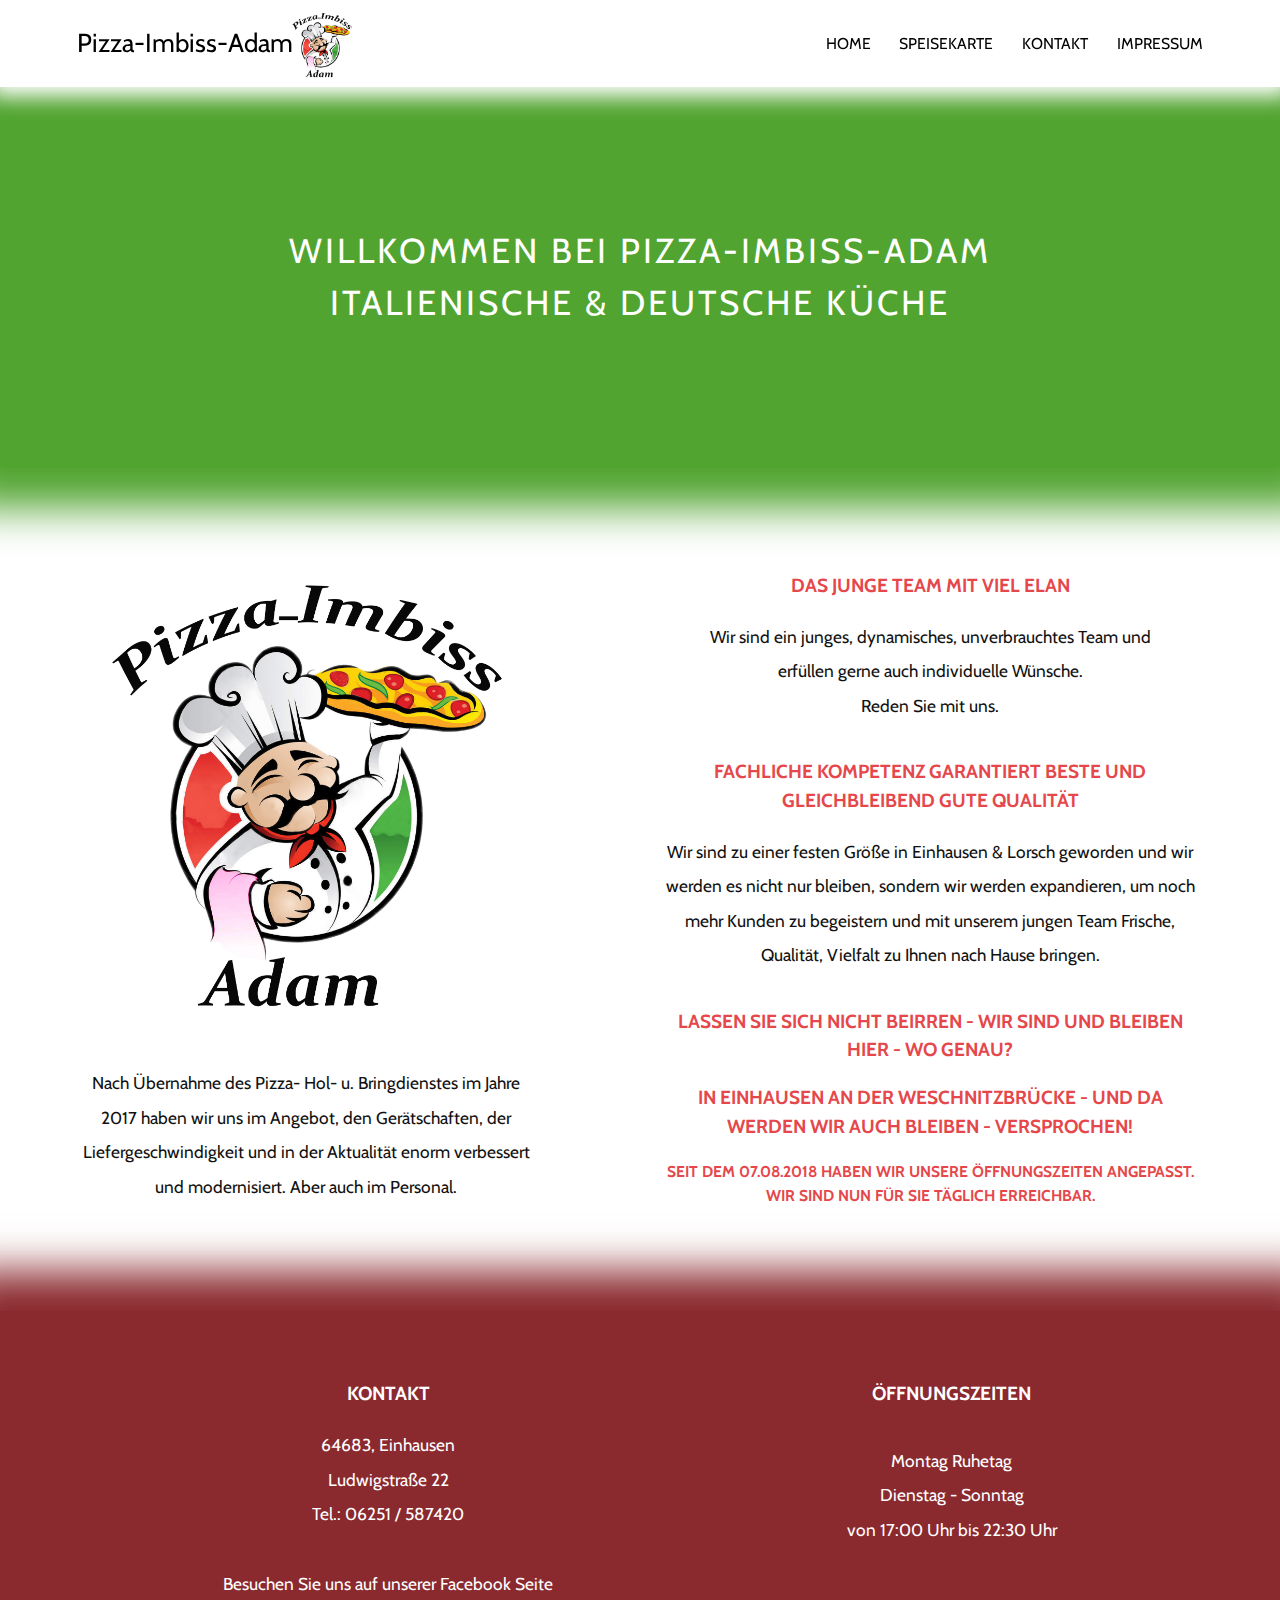
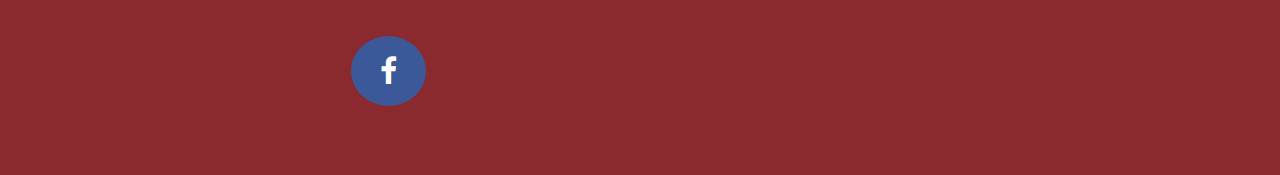
<file: index.html>
<!DOCTYPE HTML>

<html>
<link href="https://fonts.googleapis.com/css?family=Galada" rel="stylesheet">
<head>
	<title>Pizza-Imbiss-Adam | Home</title>
	<meta charset="utf-8" />
	<meta name="description" content="Willkommen auf der Homepage der Pizzeria Adam. Ihnen erwartet eine große Auswahl an Italienischen und Deutschen Speisen. Tel.: 06251 / 587420">
	<meta name="keywords" content="pizza, imbiss, adam, pizzaimbissadam, pizzeria, einhausen, pizza einhausen, pizza adam einhausen, essen einhausen">
	<meta name="viewport" content="width=device-width, initial-scale=1, user-scalable=no" />
	<link rel="stylesheet" href="assets/css/main.css" />
</head>

<body>

	<!-- Header -->

	<header id="header">

		<div class="inner">
			<a href="index.html" class="bildLogo">
				<img src="images/logo.jpg" alt="" height="70px"width="70px"/>
			</a>
			<a href="index.html" class="logo">Pizza-Imbiss-Adam</a>

			<nav id="nav">
				<a href="index.html">Home</a>
				<a href="speisekarte.html">Speisekarte</a>
				<a href="kontakt.html">Kontakt</a>
				<a href="impressum.html">Impressum</a>
			</nav>
		</div>

	</header>

	<a href="#menu" class="navPanelToggle"><span class="fa fa-bars"></span></a>

	<!-- Banner -->
	<section id="banner">
		<div class="inner">
			<h1>Willkommen bei Pizza-Imbiss-Adam<br>
					Italienische & Deutsche Küche</h1>
		</div>
	</section>

	<!-- Logo -->
	<section id="two">
		<div class="inner">
			<article>
				<div class="content">
					<div class="image fit">
						<img src="images/logo.jpg" alt="" />
					</div>
					<p>Nach Übernahme des Pizza- Hol- u. Bringdienstes im Jahre 2017 haben wir uns im Angebot, den Gerätschaften, der Liefergeschwindigkeit und in der Aktualität enorm verbessert
						und modernisiert. Aber auch im Personal.
					</p>
				</div>
			</article>
			<article class="alt">
				<div class="content">
					<h4>Das junge Team mit viel Elan</h4>
					<p>
						Wir sind ein junges, dynamisches, unverbrauchtes Team und<br> erfüllen gerne auch individuelle Wünsche. <br> Reden Sie mit uns.<br>
						<h4>Fachliche Kompetenz garantiert beste und gleichbleibend gute Qualität</h4>Wir sind zu einer festen Größe in Einhausen
						& Lorsch geworden und wir werden es nicht nur bleiben, sondern wir werden expandieren, um noch mehr Kunden zu begeistern
						und mit unserem jungen Team Frische, Qualität, Vielfalt zu Ihnen nach Hause bringen.<br> <br>
						<h4>Lassen Sie sich nicht beirren - wir sind und bleiben hier - wo genau?</h4>
						<h4>In Einhausen an der Weschnitzbrücke - und da werden wir auch bleiben - versprochen!</h4>
						<h5>Seit dem 07.08.2018 haben wir unsere Öffnungszeiten angepasst. Wir sind nun für Sie Täglich erreichbar.</h5>
					</p>
				</div>
			</article>
		</div>
	</section>

	<section id="three">
		<div class="inner">
			<article class="alt">
				<div class="content">

				</div>
			</article>
		</div>
	</section>

	<!-- Footer -->
	<section id="footer">
		<div class="inner">
			<div class="content">
				<h4>Kontakt</h4>
				<p>64683, Einhausen <br> Ludwigstraße 22 <br> Tel.: 06251 / 587420 <br>
					<br>Besuchen Sie uns auf unserer Facebook Seite
					<br>
				</p>
				<a href="https://www.facebook.com/Pizza-Imbiss-Adam-250141865479524/" class="fa fa-facebook"></a>

			<br>
			<br>

			</div>
				<div class="offen">
				<h4>Öffnungszeiten</h4><br>
				<p>Montag Ruhetag<br>
					Dienstag - Sonntag<br>
					von 17:00 Uhr bis 22:30 Uhr<br>
				</p>
			</div>
			</div>
	</section>




	<!-- Scripts -->
	<script src="assets/js/jquery.min.js"></script>
	<script src="assets/js/skel.min.js"></script>
	<script src="assets/js/util.js"></script>
	<script src="assets/js/main.js"></script>

</body>

</html>
</file>
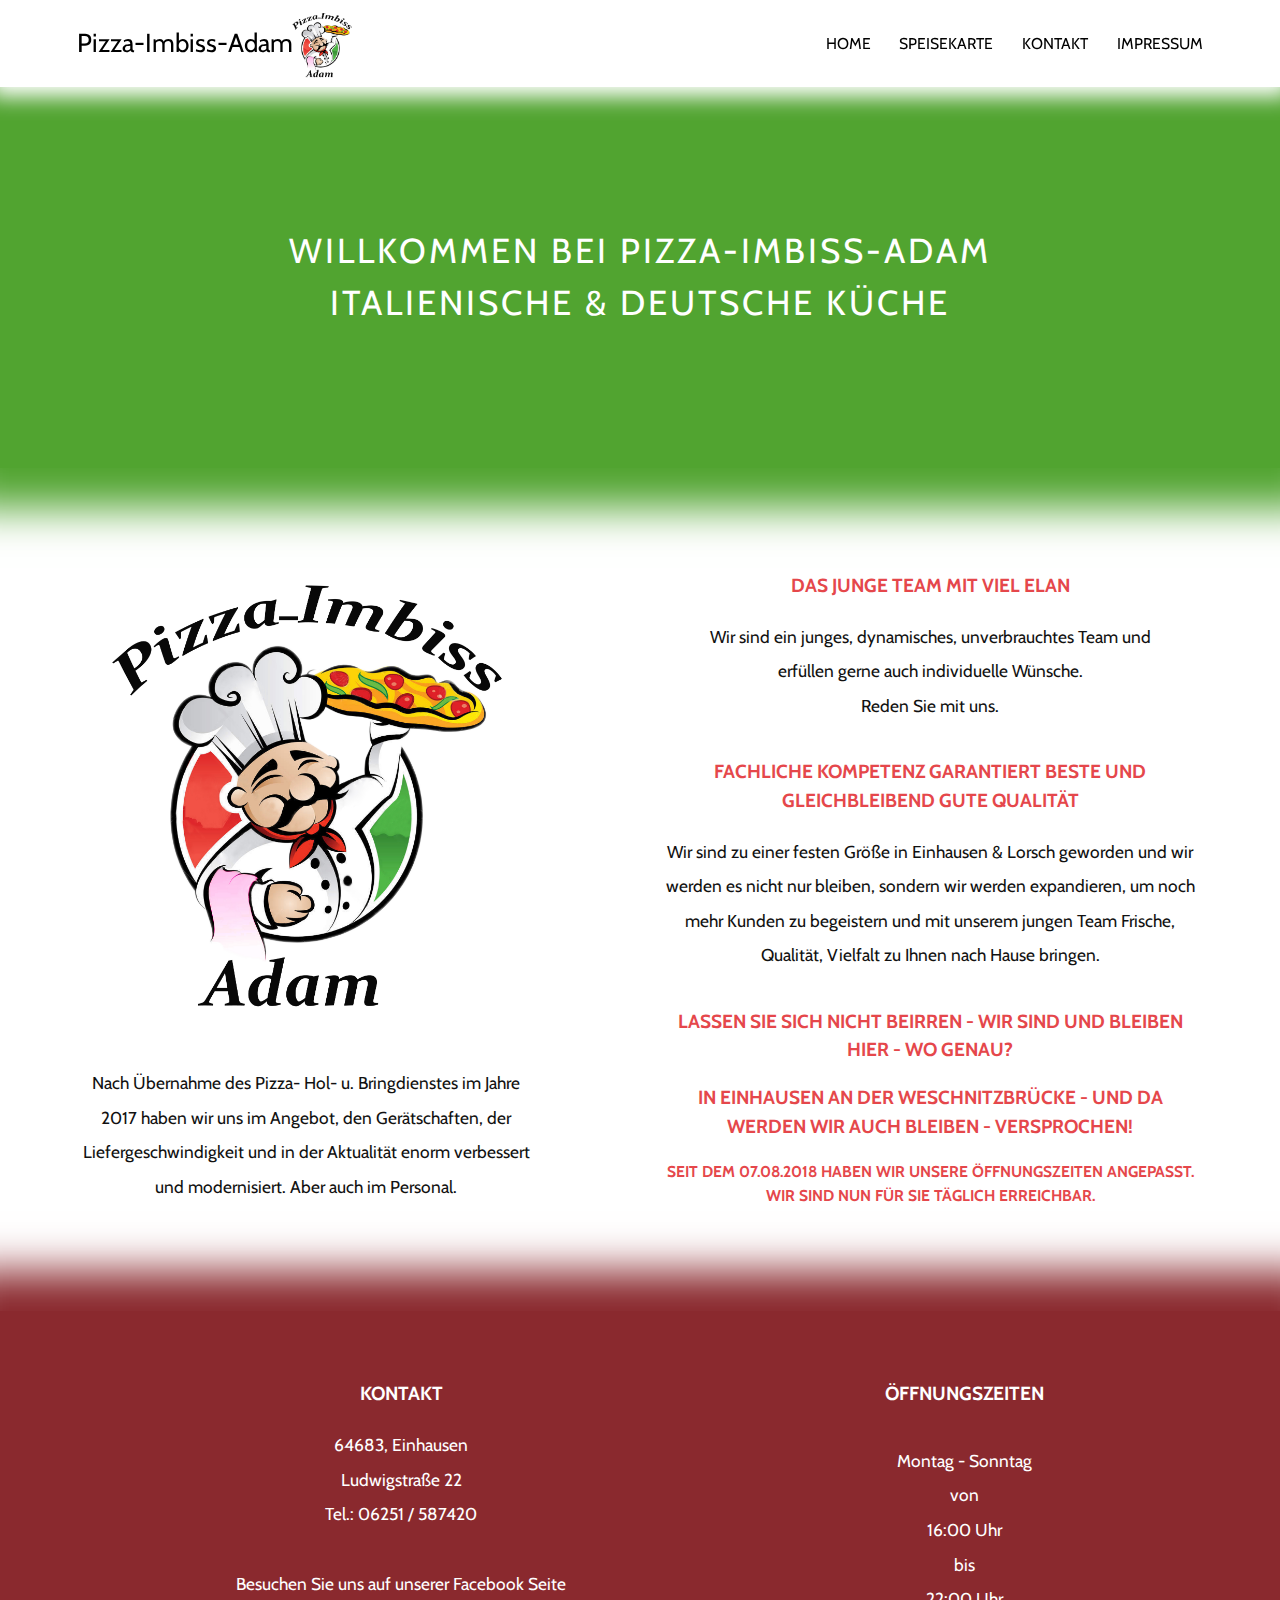
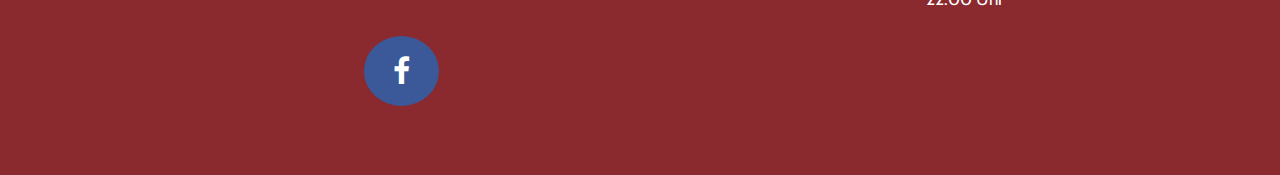
<file: assets/index.html>
<!DOCTYPE HTML>

<html>
<link href="https://fonts.googleapis.com/css?family=Galada" rel="stylesheet">
<head>
	<title>Pizza-Imbiss-Adam | Home</title>
	<meta charset="utf-8" />
	<meta name="description" content="Willkommen auf der Homepage der Pizzeria Adam. Ihnen erwartet eine große Auswahl an Italienischen und Deutschen Speisen. Tel.: 06251 / 587420">
	<meta name="keywords" content="pizza, imbiss, adam, pizzaimbissadam, pizzeria, einhausen, pizza einhausen, pizza adam einhausen, essen einhausen">
	<meta name="viewport" content="width=device-width, initial-scale=1, user-scalable=no" />
	<link rel="stylesheet" href="assets/css/main.css" />
</head>

<body>

	<!-- Header -->

	<header id="header">

		<div class="inner">
			<a href="index.html" class="bildLogo">
				<img src="images/logo.jpg" alt="" height="70px"width="70px"/>
			</a>
			<a href="index.html" class="logo">Pizza-Imbiss-Adam</a>

			<nav id="nav">
				<a href="index.html">Home</a>
				<a href="speisekarte.html">Speisekarte</a>
				<a href="kontakt.html">Kontakt</a>
				<a href="impressum.html">Impressum</a>
			</nav>
		</div>

	</header>

	<a href="#menu" class="navPanelToggle"><span class="fa fa-bars"></span></a>

	<!-- Banner -->
	<section id="banner">
		<div class="inner">
			<h1>Willkommen bei Pizza-Imbiss-Adam<br>
					Italienische & Deutsche Küche</h1>
		</div>
	</section>

	<!-- Logo -->
	<section id="two">
		<div class="inner">
			<article>
				<div class="content">
					<div class="image fit">
						<img src="images/logo.jpg" alt="" />
					</div>
					<p>Nach Übernahme des Pizza- Hol- u. Bringdienstes im Jahre 2017 haben wir uns im Angebot, den Gerätschaften, der Liefergeschwindigkeit und in der Aktualität enorm verbessert
						und modernisiert. Aber auch im Personal.
					</p>
				</div>
			</article>
			<article class="alt">
				<div class="content">
					<h4>Das junge Team mit viel Elan</h4>
					<p>
						Wir sind ein junges, dynamisches, unverbrauchtes Team und<br> erfüllen gerne auch individuelle Wünsche. <br> Reden Sie mit uns.<br>
						<h4>Fachliche Kompetenz garantiert beste und gleichbleibend gute Qualität</h4>Wir sind zu einer festen Größe in Einhausen
						& Lorsch geworden und wir werden es nicht nur bleiben, sondern wir werden expandieren, um noch mehr Kunden zu begeistern
						und mit unserem jungen Team Frische, Qualität, Vielfalt zu Ihnen nach Hause bringen.<br> <br>
						<h4>Lassen Sie sich nicht beirren - wir sind und bleiben hier - wo genau?</h4>
						<h4>In Einhausen an der Weschnitzbrücke - und da werden wir auch bleiben - versprochen!</h4>
						<h5>Seit dem 07.08.2018 haben wir unsere Öffnungszeiten angepasst. Wir sind nun für Sie Täglich erreichbar.</h5>
					</p>
				</div>
			</article>
		</div>
	</section>

	<section id="three">
		<div class="inner">
			<article class="alt">
				<div class="content">

				</div>
			</article>
		</div>
	</section>

	<!-- Footer -->
	<section id="footer">
		<div class="inner">
			<div class="content">
				<h4>Kontakt</h4>
				<p>64683, Einhausen <br> Ludwigstraße 22 <br> Tel.: 06251 / 587420 <br>
					<br>Besuchen Sie uns auf unserer Facebook Seite
					<br>
				</p>
				<a href="https://www.facebook.com/Pizza-Imbiss-Adam-250141865479524/" class="fa fa-facebook"></a>

			<br>
			<br>

			</div>
				<div class="offen">
				<h4>Öffnungszeiten</h4><br>
				<p>Montag - Sonntag<br>
					von<br> 16:00 Uhr<br> bis<br> 22:00 Uhr<br>
				</p>
			</div>
			</div>
	</section>




	<!-- Scripts -->
	<script src="assets/js/jquery.min.js"></script>
	<script src="assets/js/skel.min.js"></script>
	<script src="assets/js/util.js"></script>
	<script src="assets/js/main.js"></script>

</body>

</html>
</file>
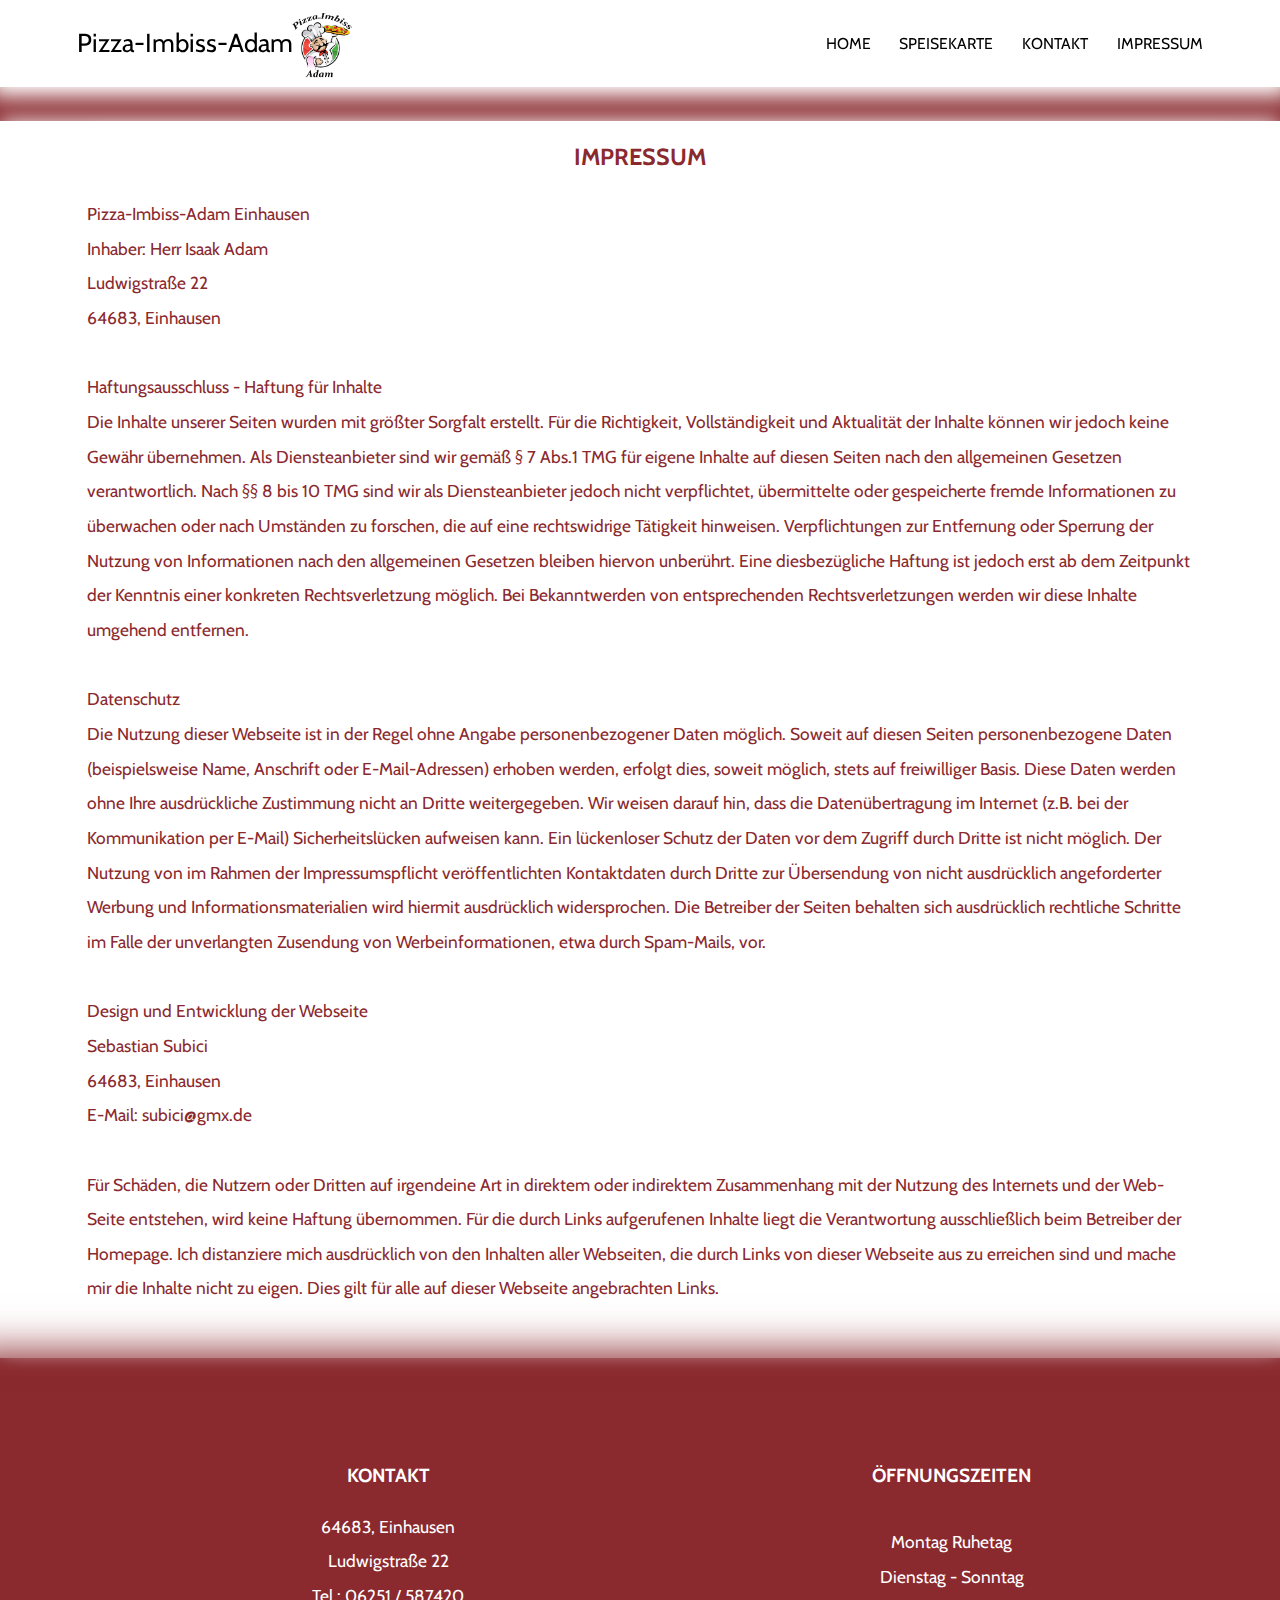
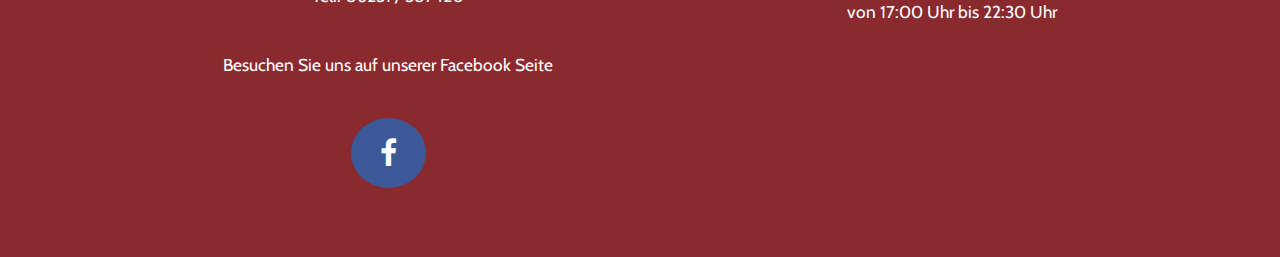
<file: impressum.html>
<!DOCTYPE HTML>

<html>

<head>
	<title>Pizza-Imbiss-Adam | Impressum</title>
	<meta charset="utf-8" />
	<meta name="viewport" content="width=device-width, initial-scale=1, user-scalable=no" />
	<link rel="stylesheet" href="assets/css/main.css" />
</head>

<body>

	<!-- Header -->
	<header id="header">
		<div class="inner">
			<a href="index.html" class="bildLogo">
				<img src="images/logo.jpg" alt="" height="70px"width="70px"/>
			</a>
			<a href="index.html" class="logo">Pizza-Imbiss-Adam</a>

			<nav id="nav">
				<a href="index.html">Home</a>
				<a href="speisekarte.html">Speisekarte</a>
				<a href="kontakt.html">Kontakt</a>
				<a href="impressum.html">Impressum</a>
			</nav>
		</div>
	</header>
	<a href="#menu" class="navPanelToggle"><span class="fa fa-bars"></span></a>

	<section id="mainNeu">

		<div class="impressum">
			<h3>Impressum</h3>
			<p>Pizza-Imbiss-Adam Einhausen <br> Inhaber: Herr Isaak Adam <br> Ludwigstraße 22 <br> 64683, Einhausen
				<br>
				<br> Haftungsausschluss - Haftung für Inhalte <br> Die Inhalte unserer Seiten wurden mit größter Sorgfalt erstellt. Für die Richtigkeit, Vollständigkeit und Aktualität der Inhalte können wir jedoch keine Gewähr übernehmen. Als Diensteanbieter sind
				wir gemäß § 7 Abs.1 TMG für eigene Inhalte auf diesen Seiten nach den allgemeinen Gesetzen verantwortlich. Nach §§ 8 bis 10 TMG sind wir als Diensteanbieter jedoch nicht verpflichtet, übermittelte oder gespeicherte fremde Informationen zu überwachen
				oder nach Umständen zu forschen, die auf eine rechtswidrige Tätigkeit hinweisen. Verpflichtungen zur Entfernung oder Sperrung der Nutzung von Informationen nach den allgemeinen Gesetzen bleiben hiervon unberührt. Eine diesbezügliche Haftung ist jedoch
				erst ab dem Zeitpunkt der Kenntnis einer konkreten Rechtsverletzung möglich. Bei Bekanntwerden von entsprechenden Rechtsverletzungen werden wir diese Inhalte umgehend entfernen.<br> <br> Datenschutz <br> Die Nutzung dieser Webseite ist in der Regel
				ohne Angabe personenbezogener Daten möglich. Soweit auf diesen Seiten personenbezogene Daten (beispielsweise Name, Anschrift oder E-Mail-Adressen) erhoben werden, erfolgt dies, soweit möglich, stets auf freiwilliger Basis. Diese Daten werden ohne
				Ihre ausdrückliche Zustimmung nicht an Dritte weitergegeben. Wir weisen darauf hin, dass die Datenübertragung im Internet (z.B. bei der Kommunikation per E-Mail) Sicherheitslücken aufweisen kann. Ein lückenloser Schutz der Daten vor dem Zugriff durch
				Dritte ist nicht möglich. Der Nutzung von im Rahmen der Impressumspflicht veröffentlichten Kontaktdaten durch Dritte zur Übersendung von nicht ausdrücklich angeforderter Werbung und Informationsmaterialien wird hiermit ausdrücklich widersprochen.
				Die Betreiber der Seiten behalten sich ausdrücklich rechtliche Schritte im Falle der unverlangten Zusendung von Werbeinformationen, etwa durch Spam-Mails, vor.
			</p>
			<p>Design und Entwicklung der Webseite <br> Sebastian Subici <br> 64683, Einhausen <br> E-Mail: subici@gmx.de <br> <br> Für Schäden, die Nutzern oder Dritten auf irgendeine Art in direktem oder indirektem Zusammenhang mit der Nutzung des Internets und der Web-Seite entstehen, wird keine Haftung
				übernommen. Für die durch Links aufgerufenen Inhalte liegt die Verantwortung ausschließlich beim Betreiber der Homepage. Ich distanziere mich ausdrücklich von den Inhalten aller Webseiten, die durch Links von dieser Webseite aus zu erreichen sind
				und mache mir die Inhalte nicht zu eigen. Dies gilt für alle auf dieser Webseite angebrachten Links.
			</p>
		</div>
	</section>

	<section id="footer">
		<div class="inner">
			<div class="content">
				<h4>Kontakt</h4>
				<p>64683, Einhausen <br> Ludwigstraße 22 <br> Tel.: 06251 / 587420 <br>
					<br>Besuchen Sie uns auf unserer Facebook Seite
					<br>
				</p>
				<a href="https://www.facebook.com/Pizza-Imbiss-Adam-250141865479524/" class="fa fa-facebook"></a>

			<br>
			<br>

			</div>
			<div class="offen">
			<h4>Öffnungszeiten</h4><br>
			<p>Montag Ruhetag<br>
				Dienstag - Sonntag<br>
				von 17:00 Uhr bis 22:30 Uhr<br>
			</p>
		</div>
		</div>
	</section>


	<!-- Scripts -->
	<script src="assets/js/jquery.min.js"></script>
	<script src="assets/js/skel.min.js"></script>
	<script src="assets/js/util.js"></script>
	<script src="assets/js/main.js"></script>

</body>

</html>
</file>
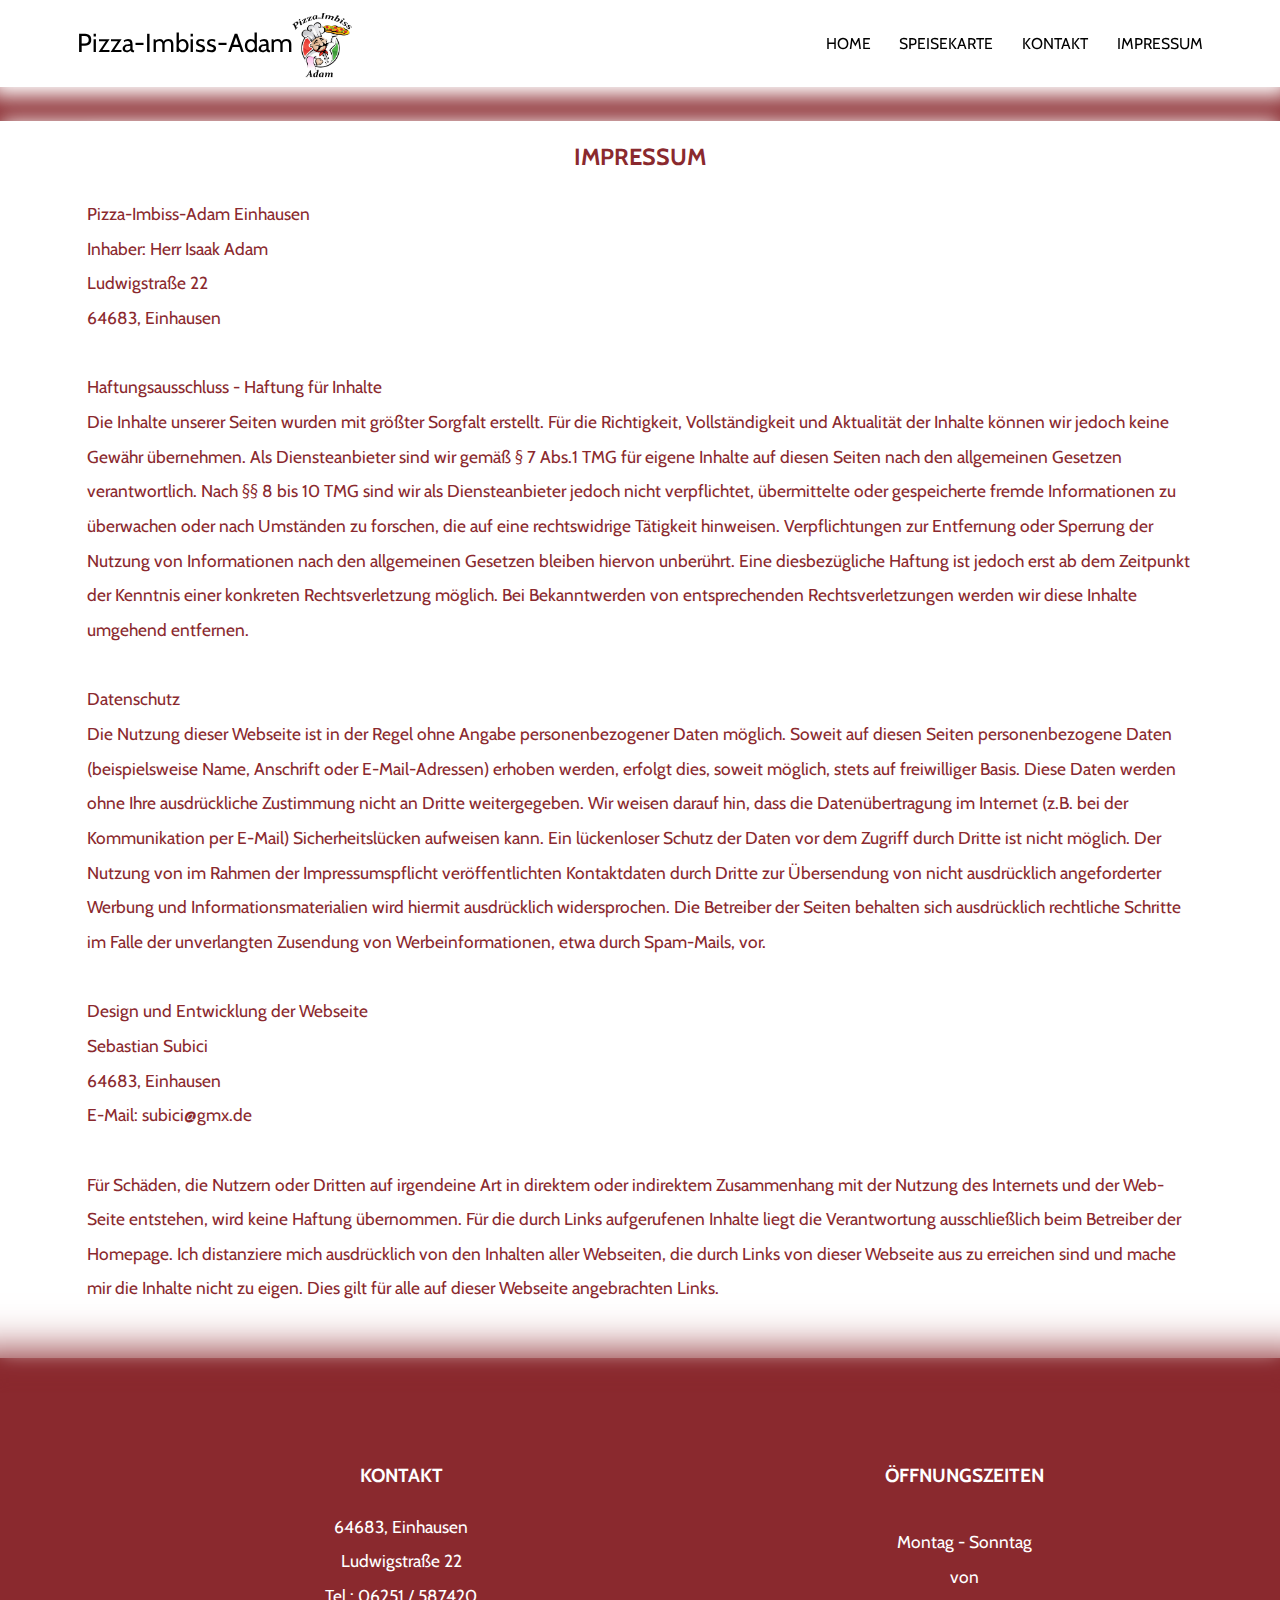
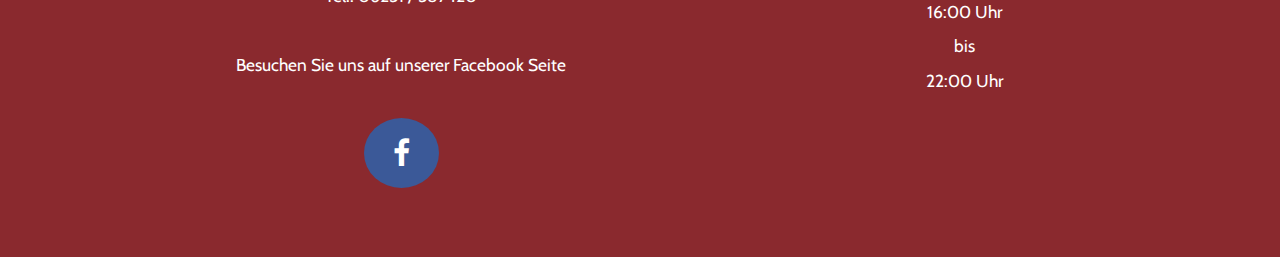
<file: assets/impressum.html>
<!DOCTYPE HTML>

<html>

<head>
	<title>Pizza-Imbiss-Adam | Impressum</title>
	<meta charset="utf-8" />
	<meta name="viewport" content="width=device-width, initial-scale=1, user-scalable=no" />
	<link rel="stylesheet" href="assets/css/main.css" />
</head>

<body>

	<!-- Header -->
	<header id="header">
		<div class="inner">
			<a href="index.html" class="bildLogo">
				<img src="images/logo.jpg" alt="" height="70px"width="70px"/>
			</a>
			<a href="index.html" class="logo">Pizza-Imbiss-Adam</a>

			<nav id="nav">
				<a href="index.html">Home</a>
				<a href="speisekarte.html">Speisekarte</a>
				<a href="kontakt.html">Kontakt</a>
				<a href="impressum.html">Impressum</a>
			</nav>
		</div>
	</header>
	<a href="#menu" class="navPanelToggle"><span class="fa fa-bars"></span></a>

	<section id="mainNeu">

		<div class="impressum">
			<h3>Impressum</h3>
			<p>Pizza-Imbiss-Adam Einhausen <br> Inhaber: Herr Isaak Adam <br> Ludwigstraße 22 <br> 64683, Einhausen
				<br>
				<br> Haftungsausschluss - Haftung für Inhalte <br> Die Inhalte unserer Seiten wurden mit größter Sorgfalt erstellt. Für die Richtigkeit, Vollständigkeit und Aktualität der Inhalte können wir jedoch keine Gewähr übernehmen. Als Diensteanbieter sind
				wir gemäß § 7 Abs.1 TMG für eigene Inhalte auf diesen Seiten nach den allgemeinen Gesetzen verantwortlich. Nach §§ 8 bis 10 TMG sind wir als Diensteanbieter jedoch nicht verpflichtet, übermittelte oder gespeicherte fremde Informationen zu überwachen
				oder nach Umständen zu forschen, die auf eine rechtswidrige Tätigkeit hinweisen. Verpflichtungen zur Entfernung oder Sperrung der Nutzung von Informationen nach den allgemeinen Gesetzen bleiben hiervon unberührt. Eine diesbezügliche Haftung ist jedoch
				erst ab dem Zeitpunkt der Kenntnis einer konkreten Rechtsverletzung möglich. Bei Bekanntwerden von entsprechenden Rechtsverletzungen werden wir diese Inhalte umgehend entfernen.<br> <br> Datenschutz <br> Die Nutzung dieser Webseite ist in der Regel
				ohne Angabe personenbezogener Daten möglich. Soweit auf diesen Seiten personenbezogene Daten (beispielsweise Name, Anschrift oder E-Mail-Adressen) erhoben werden, erfolgt dies, soweit möglich, stets auf freiwilliger Basis. Diese Daten werden ohne
				Ihre ausdrückliche Zustimmung nicht an Dritte weitergegeben. Wir weisen darauf hin, dass die Datenübertragung im Internet (z.B. bei der Kommunikation per E-Mail) Sicherheitslücken aufweisen kann. Ein lückenloser Schutz der Daten vor dem Zugriff durch
				Dritte ist nicht möglich. Der Nutzung von im Rahmen der Impressumspflicht veröffentlichten Kontaktdaten durch Dritte zur Übersendung von nicht ausdrücklich angeforderter Werbung und Informationsmaterialien wird hiermit ausdrücklich widersprochen.
				Die Betreiber der Seiten behalten sich ausdrücklich rechtliche Schritte im Falle der unverlangten Zusendung von Werbeinformationen, etwa durch Spam-Mails, vor.
			</p>
			<p>Design und Entwicklung der Webseite <br> Sebastian Subici <br> 64683, Einhausen <br> E-Mail: subici@gmx.de <br> <br> Für Schäden, die Nutzern oder Dritten auf irgendeine Art in direktem oder indirektem Zusammenhang mit der Nutzung des Internets und der Web-Seite entstehen, wird keine Haftung
				übernommen. Für die durch Links aufgerufenen Inhalte liegt die Verantwortung ausschließlich beim Betreiber der Homepage. Ich distanziere mich ausdrücklich von den Inhalten aller Webseiten, die durch Links von dieser Webseite aus zu erreichen sind
				und mache mir die Inhalte nicht zu eigen. Dies gilt für alle auf dieser Webseite angebrachten Links.
			</p>
		</div>
	</section>

	<section id="footer">
		<div class="inner">
			<div class="content">
				<h4>Kontakt</h4>
				<p>64683, Einhausen <br> Ludwigstraße 22 <br> Tel.: 06251 / 587420 <br>
					<br>Besuchen Sie uns auf unserer Facebook Seite
					<br>
				</p>
				<a href="https://www.facebook.com/Pizza-Imbiss-Adam-250141865479524/" class="fa fa-facebook"></a>

			<br>
			<br>

			</div>
			<div class="offen">
				<h4>Öffnungszeiten</h4><br>
				<p>Montag - Sonntag<br>
					von<br> 16:00 Uhr<br> bis<br> 22:00 Uhr<br>
				</p>
			</div>
		</div>
	</section>


	<!-- Scripts -->
	<script src="assets/js/jquery.min.js"></script>
	<script src="assets/js/skel.min.js"></script>
	<script src="assets/js/util.js"></script>
	<script src="assets/js/main.js"></script>

</body>

</html>
</file>
<file: assets/css/main.css>
@import url(font-awesome.min.css);
@import url('https://fonts.googleapis.com/css?family=Cabin');


/*
	Introspect by TEMPLATED
	templated.co @templatedco
	Released for free under the Creative Commons Attribution 3.0 license (templated.co/license)
*/


/* Reset */

html, body, div, span, applet, object, iframe, h1, h2, h3, h4, h5, h6, p, blockquote, pre, a, abbr, acronym, address, big, cite, code, del, dfn, em, img, ins, kbd, q, s, samp, small, strike, strong, sub, sup, tt, var, b, u, i, center, dl, dt, dd, ol, ul, li, fieldset, form, label, legend, table, caption, tbody, tfoot, thead, tr, th, td, article, aside, canvas, details, embed, figure, figcaption, footer, header, hgroup, menu, nav, output, ruby, section, summary, time, mark, audio, video {
  margin: 0;
  padding: 0;
  border: 0;
  font-size: 100%;
  font: inherit;
}

article, aside, details, figcaption, figure, footer, header, hgroup, menu, nav, section {
  display: block;
}

body {
  line-height: 1;
}

ol, ul {
  list-style: none;
}

li{
  list-style: none;
  margin: 0;
  padding: 0;
  font-size: 1.2em;

}
blockquote, q {
  quotes: none;
}

blockquote:before, blockquote:after, q:before, q:after {
  content: '';
  content: none;
}

table {
  border-collapse: collapse;
  border-spacing: 0;
}

body {
  -webkit-text-size-adjust: none;
}


/* Box Model */

*, *:before, *:after {
  -moz-box-sizing: border-box;
  -webkit-box-sizing: border-box;
  box-sizing: border-box;
}


/* Containers */

.container {
  margin-left: auto;
  margin-right: auto;
}

.container.\31 25\25 {
  width: 100%;
  max-width: 100em;
  min-width: 80em;
}

.container.\37 5\25 {
  width: 60em;
}

.container.\35 0\25 {
  width: 40em;
}

.container.\32 5\25 {
  width: 20em;
}

.container {
  width: 80em;
}

@media screen and (max-width: 1680px) {
  .container.\31 25\25 {
    width: 100%;
    max-width: 100em;
    min-width: 80em;
  }
  .container.\37 5\25 {
    width: 60em;
  }
  .container.\35 0\25 {
    width: 40em;
  }
  .container.\32 5\25 {
    width: 20em;
  }
  .container {
    width: 80em;
  }
}

@media screen and (max-width: 1280px) {
  .container.\31 25\25 {
    width: 100%;
    max-width: 81.25em;
    min-width: 65em;
  }
  .container.\37 5\25 {
    width: 48.75em;
  }
  .container.\35 0\25 {
    width: 32.5em;
  }
  .container.\32 5\25 {
    width: 16.25em;
  }
  .container {
    width: 65em;
  }
}

@media screen and (max-width: 980px) {
  .container.\31 25\25 {
    width: 100%;
    max-width: 112.5%;
    min-width: 90%;
  }
  .container.\37 5\25 {
    width: 67.5%;
  }
  .container.\35 0\25 {
    width: 45%;
  }
  .container.\32 5\25 {
    width: 22.5%;
  }
  .container {
    width: 90%;
  }
}

@media screen and (max-width: 736px) {
  .container.\31 25\25 {
    width: 100%;
    max-width: 112.5%;
    min-width: 90%;
  }
  .container.\37 5\25 {
    width: 67.5%;
  }
  .container.\35 0\25 {
    width: 45%;
  }
  .container.\32 5\25 {
    width: 22.5%;
  }
  .container {
    width: 90% !important;
  }
}

@media screen and (max-width: 480px) {
  .container.\31 25\25 {
    width: 100%;
    max-width: 112.5%;
    min-width: 90%;
  }
  .container.\37 5\25 {
    width: 67.5%;
  }
  .container.\35 0\25 {
    width: 45%;
  }
  .container.\32 5\25 {
    width: 22.5%;
  }
  .container {
    width: 90% !important;
  }
}


/* Grid */

.row {
  border-bottom: solid 1px transparent;
  -moz-box-sizing: border-box;
  -webkit-box-sizing: border-box;
  box-sizing: border-box;
}

.row>* {
  float: left;
  -moz-box-sizing: border-box;
  -webkit-box-sizing: border-box;
  box-sizing: border-box;
}

.row:after, .row:before {
  content: '';
  display: block;
  clear: both;
  height: 0;
}

.row.uniform>*> :first-child {
  margin-top: 0;
}

.row.uniform>*> :last-child {
  margin-bottom: 0;
}

.row.\30 \25>* {
  padding: 0 0 0 0em;
}

.row.\30 \25 {
  margin: 0 0 -1px 0em;
}

.row.uniform.\30 \25>* {
  padding: 0em 0 0 0em;
}

.row.uniform.\30 \25 {
  margin: 0em 0 -1px 0em;
}

.row>* {
  padding: 0 0 0 2em;
}

.row {
  margin: 0 0 -1px -2em;
}

.row.uniform>* {
  padding: 2em 0 0 2em;
}

.row.uniform {
  margin: -2em 0 -1px -2em;
}

.row.\32 00\25>* {
  padding: 0 0 0 4em;
}

.row.\32 00\25 {
  margin: 0 0 -1px -4em;
}

.row.uniform.\32 00\25>* {
  padding: 4em 0 0 4em;
}

.row.uniform.\32 00\25 {
  margin: -4em 0 -1px -4em;
}

.row.\31 50\25>* {
  padding: 0 0 0 3em;
}

.row.\31 50\25 {
  margin: 0 0 -1px -3em;
}

.row.uniform.\31 50\25>* {
  padding: 3em 0 0 3em;
}

.row.uniform.\31 50\25 {
  margin: -3em 0 -1px -3em;
}

.row.\35 0\25>* {
  padding: 0 0 0 1em;
}

.row.\35 0\25 {
  margin: 0 0 -1px -1em;
}

.row.uniform.\35 0\25>* {
  padding: 1em 0 0 1em;
}

.row.uniform.\35 0\25 {
  margin: -1em 0 -1px -1em;
}

.row.\32 5\25>* {
  padding: 0 0 0 0.5em;
}

.row.\32 5\25 {
  margin: 0 0 -1px -0.5em;
}

.row.uniform.\32 5\25>* {
  padding: 0.5em 0 0 0.5em;
}

.row.uniform.\32 5\25 {
  margin: -0.5em 0 -1px -0.5em;
}

.\31 2u, .\31 2u\24 {
  width: 100%;
  clear: none;
  margin-left: 0;
}

.\31 1u, .\31 1u\24 {
  width: 91.6666666667%;
  clear: none;
  margin-left: 0;
}

.\31 0u, .\31 0u\24 {
  width: 83.3333333333%;
  clear: none;
  margin-left: 0;
}

.\39 u, .\39 u\24 {
  width: 75%;
  clear: none;
  margin-left: 0;
}

.\38 u, .\38 u\24 {
  width: 66.6666666667%;
  clear: none;
  margin-left: 0;
}

.\37 u, .\37 u\24 {
  width: 58.3333333333%;
  clear: none;
  margin-left: 0;
}

.\36 u, .\36 u\24 {
  width: 50%;
  clear: none;
  margin-left: 0;
}

.\35 u, .\35 u\24 {
  width: 41.6666666667%;
  clear: none;
  margin-left: 0;
}

.\34 u, .\34 u\24 {
  width: 33.3333333333%;
  clear: none;
  margin-left: 0;
}

.\33 u, .\33 u\24 {
  width: 25%;
  clear: none;
  margin-left: 0;
}

.\32 u, .\32 u\24 {
  width: 16.6666666667%;
  clear: none;
  margin-left: 0;
}

.\31 u, .\31 u\24 {
  width: 8.3333333333%;
  clear: none;
  margin-left: 0;
}

.\31 2u\24+*, .\31 1u\24+*, .\31 0u\24+*, .\39 u\24+*, .\38 u\24+*, .\37 u\24+*, .\36 u\24+*, .\35 u\24+*, .\34 u\24+*, .\33 u\24+*, .\32 u\24+*, .\31 u\24+* {
  clear: left;
}

.\-11u {
  margin-left: 91.66667%;
}

.\-10u {
  margin-left: 83.33333%;
}

.\-9u {
  margin-left: 75%;
}

.\-8u {
  margin-left: 66.66667%;
}

.\-7u {
  margin-left: 58.33333%;
}

.\-6u {
  margin-left: 50%;
}

.\-5u {
  margin-left: 41.66667%;
}

.\-4u {
  margin-left: 33.33333%;
}

.\-3u {
  margin-left: 25%;
}

.\-2u {
  margin-left: 16.66667%;
}

.\-1u {
  margin-left: 8.33333%;
}

@media screen and (max-width: 1680px) {
  .row>* {
    padding: 0 0 0 2em;
  }
  .row {
    margin: 0 0 -1px -2em;
  }
  .row.uniform>* {
    padding: 2em 0 0 2em;
  }
  .row.uniform {
    margin: -2em 0 -1px -2em;
  }
  .row.\32 00\25>* {
    padding: 0 0 0 4em;
  }
  .row.\32 00\25 {
    margin: 0 0 -1px -4em;
  }
  .row.uniform.\32 00\25>* {
    padding: 4em 0 0 4em;
  }
  .row.uniform.\32 00\25 {
    margin: -4em 0 -1px -4em;
  }
  .row.\31 50\25>* {
    padding: 0 0 0 3em;
  }
  .row.\31 50\25 {
    margin: 0 0 -1px -3em;
  }
  .row.uniform.\31 50\25>* {
    padding: 3em 0 0 3em;
  }
  .row.uniform.\31 50\25 {
    margin: -3em 0 -1px -3em;
  }
  .row.\35 0\25>* {
    padding: 0 0 0 1em;
  }
  .row.\35 0\25 {
    margin: 0 0 -1px -1em;
  }
  .row.uniform.\35 0\25>* {
    padding: 1em 0 0 1em;
  }
  .row.uniform.\35 0\25 {
    margin: -1em 0 -1px -1em;
  }
  .row.\32 5\25>* {
    padding: 0 0 0 0.5em;
  }
  .row.\32 5\25 {
    margin: 0 0 -1px -0.5em;
  }
  .row.uniform.\32 5\25>* {
    padding: 0.5em 0 0 0.5em;
  }
  .row.uniform.\32 5\25 {
    margin: -0.5em 0 -1px -0.5em;
  }
  .\31 2u\28xlarge\29, .\31 2u\24\28xlarge\29 {
    width: 100%;
    clear: none;
    margin-left: 0;
  }
  .\31 1u\28xlarge\29, .\31 1u\24\28xlarge\29 {
    width: 91.6666666667%;
    clear: none;
    margin-left: 0;
  }
  .\31 0u\28xlarge\29, .\31 0u\24\28xlarge\29 {
    width: 83.3333333333%;
    clear: none;
    margin-left: 0;
  }
  .\39 u\28xlarge\29, .\39 u\24\28xlarge\29 {
    width: 75%;
    clear: none;
    margin-left: 0;
  }
  .\38 u\28xlarge\29, .\38 u\24\28xlarge\29 {
    width: 66.6666666667%;
    clear: none;
    margin-left: 0;
  }
  .\37 u\28xlarge\29, .\37 u\24\28xlarge\29 {
    width: 58.3333333333%;
    clear: none;
    margin-left: 0;
  }
  .\36 u\28xlarge\29, .\36 u\24\28xlarge\29 {
    width: 50%;
    clear: none;
    margin-left: 0;
  }
  .\35 u\28xlarge\29, .\35 u\24\28xlarge\29 {
    width: 41.6666666667%;
    clear: none;
    margin-left: 0;
  }
  .\34 u\28xlarge\29, .\34 u\24\28xlarge\29 {
    width: 33.3333333333%;
    clear: none;
    margin-left: 0;
  }
  .\33 u\28xlarge\29, .\33 u\24\28xlarge\29 {
    width: 25%;
    clear: none;
    margin-left: 0;
  }
  .\32 u\28xlarge\29, .\32 u\24\28xlarge\29 {
    width: 16.6666666667%;
    clear: none;
    margin-left: 0;
  }
  .\31 u\28xlarge\29, .\31 u\24\28xlarge\29 {
    width: 8.3333333333%;
    clear: none;
    margin-left: 0;
  }
  .\31 2u\24\28xlarge\29+*, .\31 1u\24\28xlarge\29+*, .\31 0u\24\28xlarge\29+*, .\39 u\24\28xlarge\29+*, .\38 u\24\28xlarge\29+*, .\37 u\24\28xlarge\29+*, .\36 u\24\28xlarge\29+*, .\35 u\24\28xlarge\29+*, .\34 u\24\28xlarge\29+*, .\33 u\24\28xlarge\29+*, .\32 u\24\28xlarge\29+*, .\31 u\24\28xlarge\29+* {
    clear: left;
  }
  .\-11u\28xlarge\29 {
    margin-left: 91.66667%;
  }
  .\-10u\28xlarge\29 {
    margin-left: 83.33333%;
  }
  .\-9u\28xlarge\29 {
    margin-left: 75%;
  }
  .\-8u\28xlarge\29 {
    margin-left: 66.66667%;
  }
  .\-7u\28xlarge\29 {
    margin-left: 58.33333%;
  }
  .\-6u\28xlarge\29 {
    margin-left: 50%;
  }
  .\-5u\28xlarge\29 {
    margin-left: 41.66667%;
  }
  .\-4u\28xlarge\29 {
    margin-left: 33.33333%;
  }
  .\-3u\28xlarge\29 {
    margin-left: 25%;
  }
  .\-2u\28xlarge\29 {
    margin-left: 16.66667%;
  }
  .\-1u\28xlarge\29 {
    margin-left: 8.33333%;
  }
}

@media screen and (max-width: 1280px) {
  .row>* {
    padding: 0 0 0 1.5em;
  }
  .row {
    margin: 0 0 -1px -1.5em;
  }
  .row.uniform>* {
    padding: 1.5em 0 0 1.5em;
  }
  .row.uniform {
    margin: -1.5em 0 -1px -1.5em;
  }
  .row.\32 00\25>* {
    padding: 0 0 0 3em;
  }
  .row.\32 00\25 {
    margin: 0 0 -1px -3em;
  }
  .row.uniform.\32 00\25>* {
    padding: 3em 0 0 3em;
  }
  .row.uniform.\32 00\25 {
    margin: -3em 0 -1px -3em;
  }
  .row.\31 50\25>* {
    padding: 0 0 0 2.25em;
  }
  .row.\31 50\25 {
    margin: 0 0 -1px -2.25em;
  }
  .row.uniform.\31 50\25>* {
    padding: 2.25em 0 0 2.25em;
  }
  .row.uniform.\31 50\25 {
    margin: -2.25em 0 -1px -2.25em;
  }
  .row.\35 0\25>* {
    padding: 0 0 0 0.75em;
  }
  .row.\35 0\25 {
    margin: 0 0 -1px -0.75em;
  }
  .row.uniform.\35 0\25>* {
    padding: 0.75em 0 0 0.75em;
  }
  .row.uniform.\35 0\25 {
    margin: -0.75em 0 -1px -0.75em;
  }
  .row.\32 5\25>* {
    padding: 0 0 0 0.375em;
  }
  .row.\32 5\25 {
    margin: 0 0 -1px -0.375em;
  }
  .row.uniform.\32 5\25>* {
    padding: 0.375em 0 0 0.375em;
  }
  .row.uniform.\32 5\25 {
    margin: -0.375em 0 -1px -0.375em;
  }
  .\31 2u\28large\29, .\31 2u\24\28large\29 {
    width: 100%;
    clear: none;
    margin-left: 0;
  }
  .\31 1u\28large\29, .\31 1u\24\28large\29 {
    width: 91.6666666667%;
    clear: none;
    margin-left: 0;
  }
  .\31 0u\28large\29, .\31 0u\24\28large\29 {
    width: 83.3333333333%;
    clear: none;
    margin-left: 0;
  }
  .\39 u\28large\29, .\39 u\24\28large\29 {
    width: 75%;
    clear: none;
    margin-left: 0;
  }
  .\38 u\28large\29, .\38 u\24\28large\29 {
    width: 66.6666666667%;
    clear: none;
    margin-left: 0;
  }
  .\37 u\28large\29, .\37 u\24\28large\29 {
    width: 58.3333333333%;
    clear: none;
    margin-left: 0;
  }
  .\36 u\28large\29, .\36 u\24\28large\29 {
    width: 50%;
    clear: none;
    margin-left: 0;
  }
  .\35 u\28large\29, .\35 u\24\28large\29 {
    width: 41.6666666667%;
    clear: none;
    margin-left: 0;
  }
  .\34 u\28large\29, .\34 u\24\28large\29 {
    width: 33.3333333333%;
    clear: none;
    margin-left: 0;
  }
  .\33 u\28large\29, .\33 u\24\28large\29 {
    width: 25%;
    clear: none;
    margin-left: 0;
  }
  .\32 u\28large\29, .\32 u\24\28large\29 {
    width: 16.6666666667%;
    clear: none;
    margin-left: 0;
  }
  .\31 u\28large\29, .\31 u\24\28large\29 {
    width: 8.3333333333%;
    clear: none;
    margin-left: 0;
  }
  .\31 2u\24\28large\29+*, .\31 1u\24\28large\29+*, .\31 0u\24\28large\29+*, .\39 u\24\28large\29+*, .\38 u\24\28large\29+*, .\37 u\24\28large\29+*, .\36 u\24\28large\29+*, .\35 u\24\28large\29+*, .\34 u\24\28large\29+*, .\33 u\24\28large\29+*, .\32 u\24\28large\29+*, .\31 u\24\28large\29+* {
    clear: left;
  }
  .\-11u\28large\29 {
    margin-left: 91.66667%;
  }
  .\-10u\28large\29 {
    margin-left: 83.33333%;
  }
  .\-9u\28large\29 {
    margin-left: 75%;
  }
  .\-8u\28large\29 {
    margin-left: 66.66667%;
  }
  .\-7u\28large\29 {
    margin-left: 58.33333%;
  }
  .\-6u\28large\29 {
    margin-left: 50%;
  }
  .\-5u\28large\29 {
    margin-left: 41.66667%;
  }
  .\-4u\28large\29 {
    margin-left: 33.33333%;
  }
  .\-3u\28large\29 {
    margin-left: 25%;
  }
  .\-2u\28large\29 {
    margin-left: 16.66667%;
  }
  .\-1u\28large\29 {
    margin-left: 8.33333%;
  }
}

@media screen and (max-width: 980px) {
  .row>* {
    padding: 0 0 0 1.5em;
  }
  .row {
    margin: 0 0 -1px -1.5em;
  }
  .row.uniform>* {
    padding: 1.5em 0 0 1.5em;
  }
  .row.uniform {
    margin: -1.5em 0 -1px -1.5em;
  }
  .row.\32 00\25>* {
    padding: 0 0 0 3em;
  }
  .row.\32 00\25 {
    margin: 0 0 -1px -3em;
  }
  .row.uniform.\32 00\25>* {
    padding: 3em 0 0 3em;
  }
  .row.uniform.\32 00\25 {
    margin: -3em 0 -1px -3em;
  }
  .row.\31 50\25>* {
    padding: 0 0 0 2.25em;
  }
  .row.\31 50\25 {
    margin: 0 0 -1px -2.25em;
  }
  .row.uniform.\31 50\25>* {
    padding: 2.25em 0 0 2.25em;
  }
  .row.uniform.\31 50\25 {
    margin: -2.25em 0 -1px -2.25em;
  }
  .row.\35 0\25>* {
    padding: 0 0 0 0.75em;
  }
  .row.\35 0\25 {
    margin: 0 0 -1px -0.75em;
  }
  .row.uniform.\35 0\25>* {
    padding: 0.75em 0 0 0.75em;
  }
  .row.uniform.\35 0\25 {
    margin: -0.75em 0 -1px -0.75em;
  }
  .row.\32 5\25>* {
    padding: 0 0 0 0.375em;
  }
  .row.\32 5\25 {
    margin: 0 0 -1px -0.375em;
  }
  .row.uniform.\32 5\25>* {
    padding: 0.375em 0 0 0.375em;
  }
  .row.uniform.\32 5\25 {
    margin: -0.375em 0 -1px -0.375em;
  }
  .\31 2u\28medium\29, .\31 2u\24\28medium\29 {
    width: 100%;
    clear: none;
    margin-left: 0;
  }
  .\31 1u\28medium\29, .\31 1u\24\28medium\29 {
    width: 91.6666666667%;
    clear: none;
    margin-left: 0;
  }
  .\31 0u\28medium\29, .\31 0u\24\28medium\29 {
    width: 83.3333333333%;
    clear: none;
    margin-left: 0;
  }
  .\39 u\28medium\29, .\39 u\24\28medium\29 {
    width: 75%;
    clear: none;
    margin-left: 0;
  }
  .\38 u\28medium\29, .\38 u\24\28medium\29 {
    width: 66.6666666667%;
    clear: none;
    margin-left: 0;
  }
  .\37 u\28medium\29, .\37 u\24\28medium\29 {
    width: 58.3333333333%;
    clear: none;
    margin-left: 0;
  }
  .\36 u\28medium\29, .\36 u\24\28medium\29 {
    width: 50%;
    clear: none;
    margin-left: 0;
  }
  .\35 u\28medium\29, .\35 u\24\28medium\29 {
    width: 41.6666666667%;
    clear: none;
    margin-left: 0;
  }
  .\34 u\28medium\29, .\34 u\24\28medium\29 {
    width: 33.3333333333%;
    clear: none;
    margin-left: 0;
  }
  .\33 u\28medium\29, .\33 u\24\28medium\29 {
    width: 25%;
    clear: none;
    margin-left: 0;
  }
  .\32 u\28medium\29, .\32 u\24\28medium\29 {
    width: 16.6666666667%;
    clear: none;
    margin-left: 0;
  }
  .\31 u\28medium\29, .\31 u\24\28medium\29 {
    width: 8.3333333333%;
    clear: none;
    margin-left: 0;
  }
  .\31 2u\24\28medium\29+*, .\31 1u\24\28medium\29+*, .\31 0u\24\28medium\29+*, .\39 u\24\28medium\29+*, .\38 u\24\28medium\29+*, .\37 u\24\28medium\29+*, .\36 u\24\28medium\29+*, .\35 u\24\28medium\29+*, .\34 u\24\28medium\29+*, .\33 u\24\28medium\29+*, .\32 u\24\28medium\29+*, .\31 u\24\28medium\29+* {
    clear: left;
  }
  .\-11u\28medium\29 {
    margin-left: 91.66667%;
  }
  .\-10u\28medium\29 {
    margin-left: 83.33333%;
  }
  .\-9u\28medium\29 {
    margin-left: 75%;
  }
  .\-8u\28medium\29 {
    margin-left: 66.66667%;
  }
  .\-7u\28medium\29 {
    margin-left: 58.33333%;
  }
  .\-6u\28medium\29 {
    margin-left: 50%;
  }
  .\-5u\28medium\29 {
    margin-left: 41.66667%;
  }
  .\-4u\28medium\29 {
    margin-left: 33.33333%;
  }
  .\-3u\28medium\29 {
    margin-left: 25%;
  }
  .\-2u\28medium\29 {
    margin-left: 16.66667%;
  }
  .\-1u\28medium\29 {
    margin-left: 8.33333%;
  }
}

@media screen and (max-width: 736px) {
  .row>* {
    padding: 0 0 0 1.25em;
  }
  .row {
    margin: 0 0 -1px -1.25em;
  }
  .row.uniform>* {
    padding: 1.25em 0 0 1.25em;
  }
  .row.uniform {
    margin: -1.25em 0 -1px -1.25em;
  }
  .row.\32 00\25>* {
    padding: 0 0 0 2.5em;
  }
  .row.\32 00\25 {
    margin: 0 0 -1px -2.5em;
  }
  .row.uniform.\32 00\25>* {
    padding: 2.5em 0 0 2.5em;
  }
  .row.uniform.\32 00\25 {
    margin: -2.5em 0 -1px -2.5em;
  }
  .row.\31 50\25>* {
    padding: 0 0 0 1.875em;
  }
  .row.\31 50\25 {
    margin: 0 0 -1px -1.875em;
  }
  .row.uniform.\31 50\25>* {
    padding: 1.875em 0 0 1.875em;
  }
  .row.uniform.\31 50\25 {
    margin: -1.875em 0 -1px -1.875em;
  }
  .row.\35 0\25>* {
    padding: 0 0 0 0.625em;
  }
  .row.\35 0\25 {
    margin: 0 0 -1px -0.625em;
  }
  .row.uniform.\35 0\25>* {
    padding: 0.625em 0 0 0.625em;
  }
  .row.uniform.\35 0\25 {
    margin: -0.625em 0 -1px -0.625em;
  }
  .row.\32 5\25>* {
    padding: 0 0 0 0.3125em;
  }
  .row.\32 5\25 {
    margin: 0 0 -1px -0.3125em;
  }
  .row.uniform.\32 5\25>* {
    padding: 0.3125em 0 0 0.3125em;
  }
  .row.uniform.\32 5\25 {
    margin: -0.3125em 0 -1px -0.3125em;
  }
  .\31 2u\28small\29, .\31 2u\24\28small\29 {
    width: 100%;
    clear: none;
    margin-left: 0;
  }
  .\31 1u\28small\29, .\31 1u\24\28small\29 {
    width: 91.6666666667%;
    clear: none;
    margin-left: 0;
  }
  .\31 0u\28small\29, .\31 0u\24\28small\29 {
    width: 83.3333333333%;
    clear: none;
    margin-left: 0;
  }
  .\39 u\28small\29, .\39 u\24\28small\29 {
    width: 75%;
    clear: none;
    margin-left: 0;
  }
  .\38 u\28small\29, .\38 u\24\28small\29 {
    width: 66.6666666667%;
    clear: none;
    margin-left: 0;
  }
  .\37 u\28small\29, .\37 u\24\28small\29 {
    width: 58.3333333333%;
    clear: none;
    margin-left: 0;
  }
  .\36 u\28small\29, .\36 u\24\28small\29 {
    width: 50%;
    clear: none;
    margin-left: 0;
  }
  .\35 u\28small\29, .\35 u\24\28small\29 {
    width: 41.6666666667%;
    clear: none;
    margin-left: 0;
  }
  .\34 u\28small\29, .\34 u\24\28small\29 {
    width: 33.3333333333%;
    clear: none;
    margin-left: 0;
  }
  .\33 u\28small\29, .\33 u\24\28small\29 {
    width: 25%;
    clear: none;
    margin-left: 0;
  }
  .\32 u\28small\29, .\32 u\24\28small\29 {
    width: 16.6666666667%;
    clear: none;
    margin-left: 0;
  }
  .\31 u\28small\29, .\31 u\24\28small\29 {
    width: 8.3333333333%;
    clear: none;
    margin-left: 0;
  }
  .\31 2u\24\28small\29+*, .\31 1u\24\28small\29+*, .\31 0u\24\28small\29+*, .\39 u\24\28small\29+*, .\38 u\24\28small\29+*, .\37 u\24\28small\29+*, .\36 u\24\28small\29+*, .\35 u\24\28small\29+*, .\34 u\24\28small\29+*, .\33 u\24\28small\29+*, .\32 u\24\28small\29+*, .\31 u\24\28small\29+* {
    clear: left;
  }
  .\-11u\28small\29 {
    margin-left: 91.66667%;
  }
  .\-10u\28small\29 {
    margin-left: 83.33333%;
  }
  .\-9u\28small\29 {
    margin-left: 75%;
  }
  .\-8u\28small\29 {
    margin-left: 66.66667%;
  }
  .\-7u\28small\29 {
    margin-left: 58.33333%;
  }
  .\-6u\28small\29 {
    margin-left: 50%;
  }
  .\-5u\28small\29 {
    margin-left: 41.66667%;
  }
  .\-4u\28small\29 {
    margin-left: 33.33333%;
  }
  .\-3u\28small\29 {
    margin-left: 25%;
  }
  .\-2u\28small\29 {
    margin-left: 16.66667%;
  }
  .\-1u\28small\29 {
    margin-left: 8.33333%;
  }
}

@media screen and (max-width: 480px) {
  .row>* {
    padding: 0 0 0 1.25em;
  }
  .row {
    margin: 0 0 -1px -1.25em;
  }
  .row.uniform>* {
    padding: 1.25em 0 0 1.25em;
  }
  .row.uniform {
    margin: -1.25em 0 -1px -1.25em;
  }
  .row.\32 00\25>* {
    padding: 0 0 0 2.5em;
  }
  .row.\32 00\25 {
    margin: 0 0 -1px -2.5em;
  }
  .row.uniform.\32 00\25>* {
    padding: 2.5em 0 0 2.5em;
  }
  .row.uniform.\32 00\25 {
    margin: -2.5em 0 -1px -2.5em;
  }
  .row.\31 50\25>* {
    padding: 0 0 0 1.875em;
  }
  .row.\31 50\25 {
    margin: 0 0 -1px -1.875em;
  }
  .row.uniform.\31 50\25>* {
    padding: 1.875em 0 0 1.875em;
  }
  .row.uniform.\31 50\25 {
    margin: -1.875em 0 -1px -1.875em;
  }
  .row.\35 0\25>* {
    padding: 0 0 0 0.625em;
  }
  .row.\35 0\25 {
    margin: 0 0 -1px -0.625em;
  }
  .row.uniform.\35 0\25>* {
    padding: 0.625em 0 0 0.625em;
  }
  .row.uniform.\35 0\25 {
    margin: -0.625em 0 -1px -0.625em;
  }
  .row.\32 5\25>* {
    padding: 0 0 0 0.3125em;
  }
  .row.\32 5\25 {
    margin: 0 0 -1px -0.3125em;
  }
  .row.uniform.\32 5\25>* {
    padding: 0.3125em 0 0 0.3125em;
  }
  .row.uniform.\32 5\25 {
    margin: -0.3125em 0 -1px -0.3125em;
  }
  .\31 2u\28xsmall\29, .\31 2u\24\28xsmall\29 {
    width: 100%;
    clear: none;
    margin-left: 0;
  }
  .\31 1u\28xsmall\29, .\31 1u\24\28xsmall\29 {
    width: 91.6666666667%;
    clear: none;
    margin-left: 0;
  }
  .\31 0u\28xsmall\29, .\31 0u\24\28xsmall\29 {
    width: 83.3333333333%;
    clear: none;
    margin-left: 0;
  }
  .\39 u\28xsmall\29, .\39 u\24\28xsmall\29 {
    width: 75%;
    clear: none;
    margin-left: 0;
  }
  .\38 u\28xsmall\29, .\38 u\24\28xsmall\29 {
    width: 66.6666666667%;
    clear: none;
    margin-left: 0;
  }
  .\37 u\28xsmall\29, .\37 u\24\28xsmall\29 {
    width: 58.3333333333%;
    clear: none;
    margin-left: 0;
  }
  .\36 u\28xsmall\29, .\36 u\24\28xsmall\29 {
    width: 50%;
    clear: none;
    margin-left: 0;
  }
  .\35 u\28xsmall\29, .\35 u\24\28xsmall\29 {
    width: 41.6666666667%;
    clear: none;
    margin-left: 0;
  }
  .\34 u\28xsmall\29, .\34 u\24\28xsmall\29 {
    width: 33.3333333333%;
    clear: none;
    margin-left: 0;
  }
  .\33 u\28xsmall\29, .\33 u\24\28xsmall\29 {
    width: 25%;
    clear: none;
    margin-left: 0;
  }
  .\32 u\28xsmall\29, .\32 u\24\28xsmall\29 {
    width: 16.6666666667%;
    clear: none;
    margin-left: 0;
  }
  .\31 u\28xsmall\29, .\31 u\24\28xsmall\29 {
    width: 8.3333333333%;
    clear: none;
    margin-left: 0;
  }
  .\31 2u\24\28xsmall\29+*, .\31 1u\24\28xsmall\29+*, .\31 0u\24\28xsmall\29+*, .\39 u\24\28xsmall\29+*, .\38 u\24\28xsmall\29+*, .\37 u\24\28xsmall\29+*, .\36 u\24\28xsmall\29+*, .\35 u\24\28xsmall\29+*, .\34 u\24\28xsmall\29+*, .\33 u\24\28xsmall\29+*, .\32 u\24\28xsmall\29+*, .\31 u\24\28xsmall\29+* {
    clear: left;
  }
  .\-11u\28xsmall\29 {
    margin-left: 91.66667%;
  }
  .\-10u\28xsmall\29 {
    margin-left: 83.33333%;
  }
  .\-9u\28xsmall\29 {
    margin-left: 75%;
  }
  .\-8u\28xsmall\29 {
    margin-left: 66.66667%;
  }
  .\-7u\28xsmall\29 {
    margin-left: 58.33333%;
  }
  .\-6u\28xsmall\29 {
    margin-left: 50%;
  }
  .\-5u\28xsmall\29 {
    margin-left: 41.66667%;
  }
  .\-4u\28xsmall\29 {
    margin-left: 33.33333%;
  }
  .\-3u\28xsmall\29 {
    margin-left: 25%;
  }
  .\-2u\28xsmall\29 {
    margin-left: 16.66667%;
  }
  .\-1u\28xsmall\29 {
    margin-left: 8.33333%;
  }
}


/* Basic */

@-ms-viewport {
  width: device-width;
}

body {
  -ms-overflow-style: scrollbar;
}

@media screen and (max-width: 480px) {
  html, body {
    min-width: 320px;
  }
}

body {
  background: #fff;
}

body.is-loading *, body.is-loading *:before, body.is-loading *:after {
  -moz-animation: none !important;
  -webkit-animation: none !important;
  -ms-animation: none !important;
  animation: none !important;
  -moz-transition: none !important;
  -webkit-transition: none !important;
  -ms-transition: none !important;
  transition: none !important;
}


/* Type */

body {
  background-color: #fff;
  color: #111111;
}

body, input, select, textarea {
  font-family: 'Cabin', sans-serif;
  font-size: 15pt;
  font-weight: 300;
  line-height: 2;
}

@media screen and (max-width: 1680px) {
  body, input, select, textarea {
    font-size: 13pt;
  }
}

@media screen and (max-width: 1280px) {
  body, input, select, textarea {
    font-size: 13pt;
  }
}

@media screen and (max-width: 980px) {
  body, input, select, textarea {
    font-size: 12pt;
  }
}

@media screen and (max-width: 736px) {
  body, input, select, textarea {
    font-size: 12pt;
  }
}

@media screen and (max-width: 480px) {
  body, input, select, textarea {
    font-size: 12pt;
  }
}

a {
  -moz-transition: color 0.2s ease-in-out;
  -webkit-transition: color 0.2s ease-in-out;
  -ms-transition: color 0.2s ease-in-out;
  transition: color 0.2s ease-in-out;
  text-decoration: none;
}

a:hover {
  text-decoration: underline;
}

strong, b {
  font-weight: 700;
}

em, i {
  font-style: italic;
}

p {
  margin: 0 0 2em 0;
}

h1, h2, h3, h4, h5, h6 {
  font-weight: 700;
  line-height: 1.5;
  margin: 0 0 1em 0;
  text-transform: uppercase;
}

h1 a, h2 a, h3 a, h4 a, h5 a, h6 a {
  color: inherit;
  text-decoration: none;
}

h1 {
  font-size: 2em;
  margin: 0 0 0.25em 0;
}

h2 {
  font-size: 1.75em;
}

h3 {
  font-size: 1.35em;
}

h4 {
  font-size: 1.1em;
}

h5 {
  font-size: 0.9em;
}

h6 {
  font-size: 0.7em;
}

@media screen and (max-width: 736px) {
  h1 {
    font-size: 1.5em;
  }
  h2 {
    font-size: 1.25em;
  }
  h3 {
    font-size: 1.1em;
  }
}

sub {
  font-size: 0.8em;
  position: relative;
  top: 0.5em;
}

sup {
  font-size: 0.8em;
  position: relative;
  top: -0.5em;
}

blockquote {
  border-left: solid 4px;
  font-style: italic;
  margin: 0 0 2em 0;
  padding: 0.5em 0 0.5em 2em;
}

code {
  border-radius: 0;
  border: solid 1px;
  font-family: 'Cabin', sans-serif;
  font-size: 0.9em;
  margin: 0 0.25em;
  padding: 0.25em 0.65em;
}

pre {
  -webkit-overflow-scrolling: touch;
  font-family: 'Cabin', sans-serif;
  font-size: 0.9em;
  margin: 0 0 2em 0;
}

pre code {
  display: block;
  line-height: 1.75;
  padding: 1em 1.5em;
  overflow-x: auto;
}

hr {
  border: 0;
  border-bottom: solid 1px;
  margin: 2em 0;

}

hr.major {
  margin: 3em 0;
}

.align-left {
  text-align: left;
}

.align-center {
  text-align: center;
}

.align-right {
  text-align: right;
}

input, select, textarea {
  color: #e5474b;
}

a {
  color: #e5474b;
}

strong, b {
  color: #e5474b;
}

h1, h2, h3, h4, h5, h6 {
  color: #e5474b;
}

blockquote {
  border-left-color: #e5474b;
}

code {
  background: none;
  border-color: #e5474b;
}

hr {
  border-bottom-color: white;
}


/* Box */

.box {
  border-radius: 0;
  border: solid 1px;
  margin-bottom: 2em;
  padding: 1.5em;
}

.box> :last-child, .box> :last-child> :last-child, .box> :last-child> :last-child> :last-child {
  margin-bottom: 0;
}

.box.alt {
  border: 0;
  border-radius: 0;
  padding: 0;
}

.box {
  border-color: #e5474b;
}


/* Button */

input[type="submit"], input[type="reset"], input[type="button"], button, .button {
  -moz-appearance: none;
  -webkit-appearance: none;
  -ms-appearance: none;
  appearance: none;
  -moz-transition: background-color 0.2s ease-in-out, color 0.2s ease-in-out;
  -webkit-transition: background-color 0.2s ease-in-out, color 0.2s ease-in-out;
  -ms-transition: background-color 0.2s ease-in-out, color 0.2s ease-in-out;
  transition: background-color 0.2s ease-in-out, color 0.2s ease-in-out;
  border-radius: 0;
  border: 0;
  cursor: pointer;
  display: inline-block;
  font-size: .8em;
  font-weight: 700;
  height: 3.5em;
  line-height: 3.65em;
  padding: 0 2.25em;
  text-align: center;
  text-decoration: none;
  text-transform: uppercase;
  white-space: nowrap;
}

input[type="submit"]:hover, input[type="reset"]:hover, input[type="button"]:hover, button:hover, .button:hover {
  text-decoration: none;
}

input[type="submit"].icon, input[type="reset"].icon, input[type="button"].icon, button.icon, .button.icon {
  padding-left: 1.35em;
}

input[type="submit"].icon:before, input[type="reset"].icon:before, input[type="button"].icon:before, button.icon:before, .button.icon:before {
  margin-right: 0.5em;
}

input[type="submit"].fit, input[type="reset"].fit, input[type="button"].fit, button.fit, .button.fit {
  display: block;
  margin: 0 0 1em 0;
  width: 100%;
}

input[type="submit"].small, input[type="reset"].small, input[type="button"].small, button.small, .button.small {
  font-size: 0.8em;
}

input[type="submit"].big, input[type="reset"].big, input[type="button"].big, button.big, .button.big {
  font-size: 1.35em;
}

input[type="submit"].disabled, input[type="submit"]:disabled, input[type="reset"].disabled, input[type="reset"]:disabled, input[type="button"].disabled, input[type="button"]:disabled, button.disabled, button:disabled, .button.disabled, .button:disabled {
  -moz-pointer-events: none;
  -webkit-pointer-events: none;
  -ms-pointer-events: none;
  pointer-events: none;
  opacity: 0.25;
}

input[type="submit"], input[type="reset"], input[type="button"], button, .button {
  background-color: #5a5a5a;
  color: #ffffff !important;
}

input[type="submit"]:hover, input[type="reset"]:hover, input[type="button"]:hover, button:hover, .button:hover {
  background-color: #676767;
}

input[type="submit"]:active, input[type="reset"]:active, input[type="button"]:active, button:active, .button:active {
  background-color: #4d4d4d;
}

input[type="submit"].alt, input[type="reset"].alt, input[type="button"].alt, button.alt, .button.alt {
  background-color: transparent;
  box-shadow: inset 0 0 0 2px #e5474b;
  color: #e5474b !important;
}

input[type="submit"].alt:hover, input[type="reset"].alt:hover, input[type="button"].alt:hover, button.alt:hover, .button.alt:hover {
  background: #fceced;
}

input[type="submit"].alt:active, input[type="reset"].alt:active, input[type="button"].alt:active, button.alt:active, .button.alt:active {
  background-color: #f9dadb;
}

input[type="submit"].alt.icon:before, input[type="reset"].alt.icon:before, input[type="button"].alt.icon:before, button.alt.icon:before, .button.alt.icon:before {
  color: #717171;
}

input[type="submit"].special, input[type="reset"].special, input[type="button"].special, button.special, .button.special {
  background-color: #e5474b;
  color: #ffffff !important;
}

input[type="submit"].special:hover, input[type="reset"].special:hover, input[type="button"].special:hover, button.special:hover, .button.special:hover {
  background-color: #e85d61;
}

input[type="submit"].special:active, input[type="reset"].special:active, input[type="button"].special:active, button.special:active, .button.special:active {
  background-color: #e23135;
}


/* Form */

form {
  margin: 0 0 2em 0;
}

form .field {
  margin: 0 0 2em 0;
}

form .field.half {
  width: 50%;
  float: left;
  padding: 0 0 0 1em;
}

form .field.half.first {
  padding: 0 1em 0 0;
}

form>.actions {
  margin: 2.5em 0 0 0 !important;
}

@media screen and (max-width: 736px) {
  form .field {
    margin: 0 0 1.5em 0;
  }
  form .field.half {
    padding: 0 0 0 0.75em;
  }
  form .field.half.first {
    padding: 0 0.75em 0 0;
  }
  form>.actions {
    margin: 2em 0 0 0 !important;
  }
}

@media screen and (max-width: 480px) {
  form .field.half {
    width: 100%;
    float: none;
    padding: 0;
  }
  form .field.half.first {
    padding: 0;
  }
}

label {
  display: block;
  font-size: 0.9em;
  text-transform: uppercase;
  font-weight: 700;
  margin: 0 0 1em 0;
}

input[type="text"], input[type="password"], input[type="email"], select, textarea {
  -moz-appearance: none;
  -webkit-appearance: none;
  -ms-appearance: none;
  appearance: none;
  border-radius: 0;
  border: none;
  border: solid 3px;
  color: inherit;
  display: block;
  outline: 0;
  padding: 0 1em;
  text-decoration: none;
  width: 100%;
}

input[type="text"]:invalid, input[type="password"]:invalid, input[type="email"]:invalid, select:invalid, textarea:invalid {
  box-shadow: none;
}

.select-wrapper {
  text-decoration: none;
  display: block;
  position: relative;
}

.select-wrapper:before {
  -moz-osx-font-smoothing: grayscale;
  -webkit-font-smoothing: antialiased;
  font-family: FontAwesome;
  font-style: normal;
  font-weight: normal;
  text-transform: none !important;
}

.select-wrapper:before {
  content: '\f078';
  display: block;
  height: 2.75em;
  line-height: 2.75em;
  pointer-events: none;
  position: absolute;
  right: 0;
  text-align: center;
  top: 0;
  width: 2.75em;
}

.select-wrapper select::-ms-expand {
  display: none;
}

input[type="text"], input[type="password"], input[type="email"], select {
  height: 2.75em;
}

textarea {
  padding: 0.75em 1em;
}

input[type="checkbox"], input[type="radio"] {
  -moz-appearance: none;
  -webkit-appearance: none;
  -ms-appearance: none;
  appearance: none;
  display: block;
  float: left;
  margin-right: -2em;
  opacity: 0;
  width: 1em;
  z-index: -1;
}

input[type="checkbox"]+label, input[type="radio"]+label {
  text-decoration: none;
  cursor: pointer;
  display: inline-block;
  font-size: 1em;
  font-weight: 300;
  padding-left: 2.4em;
  padding-right: 0.75em;
  position: relative;
}

input[type="checkbox"]+label:before, input[type="radio"]+label:before {
  -moz-osx-font-smoothing: grayscale;
  -webkit-font-smoothing: antialiased;
  font-family: FontAwesome;
  font-style: normal;
  font-weight: normal;
  text-transform: none !important;
}

input[type="checkbox"]+label:before, input[type="radio"]+label:before {
  border-radius: 0;
  border: solid 1px;
  content: '';
  display: inline-block;
  height: 1.65em;
  left: 0;
  line-height: 1.58125em;
  position: absolute;
  text-align: center;
  top: 0;
  width: 1.65em;
}

input[type="checkbox"]:checked+label:before, input[type="radio"]:checked+label:before {
  content: '\f00c';
}

input[type="checkbox"]+label:before {
  border-radius: 0;
}

input[type="radio"]+label:before {
  border-radius: 100%;
}

::-webkit-input-placeholder {
  opacity: 1.0;
}

:-moz-placeholder {
  opacity: 1.0;
}

::-moz-placeholder {
  opacity: 1.0;
}

:-ms-input-placeholder {
  opacity: 1.0;
}

.formerize-placeholder {
  opacity: 1.0;
}

label {
  color: #e5474b;
}

input[type="text"], input[type="password"], input[type="email"], select, textarea {
  background: none;
  border-color: #fceced;
}

input[type="text"]:focus, input[type="password"]:focus, input[type="email"]:focus, select:focus, textarea:focus {
  border-color: #e5474b;
  box-shadow: 0 0 0 1px #e5474b;
}

.select-wrapper:before {
  color: #e5474b;
}

input[type="checkbox"]+label, input[type="radio"]+label {
  color: #111111;
}

input[type="checkbox"]+label:before, input[type="radio"]+label:before {
  background: none;
  border-color: #e5474b;
}

input[type="checkbox"]:checked+label:before, input[type="radio"]:checked+label:before {
  background-color: #e5474b;
  border-color: #e5474b;
  color: #ffffff;
}

input[type="checkbox"]:focus+label:before, input[type="radio"]:focus+label:before {
  border-color: #e5474b;
  box-shadow: 0 0 0 1px #e5474b;
}

::-webkit-input-placeholder {
  color: #717171 !important;
}

:-moz-placeholder {
  color: #717171 !important;
}

::-moz-placeholder {
  color: #717171 !important;
}

:-ms-input-placeholder {
  color: #717171 !important;
}

.formerize-placeholder {
  color: #717171 !important;
}


/* Icon */

.icon {
  text-decoration: none;
  border-bottom: none;
  position: relative;
}

.icon:before {
  -moz-osx-font-smoothing: grayscale;
  -webkit-font-smoothing: antialiased;
  font-family: FontAwesome;
  font-style: normal;
  font-weight: normal;
  text-transform: none !important;
}

.icon>.label {
  display: none;
}


/* Image */

.image {
  border-radius: 0;
  border: 0;
  display: inline-block;
  position: relative;
}

.image img {
  border-radius: 0;
  display: block;
}

.image.left, .image.right {
  max-width: 40%;
}

.image.left img, .image.right img {
  width: 100%;
}

.image.left {
  float: left;
  margin: 0 1.5em 1em 0;
  top: 0.25em;
}

.image.right {
  float: right;
  margin: 0 0 1em 1.5em;
  top: 0.25em;
}

.image.fit {
  display: block;
  margin: 0 0 2em 0;
  width: 100%;
}

.image.fit img {
  width: 100%;
}

.image.main {
  display: block;
  margin: 0 0 3em 0;
  width: 100%;
}

.image.main img {
  width: 100%;
}


/* List */

ol {
  list-style: decimal;
  margin: 0 0 2em 0;
  padding-left: 1.25em;
}

ol li {
  padding-left: 0.25em;
}

ul {
  list-style: disc;
  margin: 0 0 2em 0;
  padding-left: 1em;
}

ul li {
  padding-left: 0.5em;
}

ul.alt {
  list-style: none;
  padding-left: 0;
}

ul.alt li {
  border-top: solid 1px;
  padding: 0.5em 0;
}

ul.alt li:first-child {
  border-top: 0;
  padding-top: 0;
}

ul.icons {
  cursor: default;
  list-style: none;
  padding-left: 0;
}

ul.icons li {
  display: inline-block;
  padding: 0 1em 0 0;
}

ul.icons li:last-child {
  padding-right: 0;
}

ul.icons li .icon:before {
  font-size: 2em;
}

ul.actions {
  cursor: default;
  list-style: none;
  padding-left: 0;
}

ul.actions li {
  display: inline-block;
  padding: 0 1em 0 0;
  vertical-align: middle;
}

ul.actions li:last-child {
  padding-right: 0;
}

ul.actions.small li {
  padding: 0 0.5em 0 0;
}

ul.actions.vertical li {
  display: block;
  padding: 1em 0 0 0;
}

ul.actions.vertical li:first-child {
  padding-top: 0;
}

ul.actions.vertical li>* {
  margin-bottom: 0;
}

ul.actions.vertical.small li {
  padding: 0.5em 0 0 0;
}

ul.actions.vertical.small li:first-child {
  padding-top: 0;
}

ul.actions.fit {
  display: table;
  margin-left: -1em;
  padding: 0;
  table-layout: fixed;
  width: calc(100% + 1em);
}

ul.actions.fit li {
  display: table-cell;
  padding: 0 0 0 1em;
}

ul.actions.fit li>* {
  margin-bottom: 0;
}

ul.actions.fit.small {
  margin-left: -0.5em;
  width: calc(100% + 0.5em);
}

ul.actions.fit.small li {
  padding: 0 0 0 0.5em;
}

dl {
  margin: 0 0 2em 0;
}

dl dt {
  display: block;
  font-weight: 700;
  margin: 0 0 1em 0;
}

dl dd {
  margin-left: 2em;
}

ul.alt li {
  border-top-color: #e5474b;
}


/* Section/Article */

section.special, article.special {
  text-align: center;
}

section .inner {
  max-width: 65em;
  width: calc(100% - 6em);
  margin: 0 auto;
}

@media screen and (max-width: 480px) {
  section .inner {
    max-width: 90%;
    width: 90%;
  }
}

header p {
  position: relative;
  margin: 0 0 1.5em 0;
}

header h2+p {
  font-size: 1.25em;
  margin-top: -1em;
}

header h3+p {
  font-size: 1.1em;
  margin-top: -0.8em;
}

header h4+p, header h5+p, header h6+p {
  font-size: 0.9em;
  margin-top: -0.6em;
}

header p {
  color: #717171;
}


/* Table */

.table-wrapper {
  -webkit-overflow-scrolling: touch;
  overflow-x: auto;
}

table {
  margin: 2em 0 5em 0;
  width: 100%;
  font-size: 14px;
  line-height: 25px;
  display: table;
  vertical-align: inherit;

}

table tbody tr {
  border: solid 1px;
  border-left: 0;
  border-right: 0;

}

table td {
  padding: 0.75em 0.75em;
  text-align: left;
}

table th {
  font-size: 0.9em;
  font-weight: 700;
  padding: 0 0.75em 0.75em 0.75em;
  text-align: left;

}

table ul {
  list-style-type: none;
  margin: 0;
  padding: 0;
}

table thead {
  border-bottom: solid 2px;
}

table tfoot {
  border-top: solid 2px;
}

table.alt {
  border-collapse: separate;
}

table.alt tbody tr td {
  border: solid 1px;
  border-left-width: 0;
  border-top-width: 0;
}

table.alt tbody tr td:first-child {
  border-left-width: 1px;
}

table.alt tbody tr:first-child td {
  border-top-width: 1px;
}

table.alt thead {
  border-bottom: 0;
}

table.alt tfoot {
  border-top: 0;
}

table tbody tr {
  border-color: #fff;
}

table tbody tr:nth-child(2n+1) {
  background-color: none;
}

table th {
  color: #fff;
}

table thead {
  border-bottom-color: #fff;
}

table tfoot {
  border-top-color: #fff;
}

table.alt tbody tr td {
  border-color: #fff;
}


/* Wrapper */

.wrapper {
  position: relative;
}

.wrapper>.inner {
  margin: 0 auto;
  width: 60em;
}

.wrapper.style1 {
  background-color: #e5474b;
  color: #f2a3a5;
}

.wrapper.style1 input, .wrapper.style1 select, .wrapper.style1 textarea {
  color: #ffffff;
}

.wrapper.style1 a {
  color: #ffffff;
}

.wrapper.style1 strong, .wrapper.style1 b {
  color: #ffffff;
}

.wrapper.style1 h1, .wrapper.style1 h2, .wrapper.style1 h3, .wrapper.style1 h4, .wrapper.style1 h5, .wrapper.style1 h6 {
  color: #fff;
}

.wrapper.style1 blockquote {
  border-left-color: #fff;
}

.wrapper.style1 code {
  background: none;
  border-color: #fff;
}

.wrapper.style1 hr {
  border-bottom-color: #fff;
}

.wrapper.style1 .box {
  border-color: #fff;
}

.wrapper.style1 input[type="submit"], .wrapper.style1 input[type="reset"], .wrapper.style1 input[type="button"], .wrapper.style1 button, .wrapper.style1 .button {
  background-color: #5a5a5a;
  color: #ffffff !important;
}

.wrapper.style1 input[type="submit"]:hover, .wrapper.style1 input[type="reset"]:hover, .wrapper.style1 input[type="button"]:hover, .wrapper.style1 button:hover, .wrapper.style1 .button:hover {
  background-color: #676767;
}

.wrapper.style1 input[type="submit"]:active, .wrapper.style1 input[type="reset"]:active, .wrapper.style1 input[type="button"]:active, .wrapper.style1 button:active, .wrapper.style1 .button:active {
  background-color: #4d4d4d;
}

.wrapper.style1 input[type="submit"].alt, .wrapper.style1 input[type="reset"].alt, .wrapper.style1 input[type="button"].alt, .wrapper.style1 button.alt, .wrapper.style1 .button.alt {
  background-color: transparent;
  box-shadow: inset 0 0 0 2px #fff;
  color: #ffffff !important;
}

.wrapper.style1 input[type="submit"].alt:hover, .wrapper.style1 input[type="reset"].alt:hover, .wrapper.style1 input[type="button"].alt:hover, .wrapper.style1 button.alt:hover, .wrapper.style1 .button.alt:hover {
  background: rgba(255, 255, 255, 0.25);
}

.wrapper.style1 input[type="submit"].alt:active, .wrapper.style1 input[type="reset"].alt:active, .wrapper.style1 input[type="button"].alt:active, .wrapper.style1 button.alt:active, .wrapper.style1 .button.alt:active {
  background-color: rgba(255, 255, 255, 0.2);
}

.wrapper.style1 input[type="submit"].alt.icon:before, .wrapper.style1 input[type="reset"].alt.icon:before, .wrapper.style1 input[type="button"].alt.icon:before, .wrapper.style1 button.alt.icon:before, .wrapper.style1 .button.alt.icon:before {
  color: #f8d1d2;
}

.wrapper.style1 input[type="submit"].special, .wrapper.style1 input[type="reset"].special, .wrapper.style1 input[type="button"].special, .wrapper.style1 button.special, .wrapper.style1 .button.special {
  background-color: #ffffff;
  color: #e5474b !important;
}

.wrapper.style1 label {
  color: #ffffff;
}

.wrapper.style1 input[type="text"], .wrapper.style1 input[type="password"], .wrapper.style1 input[type="email"], .wrapper.style1 select, .wrapper.style1 textarea {
  background: none;
  border-color: rgba(255, 255, 255, 0.25);
}

.wrapper.style1 input[type="text"]:focus, .wrapper.style1 input[type="password"]:focus, .wrapper.style1 input[type="email"]:focus, .wrapper.style1 select:focus, .wrapper.style1 textarea:focus {
  border-color: #ffffff;
  box-shadow: 0 0 0 1px #ffffff;
}

.wrapper.style1 .select-wrapper:before {
  color: #fff;
}

.wrapper.style1 input[type="checkbox"]+label, .wrapper.style1 input[type="radio"]+label {
  color: #f2a3a5;
}

.wrapper.style1 input[type="checkbox"]+label:before, .wrapper.style1 input[type="radio"]+label:before {
  background: none;
  border-color: #fff;
}

.wrapper.style1 input[type="checkbox"]:checked+label:before, .wrapper.style1 input[type="radio"]:checked+label:before {
  background-color: #ffffff;
  border-color: #ffffff;
  color: #e5474b;
}

.wrapper.style1 input[type="checkbox"]:focus+label:before, .wrapper.style1 input[type="radio"]:focus+label:before {
  border-color: #ffffff;
  box-shadow: 0 0 0 1px #ffffff;
}

.wrapper.style1 ::-webkit-input-placeholder {
  color: #f8d1d2 !important;
}

.wrapper.style1 :-moz-placeholder {
  color: #f8d1d2 !important;
}

.wrapper.style1 ::-moz-placeholder {
  color: #f8d1d2 !important;
}

.wrapper.style1 :-ms-input-placeholder {
  color: #f8d1d2 !important;
}

.wrapper.style1 .formerize-placeholder {
  color: #f8d1d2 !important;
}

.wrapper.style1 ul.alt li {
  border-top-color: #fff;
}

.wrapper.style1 header p {
  color: #f8d1d2;
}

.wrapper.style1 table tbody tr {
  border-color: #fff;
}

.wrapper.style1 table tbody tr:nth-child(2n+1) {
  background-color: none;
}

.wrapper.style1 table th {
  color: #ffffff;
}

.wrapper.style1 table thead {
  border-bottom-color: #fff;
}

.wrapper.style1 table tfoot {
  border-top-color: #fff;
}

.wrapper.style1 table.alt tbody tr td {
  border-color: #fff;
}

.wrapper.style2 {
  background-color: #5a5a5a;
  color: #d5d5d5;
}

.wrapper.style2 input, .wrapper.style2 select, .wrapper.style2 textarea {
  color: #ffffff;
}

.wrapper.style2 a {
  color: #e5474b;
}

.wrapper.style2 strong, .wrapper.style2 b {
  color: #ffffff;
}

.wrapper.style2 blockquote {
  border-left-color: rgba(255, 255, 255, 0.15);
}

.wrapper.style2 code {
  background: rgba(255, 255, 255, 0.075);
  border-color: rgba(255, 255, 255, 0.15);
}

.wrapper.style2 hr {
  border-bottom-color: rgba(255, 255, 255, 0.15);
}

.wrapper.style2 .box {
  border-color: rgba(255, 255, 255, 0.15);
}

.wrapper.style2 input[type="submit"], .wrapper.style2 input[type="reset"], .wrapper.style2 input[type="button"], .wrapper.style2 button, .wrapper.style2 .button {
  background-color: #ffffff;
  color: #5a5a5a !important;
}

.wrapper.style2 input[type="submit"].alt, .wrapper.style2 input[type="reset"].alt, .wrapper.style2 input[type="button"].alt, .wrapper.style2 button.alt, .wrapper.style2 .button.alt {
  background-color: transparent;
  box-shadow: inset 0 0 0 2px rgba(255, 255, 255, 0.15);
  color: #ffffff !important;
}

.wrapper.style2 input[type="submit"].alt:hover, .wrapper.style2 input[type="reset"].alt:hover, .wrapper.style2 input[type="button"].alt:hover, .wrapper.style2 button.alt:hover, .wrapper.style2 .button.alt:hover {
  background: rgba(255, 255, 255, 0.5);
}

.wrapper.style2 input[type="submit"].alt:active, .wrapper.style2 input[type="reset"].alt:active, .wrapper.style2 input[type="button"].alt:active, .wrapper.style2 button.alt:active, .wrapper.style2 .button.alt:active {
  background-color: rgba(255, 255, 255, 0.2);
}

.wrapper.style2 input[type="submit"].alt.icon:before, .wrapper.style2 input[type="reset"].alt.icon:before, .wrapper.style2 input[type="button"].alt.icon:before, .wrapper.style2 button.alt.icon:before, .wrapper.style2 .button.alt.icon:before {
  color: #bdbdbd;
}

.wrapper.style2 input[type="submit"].special, .wrapper.style2 input[type="reset"].special, .wrapper.style2 input[type="button"].special, .wrapper.style2 button.special, .wrapper.style2 .button.special {
  background-color: #e5474b;
  color: #ffffff !important;
}

.wrapper.style2 input[type="submit"].special:hover, .wrapper.style2 input[type="reset"].special:hover, .wrapper.style2 input[type="button"].special:hover, .wrapper.style2 button.special:hover, .wrapper.style2 .button.special:hover {
  background-color: #e85d61;
}

.wrapper.style2 input[type="submit"].special:active, .wrapper.style2 input[type="reset"].special:active, .wrapper.style2 input[type="button"].special:active, .wrapper.style2 button.special:active, .wrapper.style2 .button.special:active {
  background-color: #e23135;
}

.wrapper.style2 label {
  color: #ffffff;
}

.wrapper.style2 input[type="text"], .wrapper.style2 input[type="password"], .wrapper.style2 input[type="email"], .wrapper.style2 select, .wrapper.style2 textarea {
  background: rgba(255, 255, 255, 0.075);
  border-color: rgba(255, 255, 255, 0.5);
}

.wrapper.style2 input[type="text"]:focus, .wrapper.style2 input[type="password"]:focus, .wrapper.style2 input[type="email"]:focus, .wrapper.style2 select:focus, .wrapper.style2 textarea:focus {
  border-color: #e5474b;
  box-shadow: 0 0 0 1px #e5474b;
}

.wrapper.style2 .select-wrapper:before {
  color: rgba(255, 255, 255, 0.15);
}

.wrapper.style2 input[type="checkbox"]+label, .wrapper.style2 input[type="radio"]+label {
  color: #d5d5d5;
}

.wrapper.style2 input[type="checkbox"]+label:before, .wrapper.style2 input[type="radio"]+label:before {
  background: rgba(255, 255, 255, 0.075);
  border-color: rgba(255, 255, 255, 0.15);
}

.wrapper.style2 input[type="checkbox"]:checked+label:before, .wrapper.style2 input[type="radio"]:checked+label:before {
  background-color: #e5474b;
  border-color: #e5474b;
  color: #ffffff;
}

.wrapper.style2 input[type="checkbox"]:focus+label:before, .wrapper.style2 input[type="radio"]:focus+label:before {
  border-color: #e5474b;
  box-shadow: 0 0 0 1px #e5474b;
}

.wrapper.style2 ::-webkit-input-placeholder {
  color: #bdbdbd !important;
}

.wrapper.style2 :-moz-placeholder {
  color: #bdbdbd !important;
}

.wrapper.style2 ::-moz-placeholder {
  color: #bdbdbd !important;
}

.wrapper.style2 :-ms-input-placeholder {
  color: #bdbdbd !important;
}

.wrapper.style2 .formerize-placeholder {
  color: #bdbdbd !important;
}

.wrapper.style2 ul.alt li {
  border-top-color: rgba(255, 255, 255, 0.15);
}

.wrapper.style2 header p {
  color: #bdbdbd;
}

.wrapper.style2 table tbody tr {
  border-color: rgba(255, 255, 255, 0.15);
}

.wrapper.style2 table tbody tr:nth-child(2n+1) {
  background-color: rgba(255, 255, 255, 0.075);
}

.wrapper.style2 table th {
  color: #ffffff;
}

.wrapper.style2 table thead {
  border-bottom-color: rgba(255, 255, 255, 0.15);
}

.wrapper.style2 table tfoot {
  border-top-color: rgba(255, 255, 255, 0.15);
}

.wrapper.style2 table.alt tbody tr td {
  border-color: rgba(255, 255, 255, 0.15);
}

@media screen and (max-width: 1280px) {
  .wrapper>.inner {
    width: 65em;
  }
}

@media screen and (max-width: 980px) {
  .wrapper>.inner {
    width: 100%;
  }
}


/* Header */

body {
  position: relative;
  padding-top: 5em;
}

#header {
  box-shadow: 0px 0px 20px 10px #fff;
  font-family: 'Cabin', sans-serif;
  font-weight: 800;
  background: #fff;
  color: #d5d5d5;
  cursor: default;
  height: 5em;
  left: 0;
  line-height: 5em;
  position: fixed;
  text-align: right;
  top: 0;
  width: 100%;
  z-index: 10001;
}

#header .inner .bildLogo{
  padding: 0.7em 0 0 13.5em;
  position: absolute;
  display: block;

}
#header .inner .bildLogo:hover {
  color: rgba(138, 41, 46, 0.75);
  position: absolute;
}




#header .inner {
  max-width: 65em;
  width: calc(100% - 6em);
  margin: 0 auto;
  position: relative;
}

@media screen and (max-width: 480px) {
  #header .inner {
    max-width: 90%;
    width: 90%;
  }
}

#header .logo {
  display: inline-block;
  height: inherit;
  left: 0;
  line-height: inherit;
  margin: 0;
  padding: 0;
  position: absolute;
  top: 0;
  color: black;
  font-size: 1.5em;
  text-transform: none;
  font-weight: normal;
  padding: 0;
}

#header .logo:hover {
  color: rgba(138, 41, 46, 0.75);
}

#header a {
  -moz-transition: color 0.2s ease-in-out;
  -webkit-transition: color 0.2s ease-in-out;
  -ms-transition: color 0.2s ease-in-out;
  transition: color 0.2s ease-in-out;
  display: inline-block;
  padding: 0 0.8em;
  color: black;
  text-decoration: none;
  text-transform: uppercase;
  font-weight: 100;
  font-size: 0.9em;
  text-align: right;
}

#header a:hover {
  color: rgba(138, 41, 46, 0.75);
}

#header a:last-child {
  padding-right: 0em;
}

@media screen and (max-width: 736px) {
  #header a {
    padding: 0 0.5em;
  }
}

@media screen and (max-width: 480px) {
  #header {
    min-width: 320px;
  }
}


/* Menu */

#nav {
  display: inline-block;

}

@media screen and (max-width: 980px) {
  #nav {
    display: none;
  }
}

.navPanelToggle {
  position: fixed;
  text-decoration: none;
  height: 4em;
  right: 3em;
  top: .75em;
  width: 4em;
  display: none;
  z-index: 10002;
}

.navPanelToggle:before {
  -moz-osx-font-smoothing: grayscale;
  -webkit-font-smoothing: antialiased;
  font-family: FontAwesome;
  font-style: normal;
  font-weight: normal;
  text-transform: none !important;
  color: #fff;
  display: block;
  font-size: 16px;
  height: 2.25em;
  left: 0.5em;
  line-height: 2.25em;
  position: absolute;
  text-align: center;
  top: 0.5em;
  width: 3.5em;
}

@media screen and (max-width: 980px) {
  .navPanelToggle {
    display: block;
  }
}


@media screen and (max-width: 736px) {
  .navPanelToggle {
    right: 1em;
  }
}

.navPanelToggle *:before {
  color: black;
  display: block;
  font-size: 16px;
  height: 2.25em;
  left: 0.5em;
  line-height: 2.25em;
  position: absolute;
  text-align: center;
  top: 0.5em;
  width: 3.5em;
}

#navPanel {
  -moz-transform: translatex(20em);
  -webkit-transform: translatex(20em);
  -ms-transform: translatex(20em);
  transform: translatex(20em);
  -moz-transition: -moz-transform 0.2s ease-in-out, visibility 0.2s ease-in-out;
  -webkit-transition: -webkit-transform 0.2s ease-in-out, visibility 0.2s ease-in-out;
  -ms-transition: -ms-transform 0.2s ease-in-out, visibility 0.2s ease-in-out;
  transition: transform 0.2s ease-in-out, visibility 0.2s ease-in-out;
  -webkit-overflow-scrolling: touch;
  visibility: hidden;
  overflow-y: auto;
  position: fixed;
  right: 0;
  top: 0;
  background: #8A292E;
  color: #fff;
  height: 100%;
  max-width: 80%;
  width: 20em;
  padding: 1.5em;
  text-transform: uppercase;
  z-index: 10003;
  display: none;
  font-family: 'Cabin', sans-serif;

}

#navPanel.visible {
  -moz-transform: translatex(0);
  -webkit-transform: translatex(0);
  -ms-transform: translatex(0);
  transform: translatex(0);
  box-shadow: 0 0 1.5em 0 rgba(0, 0, 0, 0.2);
  visibility: visible;
}

#navPanel a:not(.close) {
  border-top: solid 1px rgba(255, 255, 255, 0.1);
  color: #fff;
  font-weight: 700;
  display: block;
  padding: 0.75em 0;
  text-decoration: none;
}

#navPanel a:not(.close):first-child {
  border: none;
}

#navPanel .close {
  text-decoration: none;
  -moz-transition: color 0.2s ease-in-out;
  -webkit-transition: color 0.2s ease-in-out;
  -ms-transition: color 0.2s ease-in-out;
  transition: color 0.2s ease-in-out;
  -webkit-tap-highlight-color: transparent;
  border: 0;
  color: #fff;
  cursor: pointer;
  display: block;
  height: 4em;
  padding-right: 1.25em;
  position: absolute;
  right: 0;
  text-align: right;
  top: 0;
  vertical-align: middle;
  width: 5em;
}

#navPanel .close:before {
  -moz-osx-font-smoothing: grayscale;
  -webkit-font-smoothing: antialiased;
  font-family: FontAwesome;
  font-style: normal;
  font-weight: normal;
  text-transform: none !important;
  content: '\f00d';
  width: 3em;
  height: 3em;
  line-height: 3em;
  display: block;
  position: absolute;
  right: 0;
  top: 0;
  text-align: center;
}

#navPanel .close:hover {
  color: inherit;
}

@media screen and (max-width: 980px) {
  #navPanel {
    display: block;
  }
}


/* Banner */

#banner {
  font-family: 'Cabin', sans-serif;
  font-weight: 100;
  background-color: #51A430;
  color: #f2a3a5;
  padding: 13em 0 11em 0;
  background-size: cover;
  background-repeat: no-repeat;
  background-position: 15% left;
  text-align: left;
  position: relative;
  z-index: 9999;
  box-shadow: 0px 0px 40px 40px #51A430;
}

#banner input, #banner select, #banner textarea {
  color: #ffffff;
}

#banner a {
  color: #ffffff;
}

#banner strong, #banner b {
  color: #ffffff;
}

#banner h1, #banner h2, #banner h3, #banner h4, #banner h5, #banner h6 {
  color: white;
  text-align: center;
  font-weight: 400;
}

#banner blockquote {
  border-left-color: #fff;
}

#banner code {
  background: none;
  border-color: #fff;
}

#banner hr {
  border-bottom-color: #fff;
}

#banner:after {
  -moz-transition: opacity 4s ease;
  -webkit-transition: opacity 4s ease;
  -ms-transition: opacity 4s ease;
  transition: opacity 4s ease;
  content: '';
  position: absolute;
  width: 100%;
  height: 100%;
  display: block;
  top: 0;
  left: 0;
  opacity: 0;
}

#banner .inner {
  max-width: 65em;
  width: calc(100% - 6em);
  margin: 0 auto;
  position: relative;
  z-index: 10000;
  line-height: 1.5;
}

@media screen and (max-width: 480px) {
  #banner .inner {
    max-width: 90%;
    width: 90%;
  }
}

#banner h1 {
  font-size: 2em;
  margin: 0 0 1em 0;
  padding: 0;
  letter-spacing: 3px;
  font-weight: 100;
}

#banner h1 span {
  font-weight: 400;
}

body.is-loading #banner:after {
  opacity: 0;
}

@media screen and (max-width: 1680px) {
  #banner {
    padding: 10em 0 8em 0;
  }
}

@media screen and (max-width: 1280px) {
  #banner {
    padding: 8em 0 6em 0;
  }
}

@media screen and (max-width: 980px) {
  #banner {
    padding: 12em 0 10em 0;
  }
  #banner br {
    display: none;
  }
}

@media screen and (max-width: 736px) {
  #banner {
    padding: 4em 0 2em 0;
  }
  #banner h1 {
    font-size: 1.75em;
  }
}

@media screen and (max-width: 480px) {
  #banner {
    padding: 5em 0 3em 0;
  }
  #banner ul {
    margin-top: 1em;
  }
}


/* Main */

#main {
  padding: 2em 0 2em 0;
  background-color: #8A292E;
  text-align: center;
  color: #fff;
  font-family: 'Cabin', sans-serif;

}

#mainNeu {
  box-shadow: 0px 0px 20px 0px #fff;
  padding: 2em 0 2em 0;
  background-color: #8A292E;
  text-align: center;
  color: #fff;
  font-family: 'Cabin', sans-serif;

}

#main h3 {
  color: #fff;
  margin: 0;
  font-size: 3em;
}

#one {
  padding: 6em 0 4em 0;
}

@media screen and (max-width: 980px) {
  #one {
    padding: 4em 0 2em 0;
  }
}

@media screen and (max-width: 736px) {
  #one {
    padding: 2em 0 0.1em 0;
  }
}

#two {
  padding: 6em 0 4em 0;
  background: #fff;
}

#two .inner {
  display: -ms-flexbox;
  display: -moz-flex;
  display: -webkit-flex;
  display: -ms-flex;
  display: flex;
  -moz-flex-direction: row;
  -webkit-flex-direction: row;
  -ms-flex-direction: row;
  flex-direction: row;
}

#two .inner article {
  width: 50%;
}

#two .inner article:first-child {
  padding-right: 6em;
  text-align: center;
}

#two .inner article:last-child {
  padding-left: 1em;
  text-align: center;
}

@media screen and (max-width: 980px) {
  #two {
    padding: 4em 0 2em 0;
    font-size: 20px;
  }
  #two .inner {
    -moz-flex-direction: column;
    -webkit-flex-direction: column;
    -ms-flex-direction: column;
    flex-direction: column;
  }
  #two .inner article {
    width: 100%;
    text-align: center;
  }
  #two .inner article:first-child {
    padding-right: 0;
    padding-bottom: 2em;
    text-align: center;
  }
  #two .inner article:last-child {
    padding-left: 0;
    padding-top: 2em;
    text-align: center;
  }
}

@media screen and (max-width: 736px) {
  #two {
    padding: 2em 0 0.1em 0;
    font-size: 20px;
  }
}

#three {
  margin: 0;
  padding: 0 0 0 0;
  position: relative;
}

#three .inner {
  display: -ms-flexbox;
  display: -moz-flex;
  display: -webkit-flex;
  display: -ms-flex;
  display: flex;
  -moz-flex-direction: row;
  -webkit-flex-direction: row;
  -ms-flex-direction: row;
  flex-direction: row;
  -moz-justify-content: space-between;
  -webkit-justify-content: space-between;
  -ms-justify-content: space-between;
  justify-content: space-between;
  -ms-flex-pack: justify;
}

#three .inner article {
  width: 45%;
  position: absolute;
  top: 50%;
  left: 50%;
  margin-right: -50%;
  transform: translate(-50%, -50%);
  text-align: center;
}

#three .inner article p {
  color: black;
  font-size: 1em;
}

@media screen and (max-width: 980px) {
  #three .inner {
    -moz-flex-direction: column;
    -webkit-flex-direction: column;
    -ms-flex-direction: column;
    flex-direction: column;
  }
  #three .inner article {
    width: 100%;
    margin: 0 auto;
    text-align: center;
  }
}

@media screen and (max-width: 980px) {
  #three {
    padding: 4em 0 2em 0;
    font-size: 20px;
  }
}

@media screen and (max-width: 736px) {
  #three {
    padding: 9em 0 0.1em 0;
  }
}


/* Footer */

#footer {
  font-family: 'Cabin', sans-serif;
  background-color: #fff;
  color: #fff;
  padding: 4em 0 2em 0;
  position: relative;
  background: #8A292E;
  display: block;
  width: 100%;
  box-shadow: 0px 0px 40px 40px #8A292E;
}

#footer .inner {
  display: flex;
  flex-flow: row wrap;
  justify-content: space-around;

}

#footer .offen {
  display: flex;
  justify-content: center;
  font-size: 1em;
  text-align: center;
  padding: 0 0 0 0;
  margin: 0;
}

#footer .offen h4 {
  color: #fff;
  margin: 0 auto;
}

#footer .content h4 {
  color: #fff;
}

#footer .content {
  font-size: 1em;
  text-align: center;
}

#footer .offen {
  display: table;
  text-align: center;
  font-size: 1em;
}

@media screen and (max-width: 480px) {
  #footer .inner {
    max-width: 90%;
    width: 90%;
  }
}

@media screen and (max-width: 980px) {
  #footer .inner {
    padding: 4em 0 2em 0;
  }
}

@media screen and (max-width: 736px) {
  #footer {
    padding: 2em 0 0.1em 0;
  }
}


#footerSpeise {
  font-family: 'Cabin', sans-serif;
  background-color: #fff;
  color: #fff;
  padding: 4em 0 2em 0;
  position: relative;
  background: #fff;
  display: block;
  width: 100%;
  box-shadow: 0px 0px 40px 40px #fff;
}

#footerSpeise .inner {
  display: flex;
  flex-flow: row wrap;
  justify-content: space-around;

}

#footerSpeise .offen {
  display: flex;
  justify-content: center;
  font-size: 1em;
  text-align: center;
  padding: 0 0 0 0;
  margin: 0;
  color: #8A292E;
}

#footerSpeise .offen h4 {
  color: #8A292E;
  margin: 0 auto;
}

#footerSpeise .content h4 {
  color: #8A292E;
}

#footerSpeise .content {
  font-size: 1em;
  text-align: center;
  color: #8A292E;
}

#footerSpeise .offen {
  display: table;
  text-align: center;
  font-size: 1em;
}

@media screen and (max-width: 480px) {
  #footerSpeise .inner {
    max-width: 90%;
    width: 90%;
  }
}

@media screen and (max-width: 980px) {
  #footerSpeise .inner {
    padding: 4em 0 2em 0;
  }
}

@media screen and (max-width: 736px) {
  #footerSpeise {
    padding: 2em 0 0.1em 0;
  }
}




#footerKontakt {
  font-family: 'Cabin', sans-serif;
  background-color: #fff;
  color: #fff;
  padding: 4em 0 2em 0;
  position: relative;
  background: #fff;
  display: block;
  width: 100%;
  box-shadow: 0px 0px 40px 40px #fff;
}

#footerKontakt .inner {
  display: flex;
  flex-flow: row wrap;
  justify-content: space-around;

}

#footerKontakt .offen {
  display: flex;
  justify-content: center;
  font-size: 1em;
  text-align: center;
  padding: 0 0 0 0;
  margin: 0;
  color: #8A292E;
}

#footerKontakt .offen h4 {
  color: #8A292E;
  margin: 0 auto;
}

#footerKontakt .content h4 {
  color: #8A292E;
}

#footerKontakt .content {
  font-size: 1em;
  text-align: center;
  color: #8A292E;
}

#footerKontakt .offen {
  display: table;
  text-align: center;
  font-size: 1em;
}

@media screen and (max-width: 480px) {
  #footerKontakt .inner {
    max-width: 90%;
    width: 90%;
  }
}

@media screen and (max-width: 980px) {
  #footerKontakt .inner {
    padding: 4em 0 2em 0;
  }
}

@media screen and (max-width: 736px) {
  #footerKontakt {
    padding: 2em 0 0.1em 0;
  }
}



.oeffnungsZeiten{
  font-size: 1.1em;
  font-weight: lighter;
  text-align: center;
  background: #8A292E;

}

.Tel{
  background: #8A292E;
  color: #fff;
  font-size: 1.5em;
  font-weight: lighter;
  text-align: center;

}

.kontaktText{
  font-size: 1.1em;
  font-weight: lighter;
  text-align: center;
  background: #8A292E;

}

.impressum{
  box-shadow: 0px 0px 20px 0px #fff;
  color: #8A292E;
  background: #fff;
  font-family: 'Cabin', sans-serif;
  text-align: left;
  width: 100%;
  padding: 1em 5em 1em 5em;
}

.kontakt{
  border: 5px solid #8A292E;
  box-shadow: 0px 0px 20px 0px #8A292E;
  color: #fff;
  background: #8A292E;
  font-family: 'Cabin', sans-serif;
  text-align: left;
  width: 100%;
  padding: 1em 5em 1em 5em;
}

.pizza-name {
  font-size: 1.5em;
  font-family: 'Cabin', sans-serif;
}

.pizza-familie1{
  font-size: 1.5em;
  font-family: 'Cabin', sans-serif;

}

.pizza-familie2{
  font-size: 1.2em;
  font-family: 'Cabin', sans-serif;

}

.nudel-name{
  font-size: 1.5em;
  font-family: 'Cabin', sans-serif;
}


#nudel h3{
  padding-top: 1em;
}

#pizza h3{
  padding-top: 1em;
}

#schnitzel h3{
  padding-top: 1em;
}
#fisch h3{
  padding-top: 1em;
}
#salat h3{
  padding-top: 1em;
}
#getränke h3{
  padding-top: 1em;
}
#angebote h3{
  padding-top: 1em;
}
#orientalisch h3{
  padding-top: 1em;
}

#googleMap{
  padding: 0;
  margin:0;
}


#footerSpeise .fa {
    padding: 20px;
    font-size: 30px;
    width: 75px;
    text-align: center;
    text-decoration: none;
    border-radius: 50%;
}

/* Add a hover effect if you want */
#footerSpeise .fa:hover {
    opacity: 0.7;
}

/* Set a specific color for each brand */

/* Facebook */
#footerSpeise .fa-facebook {
    background: #3B5998;
    color: white;
}




/* Twitter */
.fa-twitter {
    background: #55ACEE;
    color: white;
}





#footer .fa {
    padding: 20px;
    font-size: 30px;
    width: 75px;
    text-align: center;
    text-decoration: none;
    border-radius: 50%;
}

/* Add a hover effect if you want */
#footer .fa:hover {
    opacity: 0.7;
}

/* Set a specific color for each brand */

/* Facebook */
#footer .fa-facebook {
    background: #3B5998;
    color: white;
}

#footerSpeise .fa {
    padding: 20px;
    font-size: 30px;
    width: 75px;
    text-align: center;
    text-decoration: none;
    border-radius: 50%;
}

/* Add a hover effect if you want */
#footerSpeise .fa:hover {
    opacity: 0.7;
}

/* Set a specific color for each brand */

/* Facebook */
#footerSpeise .fa-facebook {
    background: #3B5998;
    color: white;
}

#footerKontakt.fa {
    padding: 20px;
    font-size: 30px;
    width: 75px;
    text-align: center;
    text-decoration: none;
    border-radius: 50%;
}

/* Add a hover effect if you want */
#footerKontakt .fa:hover {
    opacity: 0.7;
}

/* Set a specific color for each brand */

/* Facebook */
#footerKontakt .fa-facebook {
    background: #3B5998;
    color: white;
}


.impressum h3 {
  box-shadow: 20px 20px 20px 20px #fff;
  color: #8A292E;
  background: #fff;
  font-family: 'Cabin', sans-serif;
  text-align: center;
  width: 100%;
}
.kontakt h3 {
  font-size: 2em;
  color: #fff;
  font-family: 'Cabin', sans-serif;
  text-align: center;
  width: 100%;
}

/*
body {
	width: 100%;
	height: 100%;
	margin: 0px auto;
}

footer {
  width: 100%;
	height: 200px;
  background-color: #8a292e;
	dispaly: block;
}

.footer-inner {
	width: 80%;
	display: flex;
	flex-flow: row wrap;
}

.footer-item {
	display: flex;
	width: 50%;
	justify-content: center;
}

h4 {
	margin: 0 auto;
}
*/







#footer .footerAllergen {
  display: flex;
  justify-content: center;
  font-size: 1em;
  text-align: center;
  padding: 0 0 0 0;
  margin: 0;
}

#footer .footerAllergen h4 {
  color: #fff;
  margin: 0 auto;
}

#footer .content h4 {
  color: #fff;
}

#footer .content {
  font-size: 1em;
  text-align: center;
}

#footer .footerAllergen {
  display: table;
  text-align: center;
  font-size: 1em;
}

@media screen and (max-width: 480px) {
  #footer .inner {
    max-width: 90%;
    width: 90%;
  }
}

@media screen and (max-width: 980px) {
  #footer .inner {
    padding: 4em 0 2em 0;
  }
}

@media screen and (max-width: 736px) {
  #footer {
    padding: 2em 0 0.1em 0;
  }
}


#footerZusatz {
  font-family: 'Cabin', sans-serif;
  background-color: #fff;
  color: #fff;
  padding: 4em 0 2em 0;
  font-size: 0.7em;
  position: relative;
  background: #fff;
  display: block;
  width: 100%;
  box-shadow: 0px 0px 40px 40px #fff;
}

#footerZusatz .inner {
  display: flex;
  flex-flow: row wrap;
  justify-content: space-around;

}

#footerZusatz .footerAllergen {
  display: flex;
  justify-content: center;
  font-size: 1em;
  text-align: center;
  padding: 0 0 0 0;
  margin: 0;
  color: #8A292E;
}

#footerZusatz .footerAllergen h4 {
  color: #8A292E;
  margin: 0 auto;
}

#footerZusatz .content h4 {
  color: #8A292E;
}

#footerZusatz .content {
  font-size: 1em;
  text-align: center;
  color: #8A292E;
}

#footerZusatz .footerAllergen {
  display: table;
  text-align: center;
  font-size: 1em;
}

@media screen and (max-width: 480px) {
  #footerZusatz .inner {
    max-width: 90%;
    width: 90%;
  }
}

@media screen and (max-width: 980px) {
  #footerZusatz .inner {
    padding: 4em 0 2em 0;
  }
}

@media screen and (max-width: 736px) {
  #footerZusatz {
    padding: 2em 0 0.1em 0;
  }
}
</file>
<file: assets/assets/css/main.css>
@import url(font-awesome.min.css);
@import url('https://fonts.googleapis.com/css?family=Cabin');


/*
	Introspect by TEMPLATED
	templated.co @templatedco
	Released for free under the Creative Commons Attribution 3.0 license (templated.co/license)
*/


/* Reset */

html, body, div, span, applet, object, iframe, h1, h2, h3, h4, h5, h6, p, blockquote, pre, a, abbr, acronym, address, big, cite, code, del, dfn, em, img, ins, kbd, q, s, samp, small, strike, strong, sub, sup, tt, var, b, u, i, center, dl, dt, dd, ol, ul, li, fieldset, form, label, legend, table, caption, tbody, tfoot, thead, tr, th, td, article, aside, canvas, details, embed, figure, figcaption, footer, header, hgroup, menu, nav, output, ruby, section, summary, time, mark, audio, video {
  margin: 0;
  padding: 0;
  border: 0;
  font-size: 100%;
  font: inherit;
}

article, aside, details, figcaption, figure, footer, header, hgroup, menu, nav, section {
  display: block;
}

body {
  line-height: 1;
}

ol, ul {
  list-style: none;
}

li{
  list-style: none;
  margin: 0;
  padding: 0;
  font-size: 1.2em;

}
blockquote, q {
  quotes: none;
}

blockquote:before, blockquote:after, q:before, q:after {
  content: '';
  content: none;
}

table {
  border-collapse: collapse;
  border-spacing: 0;
}

body {
  -webkit-text-size-adjust: none;
}


/* Box Model */

*, *:before, *:after {
  -moz-box-sizing: border-box;
  -webkit-box-sizing: border-box;
  box-sizing: border-box;
}


/* Containers */

.container {
  margin-left: auto;
  margin-right: auto;
}

.container.\31 25\25 {
  width: 100%;
  max-width: 100em;
  min-width: 80em;
}

.container.\37 5\25 {
  width: 60em;
}

.container.\35 0\25 {
  width: 40em;
}

.container.\32 5\25 {
  width: 20em;
}

.container {
  width: 80em;
}

@media screen and (max-width: 1680px) {
  .container.\31 25\25 {
    width: 100%;
    max-width: 100em;
    min-width: 80em;
  }
  .container.\37 5\25 {
    width: 60em;
  }
  .container.\35 0\25 {
    width: 40em;
  }
  .container.\32 5\25 {
    width: 20em;
  }
  .container {
    width: 80em;
  }
}

@media screen and (max-width: 1280px) {
  .container.\31 25\25 {
    width: 100%;
    max-width: 81.25em;
    min-width: 65em;
  }
  .container.\37 5\25 {
    width: 48.75em;
  }
  .container.\35 0\25 {
    width: 32.5em;
  }
  .container.\32 5\25 {
    width: 16.25em;
  }
  .container {
    width: 65em;
  }
}

@media screen and (max-width: 980px) {
  .container.\31 25\25 {
    width: 100%;
    max-width: 112.5%;
    min-width: 90%;
  }
  .container.\37 5\25 {
    width: 67.5%;
  }
  .container.\35 0\25 {
    width: 45%;
  }
  .container.\32 5\25 {
    width: 22.5%;
  }
  .container {
    width: 90%;
  }
}

@media screen and (max-width: 736px) {
  .container.\31 25\25 {
    width: 100%;
    max-width: 112.5%;
    min-width: 90%;
  }
  .container.\37 5\25 {
    width: 67.5%;
  }
  .container.\35 0\25 {
    width: 45%;
  }
  .container.\32 5\25 {
    width: 22.5%;
  }
  .container {
    width: 90% !important;
  }
}

@media screen and (max-width: 480px) {
  .container.\31 25\25 {
    width: 100%;
    max-width: 112.5%;
    min-width: 90%;
  }
  .container.\37 5\25 {
    width: 67.5%;
  }
  .container.\35 0\25 {
    width: 45%;
  }
  .container.\32 5\25 {
    width: 22.5%;
  }
  .container {
    width: 90% !important;
  }
}


/* Grid */

.row {
  border-bottom: solid 1px transparent;
  -moz-box-sizing: border-box;
  -webkit-box-sizing: border-box;
  box-sizing: border-box;
}

.row>* {
  float: left;
  -moz-box-sizing: border-box;
  -webkit-box-sizing: border-box;
  box-sizing: border-box;
}

.row:after, .row:before {
  content: '';
  display: block;
  clear: both;
  height: 0;
}

.row.uniform>*> :first-child {
  margin-top: 0;
}

.row.uniform>*> :last-child {
  margin-bottom: 0;
}

.row.\30 \25>* {
  padding: 0 0 0 0em;
}

.row.\30 \25 {
  margin: 0 0 -1px 0em;
}

.row.uniform.\30 \25>* {
  padding: 0em 0 0 0em;
}

.row.uniform.\30 \25 {
  margin: 0em 0 -1px 0em;
}

.row>* {
  padding: 0 0 0 2em;
}

.row {
  margin: 0 0 -1px -2em;
}

.row.uniform>* {
  padding: 2em 0 0 2em;
}

.row.uniform {
  margin: -2em 0 -1px -2em;
}

.row.\32 00\25>* {
  padding: 0 0 0 4em;
}

.row.\32 00\25 {
  margin: 0 0 -1px -4em;
}

.row.uniform.\32 00\25>* {
  padding: 4em 0 0 4em;
}

.row.uniform.\32 00\25 {
  margin: -4em 0 -1px -4em;
}

.row.\31 50\25>* {
  padding: 0 0 0 3em;
}

.row.\31 50\25 {
  margin: 0 0 -1px -3em;
}

.row.uniform.\31 50\25>* {
  padding: 3em 0 0 3em;
}

.row.uniform.\31 50\25 {
  margin: -3em 0 -1px -3em;
}

.row.\35 0\25>* {
  padding: 0 0 0 1em;
}

.row.\35 0\25 {
  margin: 0 0 -1px -1em;
}

.row.uniform.\35 0\25>* {
  padding: 1em 0 0 1em;
}

.row.uniform.\35 0\25 {
  margin: -1em 0 -1px -1em;
}

.row.\32 5\25>* {
  padding: 0 0 0 0.5em;
}

.row.\32 5\25 {
  margin: 0 0 -1px -0.5em;
}

.row.uniform.\32 5\25>* {
  padding: 0.5em 0 0 0.5em;
}

.row.uniform.\32 5\25 {
  margin: -0.5em 0 -1px -0.5em;
}

.\31 2u, .\31 2u\24 {
  width: 100%;
  clear: none;
  margin-left: 0;
}

.\31 1u, .\31 1u\24 {
  width: 91.6666666667%;
  clear: none;
  margin-left: 0;
}

.\31 0u, .\31 0u\24 {
  width: 83.3333333333%;
  clear: none;
  margin-left: 0;
}

.\39 u, .\39 u\24 {
  width: 75%;
  clear: none;
  margin-left: 0;
}

.\38 u, .\38 u\24 {
  width: 66.6666666667%;
  clear: none;
  margin-left: 0;
}

.\37 u, .\37 u\24 {
  width: 58.3333333333%;
  clear: none;
  margin-left: 0;
}

.\36 u, .\36 u\24 {
  width: 50%;
  clear: none;
  margin-left: 0;
}

.\35 u, .\35 u\24 {
  width: 41.6666666667%;
  clear: none;
  margin-left: 0;
}

.\34 u, .\34 u\24 {
  width: 33.3333333333%;
  clear: none;
  margin-left: 0;
}

.\33 u, .\33 u\24 {
  width: 25%;
  clear: none;
  margin-left: 0;
}

.\32 u, .\32 u\24 {
  width: 16.6666666667%;
  clear: none;
  margin-left: 0;
}

.\31 u, .\31 u\24 {
  width: 8.3333333333%;
  clear: none;
  margin-left: 0;
}

.\31 2u\24+*, .\31 1u\24+*, .\31 0u\24+*, .\39 u\24+*, .\38 u\24+*, .\37 u\24+*, .\36 u\24+*, .\35 u\24+*, .\34 u\24+*, .\33 u\24+*, .\32 u\24+*, .\31 u\24+* {
  clear: left;
}

.\-11u {
  margin-left: 91.66667%;
}

.\-10u {
  margin-left: 83.33333%;
}

.\-9u {
  margin-left: 75%;
}

.\-8u {
  margin-left: 66.66667%;
}

.\-7u {
  margin-left: 58.33333%;
}

.\-6u {
  margin-left: 50%;
}

.\-5u {
  margin-left: 41.66667%;
}

.\-4u {
  margin-left: 33.33333%;
}

.\-3u {
  margin-left: 25%;
}

.\-2u {
  margin-left: 16.66667%;
}

.\-1u {
  margin-left: 8.33333%;
}

@media screen and (max-width: 1680px) {
  .row>* {
    padding: 0 0 0 2em;
  }
  .row {
    margin: 0 0 -1px -2em;
  }
  .row.uniform>* {
    padding: 2em 0 0 2em;
  }
  .row.uniform {
    margin: -2em 0 -1px -2em;
  }
  .row.\32 00\25>* {
    padding: 0 0 0 4em;
  }
  .row.\32 00\25 {
    margin: 0 0 -1px -4em;
  }
  .row.uniform.\32 00\25>* {
    padding: 4em 0 0 4em;
  }
  .row.uniform.\32 00\25 {
    margin: -4em 0 -1px -4em;
  }
  .row.\31 50\25>* {
    padding: 0 0 0 3em;
  }
  .row.\31 50\25 {
    margin: 0 0 -1px -3em;
  }
  .row.uniform.\31 50\25>* {
    padding: 3em 0 0 3em;
  }
  .row.uniform.\31 50\25 {
    margin: -3em 0 -1px -3em;
  }
  .row.\35 0\25>* {
    padding: 0 0 0 1em;
  }
  .row.\35 0\25 {
    margin: 0 0 -1px -1em;
  }
  .row.uniform.\35 0\25>* {
    padding: 1em 0 0 1em;
  }
  .row.uniform.\35 0\25 {
    margin: -1em 0 -1px -1em;
  }
  .row.\32 5\25>* {
    padding: 0 0 0 0.5em;
  }
  .row.\32 5\25 {
    margin: 0 0 -1px -0.5em;
  }
  .row.uniform.\32 5\25>* {
    padding: 0.5em 0 0 0.5em;
  }
  .row.uniform.\32 5\25 {
    margin: -0.5em 0 -1px -0.5em;
  }
  .\31 2u\28xlarge\29, .\31 2u\24\28xlarge\29 {
    width: 100%;
    clear: none;
    margin-left: 0;
  }
  .\31 1u\28xlarge\29, .\31 1u\24\28xlarge\29 {
    width: 91.6666666667%;
    clear: none;
    margin-left: 0;
  }
  .\31 0u\28xlarge\29, .\31 0u\24\28xlarge\29 {
    width: 83.3333333333%;
    clear: none;
    margin-left: 0;
  }
  .\39 u\28xlarge\29, .\39 u\24\28xlarge\29 {
    width: 75%;
    clear: none;
    margin-left: 0;
  }
  .\38 u\28xlarge\29, .\38 u\24\28xlarge\29 {
    width: 66.6666666667%;
    clear: none;
    margin-left: 0;
  }
  .\37 u\28xlarge\29, .\37 u\24\28xlarge\29 {
    width: 58.3333333333%;
    clear: none;
    margin-left: 0;
  }
  .\36 u\28xlarge\29, .\36 u\24\28xlarge\29 {
    width: 50%;
    clear: none;
    margin-left: 0;
  }
  .\35 u\28xlarge\29, .\35 u\24\28xlarge\29 {
    width: 41.6666666667%;
    clear: none;
    margin-left: 0;
  }
  .\34 u\28xlarge\29, .\34 u\24\28xlarge\29 {
    width: 33.3333333333%;
    clear: none;
    margin-left: 0;
  }
  .\33 u\28xlarge\29, .\33 u\24\28xlarge\29 {
    width: 25%;
    clear: none;
    margin-left: 0;
  }
  .\32 u\28xlarge\29, .\32 u\24\28xlarge\29 {
    width: 16.6666666667%;
    clear: none;
    margin-left: 0;
  }
  .\31 u\28xlarge\29, .\31 u\24\28xlarge\29 {
    width: 8.3333333333%;
    clear: none;
    margin-left: 0;
  }
  .\31 2u\24\28xlarge\29+*, .\31 1u\24\28xlarge\29+*, .\31 0u\24\28xlarge\29+*, .\39 u\24\28xlarge\29+*, .\38 u\24\28xlarge\29+*, .\37 u\24\28xlarge\29+*, .\36 u\24\28xlarge\29+*, .\35 u\24\28xlarge\29+*, .\34 u\24\28xlarge\29+*, .\33 u\24\28xlarge\29+*, .\32 u\24\28xlarge\29+*, .\31 u\24\28xlarge\29+* {
    clear: left;
  }
  .\-11u\28xlarge\29 {
    margin-left: 91.66667%;
  }
  .\-10u\28xlarge\29 {
    margin-left: 83.33333%;
  }
  .\-9u\28xlarge\29 {
    margin-left: 75%;
  }
  .\-8u\28xlarge\29 {
    margin-left: 66.66667%;
  }
  .\-7u\28xlarge\29 {
    margin-left: 58.33333%;
  }
  .\-6u\28xlarge\29 {
    margin-left: 50%;
  }
  .\-5u\28xlarge\29 {
    margin-left: 41.66667%;
  }
  .\-4u\28xlarge\29 {
    margin-left: 33.33333%;
  }
  .\-3u\28xlarge\29 {
    margin-left: 25%;
  }
  .\-2u\28xlarge\29 {
    margin-left: 16.66667%;
  }
  .\-1u\28xlarge\29 {
    margin-left: 8.33333%;
  }
}

@media screen and (max-width: 1280px) {
  .row>* {
    padding: 0 0 0 1.5em;
  }
  .row {
    margin: 0 0 -1px -1.5em;
  }
  .row.uniform>* {
    padding: 1.5em 0 0 1.5em;
  }
  .row.uniform {
    margin: -1.5em 0 -1px -1.5em;
  }
  .row.\32 00\25>* {
    padding: 0 0 0 3em;
  }
  .row.\32 00\25 {
    margin: 0 0 -1px -3em;
  }
  .row.uniform.\32 00\25>* {
    padding: 3em 0 0 3em;
  }
  .row.uniform.\32 00\25 {
    margin: -3em 0 -1px -3em;
  }
  .row.\31 50\25>* {
    padding: 0 0 0 2.25em;
  }
  .row.\31 50\25 {
    margin: 0 0 -1px -2.25em;
  }
  .row.uniform.\31 50\25>* {
    padding: 2.25em 0 0 2.25em;
  }
  .row.uniform.\31 50\25 {
    margin: -2.25em 0 -1px -2.25em;
  }
  .row.\35 0\25>* {
    padding: 0 0 0 0.75em;
  }
  .row.\35 0\25 {
    margin: 0 0 -1px -0.75em;
  }
  .row.uniform.\35 0\25>* {
    padding: 0.75em 0 0 0.75em;
  }
  .row.uniform.\35 0\25 {
    margin: -0.75em 0 -1px -0.75em;
  }
  .row.\32 5\25>* {
    padding: 0 0 0 0.375em;
  }
  .row.\32 5\25 {
    margin: 0 0 -1px -0.375em;
  }
  .row.uniform.\32 5\25>* {
    padding: 0.375em 0 0 0.375em;
  }
  .row.uniform.\32 5\25 {
    margin: -0.375em 0 -1px -0.375em;
  }
  .\31 2u\28large\29, .\31 2u\24\28large\29 {
    width: 100%;
    clear: none;
    margin-left: 0;
  }
  .\31 1u\28large\29, .\31 1u\24\28large\29 {
    width: 91.6666666667%;
    clear: none;
    margin-left: 0;
  }
  .\31 0u\28large\29, .\31 0u\24\28large\29 {
    width: 83.3333333333%;
    clear: none;
    margin-left: 0;
  }
  .\39 u\28large\29, .\39 u\24\28large\29 {
    width: 75%;
    clear: none;
    margin-left: 0;
  }
  .\38 u\28large\29, .\38 u\24\28large\29 {
    width: 66.6666666667%;
    clear: none;
    margin-left: 0;
  }
  .\37 u\28large\29, .\37 u\24\28large\29 {
    width: 58.3333333333%;
    clear: none;
    margin-left: 0;
  }
  .\36 u\28large\29, .\36 u\24\28large\29 {
    width: 50%;
    clear: none;
    margin-left: 0;
  }
  .\35 u\28large\29, .\35 u\24\28large\29 {
    width: 41.6666666667%;
    clear: none;
    margin-left: 0;
  }
  .\34 u\28large\29, .\34 u\24\28large\29 {
    width: 33.3333333333%;
    clear: none;
    margin-left: 0;
  }
  .\33 u\28large\29, .\33 u\24\28large\29 {
    width: 25%;
    clear: none;
    margin-left: 0;
  }
  .\32 u\28large\29, .\32 u\24\28large\29 {
    width: 16.6666666667%;
    clear: none;
    margin-left: 0;
  }
  .\31 u\28large\29, .\31 u\24\28large\29 {
    width: 8.3333333333%;
    clear: none;
    margin-left: 0;
  }
  .\31 2u\24\28large\29+*, .\31 1u\24\28large\29+*, .\31 0u\24\28large\29+*, .\39 u\24\28large\29+*, .\38 u\24\28large\29+*, .\37 u\24\28large\29+*, .\36 u\24\28large\29+*, .\35 u\24\28large\29+*, .\34 u\24\28large\29+*, .\33 u\24\28large\29+*, .\32 u\24\28large\29+*, .\31 u\24\28large\29+* {
    clear: left;
  }
  .\-11u\28large\29 {
    margin-left: 91.66667%;
  }
  .\-10u\28large\29 {
    margin-left: 83.33333%;
  }
  .\-9u\28large\29 {
    margin-left: 75%;
  }
  .\-8u\28large\29 {
    margin-left: 66.66667%;
  }
  .\-7u\28large\29 {
    margin-left: 58.33333%;
  }
  .\-6u\28large\29 {
    margin-left: 50%;
  }
  .\-5u\28large\29 {
    margin-left: 41.66667%;
  }
  .\-4u\28large\29 {
    margin-left: 33.33333%;
  }
  .\-3u\28large\29 {
    margin-left: 25%;
  }
  .\-2u\28large\29 {
    margin-left: 16.66667%;
  }
  .\-1u\28large\29 {
    margin-left: 8.33333%;
  }
}

@media screen and (max-width: 980px) {
  .row>* {
    padding: 0 0 0 1.5em;
  }
  .row {
    margin: 0 0 -1px -1.5em;
  }
  .row.uniform>* {
    padding: 1.5em 0 0 1.5em;
  }
  .row.uniform {
    margin: -1.5em 0 -1px -1.5em;
  }
  .row.\32 00\25>* {
    padding: 0 0 0 3em;
  }
  .row.\32 00\25 {
    margin: 0 0 -1px -3em;
  }
  .row.uniform.\32 00\25>* {
    padding: 3em 0 0 3em;
  }
  .row.uniform.\32 00\25 {
    margin: -3em 0 -1px -3em;
  }
  .row.\31 50\25>* {
    padding: 0 0 0 2.25em;
  }
  .row.\31 50\25 {
    margin: 0 0 -1px -2.25em;
  }
  .row.uniform.\31 50\25>* {
    padding: 2.25em 0 0 2.25em;
  }
  .row.uniform.\31 50\25 {
    margin: -2.25em 0 -1px -2.25em;
  }
  .row.\35 0\25>* {
    padding: 0 0 0 0.75em;
  }
  .row.\35 0\25 {
    margin: 0 0 -1px -0.75em;
  }
  .row.uniform.\35 0\25>* {
    padding: 0.75em 0 0 0.75em;
  }
  .row.uniform.\35 0\25 {
    margin: -0.75em 0 -1px -0.75em;
  }
  .row.\32 5\25>* {
    padding: 0 0 0 0.375em;
  }
  .row.\32 5\25 {
    margin: 0 0 -1px -0.375em;
  }
  .row.uniform.\32 5\25>* {
    padding: 0.375em 0 0 0.375em;
  }
  .row.uniform.\32 5\25 {
    margin: -0.375em 0 -1px -0.375em;
  }
  .\31 2u\28medium\29, .\31 2u\24\28medium\29 {
    width: 100%;
    clear: none;
    margin-left: 0;
  }
  .\31 1u\28medium\29, .\31 1u\24\28medium\29 {
    width: 91.6666666667%;
    clear: none;
    margin-left: 0;
  }
  .\31 0u\28medium\29, .\31 0u\24\28medium\29 {
    width: 83.3333333333%;
    clear: none;
    margin-left: 0;
  }
  .\39 u\28medium\29, .\39 u\24\28medium\29 {
    width: 75%;
    clear: none;
    margin-left: 0;
  }
  .\38 u\28medium\29, .\38 u\24\28medium\29 {
    width: 66.6666666667%;
    clear: none;
    margin-left: 0;
  }
  .\37 u\28medium\29, .\37 u\24\28medium\29 {
    width: 58.3333333333%;
    clear: none;
    margin-left: 0;
  }
  .\36 u\28medium\29, .\36 u\24\28medium\29 {
    width: 50%;
    clear: none;
    margin-left: 0;
  }
  .\35 u\28medium\29, .\35 u\24\28medium\29 {
    width: 41.6666666667%;
    clear: none;
    margin-left: 0;
  }
  .\34 u\28medium\29, .\34 u\24\28medium\29 {
    width: 33.3333333333%;
    clear: none;
    margin-left: 0;
  }
  .\33 u\28medium\29, .\33 u\24\28medium\29 {
    width: 25%;
    clear: none;
    margin-left: 0;
  }
  .\32 u\28medium\29, .\32 u\24\28medium\29 {
    width: 16.6666666667%;
    clear: none;
    margin-left: 0;
  }
  .\31 u\28medium\29, .\31 u\24\28medium\29 {
    width: 8.3333333333%;
    clear: none;
    margin-left: 0;
  }
  .\31 2u\24\28medium\29+*, .\31 1u\24\28medium\29+*, .\31 0u\24\28medium\29+*, .\39 u\24\28medium\29+*, .\38 u\24\28medium\29+*, .\37 u\24\28medium\29+*, .\36 u\24\28medium\29+*, .\35 u\24\28medium\29+*, .\34 u\24\28medium\29+*, .\33 u\24\28medium\29+*, .\32 u\24\28medium\29+*, .\31 u\24\28medium\29+* {
    clear: left;
  }
  .\-11u\28medium\29 {
    margin-left: 91.66667%;
  }
  .\-10u\28medium\29 {
    margin-left: 83.33333%;
  }
  .\-9u\28medium\29 {
    margin-left: 75%;
  }
  .\-8u\28medium\29 {
    margin-left: 66.66667%;
  }
  .\-7u\28medium\29 {
    margin-left: 58.33333%;
  }
  .\-6u\28medium\29 {
    margin-left: 50%;
  }
  .\-5u\28medium\29 {
    margin-left: 41.66667%;
  }
  .\-4u\28medium\29 {
    margin-left: 33.33333%;
  }
  .\-3u\28medium\29 {
    margin-left: 25%;
  }
  .\-2u\28medium\29 {
    margin-left: 16.66667%;
  }
  .\-1u\28medium\29 {
    margin-left: 8.33333%;
  }
}

@media screen and (max-width: 736px) {
  .row>* {
    padding: 0 0 0 1.25em;
  }
  .row {
    margin: 0 0 -1px -1.25em;
  }
  .row.uniform>* {
    padding: 1.25em 0 0 1.25em;
  }
  .row.uniform {
    margin: -1.25em 0 -1px -1.25em;
  }
  .row.\32 00\25>* {
    padding: 0 0 0 2.5em;
  }
  .row.\32 00\25 {
    margin: 0 0 -1px -2.5em;
  }
  .row.uniform.\32 00\25>* {
    padding: 2.5em 0 0 2.5em;
  }
  .row.uniform.\32 00\25 {
    margin: -2.5em 0 -1px -2.5em;
  }
  .row.\31 50\25>* {
    padding: 0 0 0 1.875em;
  }
  .row.\31 50\25 {
    margin: 0 0 -1px -1.875em;
  }
  .row.uniform.\31 50\25>* {
    padding: 1.875em 0 0 1.875em;
  }
  .row.uniform.\31 50\25 {
    margin: -1.875em 0 -1px -1.875em;
  }
  .row.\35 0\25>* {
    padding: 0 0 0 0.625em;
  }
  .row.\35 0\25 {
    margin: 0 0 -1px -0.625em;
  }
  .row.uniform.\35 0\25>* {
    padding: 0.625em 0 0 0.625em;
  }
  .row.uniform.\35 0\25 {
    margin: -0.625em 0 -1px -0.625em;
  }
  .row.\32 5\25>* {
    padding: 0 0 0 0.3125em;
  }
  .row.\32 5\25 {
    margin: 0 0 -1px -0.3125em;
  }
  .row.uniform.\32 5\25>* {
    padding: 0.3125em 0 0 0.3125em;
  }
  .row.uniform.\32 5\25 {
    margin: -0.3125em 0 -1px -0.3125em;
  }
  .\31 2u\28small\29, .\31 2u\24\28small\29 {
    width: 100%;
    clear: none;
    margin-left: 0;
  }
  .\31 1u\28small\29, .\31 1u\24\28small\29 {
    width: 91.6666666667%;
    clear: none;
    margin-left: 0;
  }
  .\31 0u\28small\29, .\31 0u\24\28small\29 {
    width: 83.3333333333%;
    clear: none;
    margin-left: 0;
  }
  .\39 u\28small\29, .\39 u\24\28small\29 {
    width: 75%;
    clear: none;
    margin-left: 0;
  }
  .\38 u\28small\29, .\38 u\24\28small\29 {
    width: 66.6666666667%;
    clear: none;
    margin-left: 0;
  }
  .\37 u\28small\29, .\37 u\24\28small\29 {
    width: 58.3333333333%;
    clear: none;
    margin-left: 0;
  }
  .\36 u\28small\29, .\36 u\24\28small\29 {
    width: 50%;
    clear: none;
    margin-left: 0;
  }
  .\35 u\28small\29, .\35 u\24\28small\29 {
    width: 41.6666666667%;
    clear: none;
    margin-left: 0;
  }
  .\34 u\28small\29, .\34 u\24\28small\29 {
    width: 33.3333333333%;
    clear: none;
    margin-left: 0;
  }
  .\33 u\28small\29, .\33 u\24\28small\29 {
    width: 25%;
    clear: none;
    margin-left: 0;
  }
  .\32 u\28small\29, .\32 u\24\28small\29 {
    width: 16.6666666667%;
    clear: none;
    margin-left: 0;
  }
  .\31 u\28small\29, .\31 u\24\28small\29 {
    width: 8.3333333333%;
    clear: none;
    margin-left: 0;
  }
  .\31 2u\24\28small\29+*, .\31 1u\24\28small\29+*, .\31 0u\24\28small\29+*, .\39 u\24\28small\29+*, .\38 u\24\28small\29+*, .\37 u\24\28small\29+*, .\36 u\24\28small\29+*, .\35 u\24\28small\29+*, .\34 u\24\28small\29+*, .\33 u\24\28small\29+*, .\32 u\24\28small\29+*, .\31 u\24\28small\29+* {
    clear: left;
  }
  .\-11u\28small\29 {
    margin-left: 91.66667%;
  }
  .\-10u\28small\29 {
    margin-left: 83.33333%;
  }
  .\-9u\28small\29 {
    margin-left: 75%;
  }
  .\-8u\28small\29 {
    margin-left: 66.66667%;
  }
  .\-7u\28small\29 {
    margin-left: 58.33333%;
  }
  .\-6u\28small\29 {
    margin-left: 50%;
  }
  .\-5u\28small\29 {
    margin-left: 41.66667%;
  }
  .\-4u\28small\29 {
    margin-left: 33.33333%;
  }
  .\-3u\28small\29 {
    margin-left: 25%;
  }
  .\-2u\28small\29 {
    margin-left: 16.66667%;
  }
  .\-1u\28small\29 {
    margin-left: 8.33333%;
  }
}

@media screen and (max-width: 480px) {
  .row>* {
    padding: 0 0 0 1.25em;
  }
  .row {
    margin: 0 0 -1px -1.25em;
  }
  .row.uniform>* {
    padding: 1.25em 0 0 1.25em;
  }
  .row.uniform {
    margin: -1.25em 0 -1px -1.25em;
  }
  .row.\32 00\25>* {
    padding: 0 0 0 2.5em;
  }
  .row.\32 00\25 {
    margin: 0 0 -1px -2.5em;
  }
  .row.uniform.\32 00\25>* {
    padding: 2.5em 0 0 2.5em;
  }
  .row.uniform.\32 00\25 {
    margin: -2.5em 0 -1px -2.5em;
  }
  .row.\31 50\25>* {
    padding: 0 0 0 1.875em;
  }
  .row.\31 50\25 {
    margin: 0 0 -1px -1.875em;
  }
  .row.uniform.\31 50\25>* {
    padding: 1.875em 0 0 1.875em;
  }
  .row.uniform.\31 50\25 {
    margin: -1.875em 0 -1px -1.875em;
  }
  .row.\35 0\25>* {
    padding: 0 0 0 0.625em;
  }
  .row.\35 0\25 {
    margin: 0 0 -1px -0.625em;
  }
  .row.uniform.\35 0\25>* {
    padding: 0.625em 0 0 0.625em;
  }
  .row.uniform.\35 0\25 {
    margin: -0.625em 0 -1px -0.625em;
  }
  .row.\32 5\25>* {
    padding: 0 0 0 0.3125em;
  }
  .row.\32 5\25 {
    margin: 0 0 -1px -0.3125em;
  }
  .row.uniform.\32 5\25>* {
    padding: 0.3125em 0 0 0.3125em;
  }
  .row.uniform.\32 5\25 {
    margin: -0.3125em 0 -1px -0.3125em;
  }
  .\31 2u\28xsmall\29, .\31 2u\24\28xsmall\29 {
    width: 100%;
    clear: none;
    margin-left: 0;
  }
  .\31 1u\28xsmall\29, .\31 1u\24\28xsmall\29 {
    width: 91.6666666667%;
    clear: none;
    margin-left: 0;
  }
  .\31 0u\28xsmall\29, .\31 0u\24\28xsmall\29 {
    width: 83.3333333333%;
    clear: none;
    margin-left: 0;
  }
  .\39 u\28xsmall\29, .\39 u\24\28xsmall\29 {
    width: 75%;
    clear: none;
    margin-left: 0;
  }
  .\38 u\28xsmall\29, .\38 u\24\28xsmall\29 {
    width: 66.6666666667%;
    clear: none;
    margin-left: 0;
  }
  .\37 u\28xsmall\29, .\37 u\24\28xsmall\29 {
    width: 58.3333333333%;
    clear: none;
    margin-left: 0;
  }
  .\36 u\28xsmall\29, .\36 u\24\28xsmall\29 {
    width: 50%;
    clear: none;
    margin-left: 0;
  }
  .\35 u\28xsmall\29, .\35 u\24\28xsmall\29 {
    width: 41.6666666667%;
    clear: none;
    margin-left: 0;
  }
  .\34 u\28xsmall\29, .\34 u\24\28xsmall\29 {
    width: 33.3333333333%;
    clear: none;
    margin-left: 0;
  }
  .\33 u\28xsmall\29, .\33 u\24\28xsmall\29 {
    width: 25%;
    clear: none;
    margin-left: 0;
  }
  .\32 u\28xsmall\29, .\32 u\24\28xsmall\29 {
    width: 16.6666666667%;
    clear: none;
    margin-left: 0;
  }
  .\31 u\28xsmall\29, .\31 u\24\28xsmall\29 {
    width: 8.3333333333%;
    clear: none;
    margin-left: 0;
  }
  .\31 2u\24\28xsmall\29+*, .\31 1u\24\28xsmall\29+*, .\31 0u\24\28xsmall\29+*, .\39 u\24\28xsmall\29+*, .\38 u\24\28xsmall\29+*, .\37 u\24\28xsmall\29+*, .\36 u\24\28xsmall\29+*, .\35 u\24\28xsmall\29+*, .\34 u\24\28xsmall\29+*, .\33 u\24\28xsmall\29+*, .\32 u\24\28xsmall\29+*, .\31 u\24\28xsmall\29+* {
    clear: left;
  }
  .\-11u\28xsmall\29 {
    margin-left: 91.66667%;
  }
  .\-10u\28xsmall\29 {
    margin-left: 83.33333%;
  }
  .\-9u\28xsmall\29 {
    margin-left: 75%;
  }
  .\-8u\28xsmall\29 {
    margin-left: 66.66667%;
  }
  .\-7u\28xsmall\29 {
    margin-left: 58.33333%;
  }
  .\-6u\28xsmall\29 {
    margin-left: 50%;
  }
  .\-5u\28xsmall\29 {
    margin-left: 41.66667%;
  }
  .\-4u\28xsmall\29 {
    margin-left: 33.33333%;
  }
  .\-3u\28xsmall\29 {
    margin-left: 25%;
  }
  .\-2u\28xsmall\29 {
    margin-left: 16.66667%;
  }
  .\-1u\28xsmall\29 {
    margin-left: 8.33333%;
  }
}


/* Basic */

@-ms-viewport {
  width: device-width;
}

body {
  -ms-overflow-style: scrollbar;
}

@media screen and (max-width: 480px) {
  html, body {
    min-width: 320px;
  }
}

body {
  background: #fff;
}

body.is-loading *, body.is-loading *:before, body.is-loading *:after {
  -moz-animation: none !important;
  -webkit-animation: none !important;
  -ms-animation: none !important;
  animation: none !important;
  -moz-transition: none !important;
  -webkit-transition: none !important;
  -ms-transition: none !important;
  transition: none !important;
}


/* Type */

body {
  background-color: #fff;
  color: #111111;
}

body, input, select, textarea {
  font-family: 'Cabin', sans-serif;
  font-size: 15pt;
  font-weight: 300;
  line-height: 2;
}

@media screen and (max-width: 1680px) {
  body, input, select, textarea {
    font-size: 13pt;
  }
}

@media screen and (max-width: 1280px) {
  body, input, select, textarea {
    font-size: 13pt;
  }
}

@media screen and (max-width: 980px) {
  body, input, select, textarea {
    font-size: 12pt;
  }
}

@media screen and (max-width: 736px) {
  body, input, select, textarea {
    font-size: 12pt;
  }
}

@media screen and (max-width: 480px) {
  body, input, select, textarea {
    font-size: 12pt;
  }
}

a {
  -moz-transition: color 0.2s ease-in-out;
  -webkit-transition: color 0.2s ease-in-out;
  -ms-transition: color 0.2s ease-in-out;
  transition: color 0.2s ease-in-out;
  text-decoration: none;
}

a:hover {
  text-decoration: underline;
}

strong, b {
  font-weight: 700;
}

em, i {
  font-style: italic;
}

p {
  margin: 0 0 2em 0;
}

h1, h2, h3, h4, h5, h6 {
  font-weight: 700;
  line-height: 1.5;
  margin: 0 0 1em 0;
  text-transform: uppercase;
}

h1 a, h2 a, h3 a, h4 a, h5 a, h6 a {
  color: inherit;
  text-decoration: none;
}

h1 {
  font-size: 2em;
  margin: 0 0 0.25em 0;
}

h2 {
  font-size: 1.75em;
}

h3 {
  font-size: 1.35em;
}

h4 {
  font-size: 1.1em;
}

h5 {
  font-size: 0.9em;
}

h6 {
  font-size: 0.7em;
}

@media screen and (max-width: 736px) {
  h1 {
    font-size: 1.5em;
  }
  h2 {
    font-size: 1.25em;
  }
  h3 {
    font-size: 1.1em;
  }
}

sub {
  font-size: 0.8em;
  position: relative;
  top: 0.5em;
}

sup {
  font-size: 0.8em;
  position: relative;
  top: -0.5em;
}

blockquote {
  border-left: solid 4px;
  font-style: italic;
  margin: 0 0 2em 0;
  padding: 0.5em 0 0.5em 2em;
}

code {
  border-radius: 0;
  border: solid 1px;
  font-family: 'Cabin', sans-serif;
  font-size: 0.9em;
  margin: 0 0.25em;
  padding: 0.25em 0.65em;
}

pre {
  -webkit-overflow-scrolling: touch;
  font-family: 'Cabin', sans-serif;
  font-size: 0.9em;
  margin: 0 0 2em 0;
}

pre code {
  display: block;
  line-height: 1.75;
  padding: 1em 1.5em;
  overflow-x: auto;
}

hr {
  border: 0;
  border-bottom: solid 1px;
  margin: 2em 0;

}

hr.major {
  margin: 3em 0;
}

.align-left {
  text-align: left;
}

.align-center {
  text-align: center;
}

.align-right {
  text-align: right;
}

input, select, textarea {
  color: #e5474b;
}

a {
  color: #e5474b;
}

strong, b {
  color: #e5474b;
}

h1, h2, h3, h4, h5, h6 {
  color: #e5474b;
}

blockquote {
  border-left-color: #e5474b;
}

code {
  background: none;
  border-color: #e5474b;
}

hr {
  border-bottom-color: white;
}


/* Box */

.box {
  border-radius: 0;
  border: solid 1px;
  margin-bottom: 2em;
  padding: 1.5em;
}

.box> :last-child, .box> :last-child> :last-child, .box> :last-child> :last-child> :last-child {
  margin-bottom: 0;
}

.box.alt {
  border: 0;
  border-radius: 0;
  padding: 0;
}

.box {
  border-color: #e5474b;
}


/* Button */

input[type="submit"], input[type="reset"], input[type="button"], button, .button {
  -moz-appearance: none;
  -webkit-appearance: none;
  -ms-appearance: none;
  appearance: none;
  -moz-transition: background-color 0.2s ease-in-out, color 0.2s ease-in-out;
  -webkit-transition: background-color 0.2s ease-in-out, color 0.2s ease-in-out;
  -ms-transition: background-color 0.2s ease-in-out, color 0.2s ease-in-out;
  transition: background-color 0.2s ease-in-out, color 0.2s ease-in-out;
  border-radius: 0;
  border: 0;
  cursor: pointer;
  display: inline-block;
  font-size: .8em;
  font-weight: 700;
  height: 3.5em;
  line-height: 3.65em;
  padding: 0 2.25em;
  text-align: center;
  text-decoration: none;
  text-transform: uppercase;
  white-space: nowrap;
}

input[type="submit"]:hover, input[type="reset"]:hover, input[type="button"]:hover, button:hover, .button:hover {
  text-decoration: none;
}

input[type="submit"].icon, input[type="reset"].icon, input[type="button"].icon, button.icon, .button.icon {
  padding-left: 1.35em;
}

input[type="submit"].icon:before, input[type="reset"].icon:before, input[type="button"].icon:before, button.icon:before, .button.icon:before {
  margin-right: 0.5em;
}

input[type="submit"].fit, input[type="reset"].fit, input[type="button"].fit, button.fit, .button.fit {
  display: block;
  margin: 0 0 1em 0;
  width: 100%;
}

input[type="submit"].small, input[type="reset"].small, input[type="button"].small, button.small, .button.small {
  font-size: 0.8em;
}

input[type="submit"].big, input[type="reset"].big, input[type="button"].big, button.big, .button.big {
  font-size: 1.35em;
}

input[type="submit"].disabled, input[type="submit"]:disabled, input[type="reset"].disabled, input[type="reset"]:disabled, input[type="button"].disabled, input[type="button"]:disabled, button.disabled, button:disabled, .button.disabled, .button:disabled {
  -moz-pointer-events: none;
  -webkit-pointer-events: none;
  -ms-pointer-events: none;
  pointer-events: none;
  opacity: 0.25;
}

input[type="submit"], input[type="reset"], input[type="button"], button, .button {
  background-color: #5a5a5a;
  color: #ffffff !important;
}

input[type="submit"]:hover, input[type="reset"]:hover, input[type="button"]:hover, button:hover, .button:hover {
  background-color: #676767;
}

input[type="submit"]:active, input[type="reset"]:active, input[type="button"]:active, button:active, .button:active {
  background-color: #4d4d4d;
}

input[type="submit"].alt, input[type="reset"].alt, input[type="button"].alt, button.alt, .button.alt {
  background-color: transparent;
  box-shadow: inset 0 0 0 2px #e5474b;
  color: #e5474b !important;
}

input[type="submit"].alt:hover, input[type="reset"].alt:hover, input[type="button"].alt:hover, button.alt:hover, .button.alt:hover {
  background: #fceced;
}

input[type="submit"].alt:active, input[type="reset"].alt:active, input[type="button"].alt:active, button.alt:active, .button.alt:active {
  background-color: #f9dadb;
}

input[type="submit"].alt.icon:before, input[type="reset"].alt.icon:before, input[type="button"].alt.icon:before, button.alt.icon:before, .button.alt.icon:before {
  color: #717171;
}

input[type="submit"].special, input[type="reset"].special, input[type="button"].special, button.special, .button.special {
  background-color: #e5474b;
  color: #ffffff !important;
}

input[type="submit"].special:hover, input[type="reset"].special:hover, input[type="button"].special:hover, button.special:hover, .button.special:hover {
  background-color: #e85d61;
}

input[type="submit"].special:active, input[type="reset"].special:active, input[type="button"].special:active, button.special:active, .button.special:active {
  background-color: #e23135;
}


/* Form */

form {
  margin: 0 0 2em 0;
}

form .field {
  margin: 0 0 2em 0;
}

form .field.half {
  width: 50%;
  float: left;
  padding: 0 0 0 1em;
}

form .field.half.first {
  padding: 0 1em 0 0;
}

form>.actions {
  margin: 2.5em 0 0 0 !important;
}

@media screen and (max-width: 736px) {
  form .field {
    margin: 0 0 1.5em 0;
  }
  form .field.half {
    padding: 0 0 0 0.75em;
  }
  form .field.half.first {
    padding: 0 0.75em 0 0;
  }
  form>.actions {
    margin: 2em 0 0 0 !important;
  }
}

@media screen and (max-width: 480px) {
  form .field.half {
    width: 100%;
    float: none;
    padding: 0;
  }
  form .field.half.first {
    padding: 0;
  }
}

label {
  display: block;
  font-size: 0.9em;
  text-transform: uppercase;
  font-weight: 700;
  margin: 0 0 1em 0;
}

input[type="text"], input[type="password"], input[type="email"], select, textarea {
  -moz-appearance: none;
  -webkit-appearance: none;
  -ms-appearance: none;
  appearance: none;
  border-radius: 0;
  border: none;
  border: solid 3px;
  color: inherit;
  display: block;
  outline: 0;
  padding: 0 1em;
  text-decoration: none;
  width: 100%;
}

input[type="text"]:invalid, input[type="password"]:invalid, input[type="email"]:invalid, select:invalid, textarea:invalid {
  box-shadow: none;
}

.select-wrapper {
  text-decoration: none;
  display: block;
  position: relative;
}

.select-wrapper:before {
  -moz-osx-font-smoothing: grayscale;
  -webkit-font-smoothing: antialiased;
  font-family: FontAwesome;
  font-style: normal;
  font-weight: normal;
  text-transform: none !important;
}

.select-wrapper:before {
  content: '\f078';
  display: block;
  height: 2.75em;
  line-height: 2.75em;
  pointer-events: none;
  position: absolute;
  right: 0;
  text-align: center;
  top: 0;
  width: 2.75em;
}

.select-wrapper select::-ms-expand {
  display: none;
}

input[type="text"], input[type="password"], input[type="email"], select {
  height: 2.75em;
}

textarea {
  padding: 0.75em 1em;
}

input[type="checkbox"], input[type="radio"] {
  -moz-appearance: none;
  -webkit-appearance: none;
  -ms-appearance: none;
  appearance: none;
  display: block;
  float: left;
  margin-right: -2em;
  opacity: 0;
  width: 1em;
  z-index: -1;
}

input[type="checkbox"]+label, input[type="radio"]+label {
  text-decoration: none;
  cursor: pointer;
  display: inline-block;
  font-size: 1em;
  font-weight: 300;
  padding-left: 2.4em;
  padding-right: 0.75em;
  position: relative;
}

input[type="checkbox"]+label:before, input[type="radio"]+label:before {
  -moz-osx-font-smoothing: grayscale;
  -webkit-font-smoothing: antialiased;
  font-family: FontAwesome;
  font-style: normal;
  font-weight: normal;
  text-transform: none !important;
}

input[type="checkbox"]+label:before, input[type="radio"]+label:before {
  border-radius: 0;
  border: solid 1px;
  content: '';
  display: inline-block;
  height: 1.65em;
  left: 0;
  line-height: 1.58125em;
  position: absolute;
  text-align: center;
  top: 0;
  width: 1.65em;
}

input[type="checkbox"]:checked+label:before, input[type="radio"]:checked+label:before {
  content: '\f00c';
}

input[type="checkbox"]+label:before {
  border-radius: 0;
}

input[type="radio"]+label:before {
  border-radius: 100%;
}

::-webkit-input-placeholder {
  opacity: 1.0;
}

:-moz-placeholder {
  opacity: 1.0;
}

::-moz-placeholder {
  opacity: 1.0;
}

:-ms-input-placeholder {
  opacity: 1.0;
}

.formerize-placeholder {
  opacity: 1.0;
}

label {
  color: #e5474b;
}

input[type="text"], input[type="password"], input[type="email"], select, textarea {
  background: none;
  border-color: #fceced;
}

input[type="text"]:focus, input[type="password"]:focus, input[type="email"]:focus, select:focus, textarea:focus {
  border-color: #e5474b;
  box-shadow: 0 0 0 1px #e5474b;
}

.select-wrapper:before {
  color: #e5474b;
}

input[type="checkbox"]+label, input[type="radio"]+label {
  color: #111111;
}

input[type="checkbox"]+label:before, input[type="radio"]+label:before {
  background: none;
  border-color: #e5474b;
}

input[type="checkbox"]:checked+label:before, input[type="radio"]:checked+label:before {
  background-color: #e5474b;
  border-color: #e5474b;
  color: #ffffff;
}

input[type="checkbox"]:focus+label:before, input[type="radio"]:focus+label:before {
  border-color: #e5474b;
  box-shadow: 0 0 0 1px #e5474b;
}

::-webkit-input-placeholder {
  color: #717171 !important;
}

:-moz-placeholder {
  color: #717171 !important;
}

::-moz-placeholder {
  color: #717171 !important;
}

:-ms-input-placeholder {
  color: #717171 !important;
}

.formerize-placeholder {
  color: #717171 !important;
}


/* Icon */

.icon {
  text-decoration: none;
  border-bottom: none;
  position: relative;
}

.icon:before {
  -moz-osx-font-smoothing: grayscale;
  -webkit-font-smoothing: antialiased;
  font-family: FontAwesome;
  font-style: normal;
  font-weight: normal;
  text-transform: none !important;
}

.icon>.label {
  display: none;
}


/* Image */

.image {
  border-radius: 0;
  border: 0;
  display: inline-block;
  position: relative;
}

.image img {
  border-radius: 0;
  display: block;
}

.image.left, .image.right {
  max-width: 40%;
}

.image.left img, .image.right img {
  width: 100%;
}

.image.left {
  float: left;
  margin: 0 1.5em 1em 0;
  top: 0.25em;
}

.image.right {
  float: right;
  margin: 0 0 1em 1.5em;
  top: 0.25em;
}

.image.fit {
  display: block;
  margin: 0 0 2em 0;
  width: 100%;
}

.image.fit img {
  width: 100%;
}

.image.main {
  display: block;
  margin: 0 0 3em 0;
  width: 100%;
}

.image.main img {
  width: 100%;
}


/* List */

ol {
  list-style: decimal;
  margin: 0 0 2em 0;
  padding-left: 1.25em;
}

ol li {
  padding-left: 0.25em;
}

ul {
  list-style: disc;
  margin: 0 0 2em 0;
  padding-left: 1em;
}

ul li {
  padding-left: 0.5em;
}

ul.alt {
  list-style: none;
  padding-left: 0;
}

ul.alt li {
  border-top: solid 1px;
  padding: 0.5em 0;
}

ul.alt li:first-child {
  border-top: 0;
  padding-top: 0;
}

ul.icons {
  cursor: default;
  list-style: none;
  padding-left: 0;
}

ul.icons li {
  display: inline-block;
  padding: 0 1em 0 0;
}

ul.icons li:last-child {
  padding-right: 0;
}

ul.icons li .icon:before {
  font-size: 2em;
}

ul.actions {
  cursor: default;
  list-style: none;
  padding-left: 0;
}

ul.actions li {
  display: inline-block;
  padding: 0 1em 0 0;
  vertical-align: middle;
}

ul.actions li:last-child {
  padding-right: 0;
}

ul.actions.small li {
  padding: 0 0.5em 0 0;
}

ul.actions.vertical li {
  display: block;
  padding: 1em 0 0 0;
}

ul.actions.vertical li:first-child {
  padding-top: 0;
}

ul.actions.vertical li>* {
  margin-bottom: 0;
}

ul.actions.vertical.small li {
  padding: 0.5em 0 0 0;
}

ul.actions.vertical.small li:first-child {
  padding-top: 0;
}

ul.actions.fit {
  display: table;
  margin-left: -1em;
  padding: 0;
  table-layout: fixed;
  width: calc(100% + 1em);
}

ul.actions.fit li {
  display: table-cell;
  padding: 0 0 0 1em;
}

ul.actions.fit li>* {
  margin-bottom: 0;
}

ul.actions.fit.small {
  margin-left: -0.5em;
  width: calc(100% + 0.5em);
}

ul.actions.fit.small li {
  padding: 0 0 0 0.5em;
}

dl {
  margin: 0 0 2em 0;
}

dl dt {
  display: block;
  font-weight: 700;
  margin: 0 0 1em 0;
}

dl dd {
  margin-left: 2em;
}

ul.alt li {
  border-top-color: #e5474b;
}


/* Section/Article */

section.special, article.special {
  text-align: center;
}

section .inner {
  max-width: 65em;
  width: calc(100% - 6em);
  margin: 0 auto;
}

@media screen and (max-width: 480px) {
  section .inner {
    max-width: 90%;
    width: 90%;
  }
}

header p {
  position: relative;
  margin: 0 0 1.5em 0;
}

header h2+p {
  font-size: 1.25em;
  margin-top: -1em;
}

header h3+p {
  font-size: 1.1em;
  margin-top: -0.8em;
}

header h4+p, header h5+p, header h6+p {
  font-size: 0.9em;
  margin-top: -0.6em;
}

header p {
  color: #717171;
}


/* Table */

.table-wrapper {
  -webkit-overflow-scrolling: touch;
  overflow-x: auto;
}

table {
  margin: 2em 0 5em 0;
  width: 100%;
  font-size: 14px;
  line-height: 25px;
  display: table;
  vertical-align: inherit;

}

table tbody tr {
  border: solid 1px;
  border-left: 0;
  border-right: 0;

}

table td {
  padding: 0.75em 0.75em;
  text-align: left;
}

table th {
  font-size: 0.9em;
  font-weight: 700;
  padding: 0 0.75em 0.75em 0.75em;
  text-align: left;

}

table ul {
  list-style-type: none;
  margin: 0;
  padding: 0;
}

table thead {
  border-bottom: solid 2px;
}

table tfoot {
  border-top: solid 2px;
}

table.alt {
  border-collapse: separate;
}

table.alt tbody tr td {
  border: solid 1px;
  border-left-width: 0;
  border-top-width: 0;
}

table.alt tbody tr td:first-child {
  border-left-width: 1px;
}

table.alt tbody tr:first-child td {
  border-top-width: 1px;
}

table.alt thead {
  border-bottom: 0;
}

table.alt tfoot {
  border-top: 0;
}

table tbody tr {
  border-color: #fff;
}

table tbody tr:nth-child(2n+1) {
  background-color: none;
}

table th {
  color: #fff;
}

table thead {
  border-bottom-color: #fff;
}

table tfoot {
  border-top-color: #fff;
}

table.alt tbody tr td {
  border-color: #fff;
}


/* Wrapper */

.wrapper {
  position: relative;
}

.wrapper>.inner {
  margin: 0 auto;
  width: 60em;
}

.wrapper.style1 {
  background-color: #e5474b;
  color: #f2a3a5;
}

.wrapper.style1 input, .wrapper.style1 select, .wrapper.style1 textarea {
  color: #ffffff;
}

.wrapper.style1 a {
  color: #ffffff;
}

.wrapper.style1 strong, .wrapper.style1 b {
  color: #ffffff;
}

.wrapper.style1 h1, .wrapper.style1 h2, .wrapper.style1 h3, .wrapper.style1 h4, .wrapper.style1 h5, .wrapper.style1 h6 {
  color: #fff;
}

.wrapper.style1 blockquote {
  border-left-color: #fff;
}

.wrapper.style1 code {
  background: none;
  border-color: #fff;
}

.wrapper.style1 hr {
  border-bottom-color: #fff;
}

.wrapper.style1 .box {
  border-color: #fff;
}

.wrapper.style1 input[type="submit"], .wrapper.style1 input[type="reset"], .wrapper.style1 input[type="button"], .wrapper.style1 button, .wrapper.style1 .button {
  background-color: #5a5a5a;
  color: #ffffff !important;
}

.wrapper.style1 input[type="submit"]:hover, .wrapper.style1 input[type="reset"]:hover, .wrapper.style1 input[type="button"]:hover, .wrapper.style1 button:hover, .wrapper.style1 .button:hover {
  background-color: #676767;
}

.wrapper.style1 input[type="submit"]:active, .wrapper.style1 input[type="reset"]:active, .wrapper.style1 input[type="button"]:active, .wrapper.style1 button:active, .wrapper.style1 .button:active {
  background-color: #4d4d4d;
}

.wrapper.style1 input[type="submit"].alt, .wrapper.style1 input[type="reset"].alt, .wrapper.style1 input[type="button"].alt, .wrapper.style1 button.alt, .wrapper.style1 .button.alt {
  background-color: transparent;
  box-shadow: inset 0 0 0 2px #fff;
  color: #ffffff !important;
}

.wrapper.style1 input[type="submit"].alt:hover, .wrapper.style1 input[type="reset"].alt:hover, .wrapper.style1 input[type="button"].alt:hover, .wrapper.style1 button.alt:hover, .wrapper.style1 .button.alt:hover {
  background: rgba(255, 255, 255, 0.25);
}

.wrapper.style1 input[type="submit"].alt:active, .wrapper.style1 input[type="reset"].alt:active, .wrapper.style1 input[type="button"].alt:active, .wrapper.style1 button.alt:active, .wrapper.style1 .button.alt:active {
  background-color: rgba(255, 255, 255, 0.2);
}

.wrapper.style1 input[type="submit"].alt.icon:before, .wrapper.style1 input[type="reset"].alt.icon:before, .wrapper.style1 input[type="button"].alt.icon:before, .wrapper.style1 button.alt.icon:before, .wrapper.style1 .button.alt.icon:before {
  color: #f8d1d2;
}

.wrapper.style1 input[type="submit"].special, .wrapper.style1 input[type="reset"].special, .wrapper.style1 input[type="button"].special, .wrapper.style1 button.special, .wrapper.style1 .button.special {
  background-color: #ffffff;
  color: #e5474b !important;
}

.wrapper.style1 label {
  color: #ffffff;
}

.wrapper.style1 input[type="text"], .wrapper.style1 input[type="password"], .wrapper.style1 input[type="email"], .wrapper.style1 select, .wrapper.style1 textarea {
  background: none;
  border-color: rgba(255, 255, 255, 0.25);
}

.wrapper.style1 input[type="text"]:focus, .wrapper.style1 input[type="password"]:focus, .wrapper.style1 input[type="email"]:focus, .wrapper.style1 select:focus, .wrapper.style1 textarea:focus {
  border-color: #ffffff;
  box-shadow: 0 0 0 1px #ffffff;
}

.wrapper.style1 .select-wrapper:before {
  color: #fff;
}

.wrapper.style1 input[type="checkbox"]+label, .wrapper.style1 input[type="radio"]+label {
  color: #f2a3a5;
}

.wrapper.style1 input[type="checkbox"]+label:before, .wrapper.style1 input[type="radio"]+label:before {
  background: none;
  border-color: #fff;
}

.wrapper.style1 input[type="checkbox"]:checked+label:before, .wrapper.style1 input[type="radio"]:checked+label:before {
  background-color: #ffffff;
  border-color: #ffffff;
  color: #e5474b;
}

.wrapper.style1 input[type="checkbox"]:focus+label:before, .wrapper.style1 input[type="radio"]:focus+label:before {
  border-color: #ffffff;
  box-shadow: 0 0 0 1px #ffffff;
}

.wrapper.style1 ::-webkit-input-placeholder {
  color: #f8d1d2 !important;
}

.wrapper.style1 :-moz-placeholder {
  color: #f8d1d2 !important;
}

.wrapper.style1 ::-moz-placeholder {
  color: #f8d1d2 !important;
}

.wrapper.style1 :-ms-input-placeholder {
  color: #f8d1d2 !important;
}

.wrapper.style1 .formerize-placeholder {
  color: #f8d1d2 !important;
}

.wrapper.style1 ul.alt li {
  border-top-color: #fff;
}

.wrapper.style1 header p {
  color: #f8d1d2;
}

.wrapper.style1 table tbody tr {
  border-color: #fff;
}

.wrapper.style1 table tbody tr:nth-child(2n+1) {
  background-color: none;
}

.wrapper.style1 table th {
  color: #ffffff;
}

.wrapper.style1 table thead {
  border-bottom-color: #fff;
}

.wrapper.style1 table tfoot {
  border-top-color: #fff;
}

.wrapper.style1 table.alt tbody tr td {
  border-color: #fff;
}

.wrapper.style2 {
  background-color: #5a5a5a;
  color: #d5d5d5;
}

.wrapper.style2 input, .wrapper.style2 select, .wrapper.style2 textarea {
  color: #ffffff;
}

.wrapper.style2 a {
  color: #e5474b;
}

.wrapper.style2 strong, .wrapper.style2 b {
  color: #ffffff;
}

.wrapper.style2 blockquote {
  border-left-color: rgba(255, 255, 255, 0.15);
}

.wrapper.style2 code {
  background: rgba(255, 255, 255, 0.075);
  border-color: rgba(255, 255, 255, 0.15);
}

.wrapper.style2 hr {
  border-bottom-color: rgba(255, 255, 255, 0.15);
}

.wrapper.style2 .box {
  border-color: rgba(255, 255, 255, 0.15);
}

.wrapper.style2 input[type="submit"], .wrapper.style2 input[type="reset"], .wrapper.style2 input[type="button"], .wrapper.style2 button, .wrapper.style2 .button {
  background-color: #ffffff;
  color: #5a5a5a !important;
}

.wrapper.style2 input[type="submit"].alt, .wrapper.style2 input[type="reset"].alt, .wrapper.style2 input[type="button"].alt, .wrapper.style2 button.alt, .wrapper.style2 .button.alt {
  background-color: transparent;
  box-shadow: inset 0 0 0 2px rgba(255, 255, 255, 0.15);
  color: #ffffff !important;
}

.wrapper.style2 input[type="submit"].alt:hover, .wrapper.style2 input[type="reset"].alt:hover, .wrapper.style2 input[type="button"].alt:hover, .wrapper.style2 button.alt:hover, .wrapper.style2 .button.alt:hover {
  background: rgba(255, 255, 255, 0.5);
}

.wrapper.style2 input[type="submit"].alt:active, .wrapper.style2 input[type="reset"].alt:active, .wrapper.style2 input[type="button"].alt:active, .wrapper.style2 button.alt:active, .wrapper.style2 .button.alt:active {
  background-color: rgba(255, 255, 255, 0.2);
}

.wrapper.style2 input[type="submit"].alt.icon:before, .wrapper.style2 input[type="reset"].alt.icon:before, .wrapper.style2 input[type="button"].alt.icon:before, .wrapper.style2 button.alt.icon:before, .wrapper.style2 .button.alt.icon:before {
  color: #bdbdbd;
}

.wrapper.style2 input[type="submit"].special, .wrapper.style2 input[type="reset"].special, .wrapper.style2 input[type="button"].special, .wrapper.style2 button.special, .wrapper.style2 .button.special {
  background-color: #e5474b;
  color: #ffffff !important;
}

.wrapper.style2 input[type="submit"].special:hover, .wrapper.style2 input[type="reset"].special:hover, .wrapper.style2 input[type="button"].special:hover, .wrapper.style2 button.special:hover, .wrapper.style2 .button.special:hover {
  background-color: #e85d61;
}

.wrapper.style2 input[type="submit"].special:active, .wrapper.style2 input[type="reset"].special:active, .wrapper.style2 input[type="button"].special:active, .wrapper.style2 button.special:active, .wrapper.style2 .button.special:active {
  background-color: #e23135;
}

.wrapper.style2 label {
  color: #ffffff;
}

.wrapper.style2 input[type="text"], .wrapper.style2 input[type="password"], .wrapper.style2 input[type="email"], .wrapper.style2 select, .wrapper.style2 textarea {
  background: rgba(255, 255, 255, 0.075);
  border-color: rgba(255, 255, 255, 0.5);
}

.wrapper.style2 input[type="text"]:focus, .wrapper.style2 input[type="password"]:focus, .wrapper.style2 input[type="email"]:focus, .wrapper.style2 select:focus, .wrapper.style2 textarea:focus {
  border-color: #e5474b;
  box-shadow: 0 0 0 1px #e5474b;
}

.wrapper.style2 .select-wrapper:before {
  color: rgba(255, 255, 255, 0.15);
}

.wrapper.style2 input[type="checkbox"]+label, .wrapper.style2 input[type="radio"]+label {
  color: #d5d5d5;
}

.wrapper.style2 input[type="checkbox"]+label:before, .wrapper.style2 input[type="radio"]+label:before {
  background: rgba(255, 255, 255, 0.075);
  border-color: rgba(255, 255, 255, 0.15);
}

.wrapper.style2 input[type="checkbox"]:checked+label:before, .wrapper.style2 input[type="radio"]:checked+label:before {
  background-color: #e5474b;
  border-color: #e5474b;
  color: #ffffff;
}

.wrapper.style2 input[type="checkbox"]:focus+label:before, .wrapper.style2 input[type="radio"]:focus+label:before {
  border-color: #e5474b;
  box-shadow: 0 0 0 1px #e5474b;
}

.wrapper.style2 ::-webkit-input-placeholder {
  color: #bdbdbd !important;
}

.wrapper.style2 :-moz-placeholder {
  color: #bdbdbd !important;
}

.wrapper.style2 ::-moz-placeholder {
  color: #bdbdbd !important;
}

.wrapper.style2 :-ms-input-placeholder {
  color: #bdbdbd !important;
}

.wrapper.style2 .formerize-placeholder {
  color: #bdbdbd !important;
}

.wrapper.style2 ul.alt li {
  border-top-color: rgba(255, 255, 255, 0.15);
}

.wrapper.style2 header p {
  color: #bdbdbd;
}

.wrapper.style2 table tbody tr {
  border-color: rgba(255, 255, 255, 0.15);
}

.wrapper.style2 table tbody tr:nth-child(2n+1) {
  background-color: rgba(255, 255, 255, 0.075);
}

.wrapper.style2 table th {
  color: #ffffff;
}

.wrapper.style2 table thead {
  border-bottom-color: rgba(255, 255, 255, 0.15);
}

.wrapper.style2 table tfoot {
  border-top-color: rgba(255, 255, 255, 0.15);
}

.wrapper.style2 table.alt tbody tr td {
  border-color: rgba(255, 255, 255, 0.15);
}

@media screen and (max-width: 1280px) {
  .wrapper>.inner {
    width: 65em;
  }
}

@media screen and (max-width: 980px) {
  .wrapper>.inner {
    width: 100%;
  }
}


/* Header */

body {
  position: relative;
  padding-top: 5em;
}

#header {
  box-shadow: 0px 0px 20px 10px #fff;
  font-family: 'Cabin', sans-serif;
  font-weight: 800;
  background: #fff;
  color: #d5d5d5;
  cursor: default;
  height: 5em;
  left: 0;
  line-height: 5em;
  position: fixed;
  text-align: right;
  top: 0;
  width: 100%;
  z-index: 10001;
}

#header .inner .bildLogo{
  padding: 0.7em 0 0 13.5em;
  position: absolute;
  display: block;

}
#header .inner .bildLogo:hover {
  color: rgba(138, 41, 46, 0.75);
  position: absolute;
}




#header .inner {
  max-width: 65em;
  width: calc(100% - 6em);
  margin: 0 auto;
  position: relative;
}

@media screen and (max-width: 480px) {
  #header .inner {
    max-width: 90%;
    width: 90%;
  }
}

#header .logo {
  display: inline-block;
  height: inherit;
  left: 0;
  line-height: inherit;
  margin: 0;
  padding: 0;
  position: absolute;
  top: 0;
  color: black;
  font-size: 1.5em;
  text-transform: none;
  font-weight: normal;
  padding: 0;
}

#header .logo:hover {
  color: rgba(138, 41, 46, 0.75);
}

#header a {
  -moz-transition: color 0.2s ease-in-out;
  -webkit-transition: color 0.2s ease-in-out;
  -ms-transition: color 0.2s ease-in-out;
  transition: color 0.2s ease-in-out;
  display: inline-block;
  padding: 0 0.8em;
  color: black;
  text-decoration: none;
  text-transform: uppercase;
  font-weight: 100;
  font-size: 0.9em;
  text-align: right;
}

#header a:hover {
  color: rgba(138, 41, 46, 0.75);
}

#header a:last-child {
  padding-right: 0em;
}

@media screen and (max-width: 736px) {
  #header a {
    padding: 0 0.5em;
  }
}

@media screen and (max-width: 480px) {
  #header {
    min-width: 320px;
  }
}


/* Menu */

#nav {
  display: inline-block;

}

@media screen and (max-width: 980px) {
  #nav {
    display: none;
  }
}

.navPanelToggle {
  position: fixed;
  text-decoration: none;
  height: 4em;
  right: 3em;
  top: .75em;
  width: 4em;
  display: none;
  z-index: 10002;
}

.navPanelToggle:before {
  -moz-osx-font-smoothing: grayscale;
  -webkit-font-smoothing: antialiased;
  font-family: FontAwesome;
  font-style: normal;
  font-weight: normal;
  text-transform: none !important;
  color: #fff;
  display: block;
  font-size: 16px;
  height: 2.25em;
  left: 0.5em;
  line-height: 2.25em;
  position: absolute;
  text-align: center;
  top: 0.5em;
  width: 3.5em;
}

@media screen and (max-width: 980px) {
  .navPanelToggle {
    display: block;
  }
}


@media screen and (max-width: 736px) {
  .navPanelToggle {
    right: 1em;
  }
}

.navPanelToggle *:before {
  color: black;
  display: block;
  font-size: 16px;
  height: 2.25em;
  left: 0.5em;
  line-height: 2.25em;
  position: absolute;
  text-align: center;
  top: 0.5em;
  width: 3.5em;
}

#navPanel {
  -moz-transform: translatex(20em);
  -webkit-transform: translatex(20em);
  -ms-transform: translatex(20em);
  transform: translatex(20em);
  -moz-transition: -moz-transform 0.2s ease-in-out, visibility 0.2s ease-in-out;
  -webkit-transition: -webkit-transform 0.2s ease-in-out, visibility 0.2s ease-in-out;
  -ms-transition: -ms-transform 0.2s ease-in-out, visibility 0.2s ease-in-out;
  transition: transform 0.2s ease-in-out, visibility 0.2s ease-in-out;
  -webkit-overflow-scrolling: touch;
  visibility: hidden;
  overflow-y: auto;
  position: fixed;
  right: 0;
  top: 0;
  background: #8A292E;
  color: #fff;
  height: 100%;
  max-width: 80%;
  width: 20em;
  padding: 1.5em;
  text-transform: uppercase;
  z-index: 10003;
  display: none;
  font-family: 'Cabin', sans-serif;

}

#navPanel.visible {
  -moz-transform: translatex(0);
  -webkit-transform: translatex(0);
  -ms-transform: translatex(0);
  transform: translatex(0);
  box-shadow: 0 0 1.5em 0 rgba(0, 0, 0, 0.2);
  visibility: visible;
}

#navPanel a:not(.close) {
  border-top: solid 1px rgba(255, 255, 255, 0.1);
  color: #fff;
  font-weight: 700;
  display: block;
  padding: 0.75em 0;
  text-decoration: none;
}

#navPanel a:not(.close):first-child {
  border: none;
}

#navPanel .close {
  text-decoration: none;
  -moz-transition: color 0.2s ease-in-out;
  -webkit-transition: color 0.2s ease-in-out;
  -ms-transition: color 0.2s ease-in-out;
  transition: color 0.2s ease-in-out;
  -webkit-tap-highlight-color: transparent;
  border: 0;
  color: #fff;
  cursor: pointer;
  display: block;
  height: 4em;
  padding-right: 1.25em;
  position: absolute;
  right: 0;
  text-align: right;
  top: 0;
  vertical-align: middle;
  width: 5em;
}

#navPanel .close:before {
  -moz-osx-font-smoothing: grayscale;
  -webkit-font-smoothing: antialiased;
  font-family: FontAwesome;
  font-style: normal;
  font-weight: normal;
  text-transform: none !important;
  content: '\f00d';
  width: 3em;
  height: 3em;
  line-height: 3em;
  display: block;
  position: absolute;
  right: 0;
  top: 0;
  text-align: center;
}

#navPanel .close:hover {
  color: inherit;
}

@media screen and (max-width: 980px) {
  #navPanel {
    display: block;
  }
}


/* Banner */

#banner {
  font-family: 'Cabin', sans-serif;
  font-weight: 100;
  background-color: #51A430;
  color: #f2a3a5;
  padding: 13em 0 11em 0;
  background-size: cover;
  background-repeat: no-repeat;
  background-position: 15% left;
  text-align: left;
  position: relative;
  z-index: 9999;
  box-shadow: 0px 0px 40px 40px #51A430;
}

#banner input, #banner select, #banner textarea {
  color: #ffffff;
}

#banner a {
  color: #ffffff;
}

#banner strong, #banner b {
  color: #ffffff;
}

#banner h1, #banner h2, #banner h3, #banner h4, #banner h5, #banner h6 {
  color: white;
  text-align: center;
  font-weight: 400;
}

#banner blockquote {
  border-left-color: #fff;
}

#banner code {
  background: none;
  border-color: #fff;
}

#banner hr {
  border-bottom-color: #fff;
}

#banner:after {
  -moz-transition: opacity 4s ease;
  -webkit-transition: opacity 4s ease;
  -ms-transition: opacity 4s ease;
  transition: opacity 4s ease;
  content: '';
  position: absolute;
  width: 100%;
  height: 100%;
  display: block;
  top: 0;
  left: 0;
  opacity: 0;
}

#banner .inner {
  max-width: 65em;
  width: calc(100% - 6em);
  margin: 0 auto;
  position: relative;
  z-index: 10000;
  line-height: 1.5;
}

@media screen and (max-width: 480px) {
  #banner .inner {
    max-width: 90%;
    width: 90%;
  }
}

#banner h1 {
  font-size: 2em;
  margin: 0 0 1em 0;
  padding: 0;
  letter-spacing: 3px;
  font-weight: 100;
}

#banner h1 span {
  font-weight: 400;
}

body.is-loading #banner:after {
  opacity: 0;
}

@media screen and (max-width: 1680px) {
  #banner {
    padding: 10em 0 8em 0;
  }
}

@media screen and (max-width: 1280px) {
  #banner {
    padding: 8em 0 6em 0;
  }
}

@media screen and (max-width: 980px) {
  #banner {
    padding: 12em 0 10em 0;
  }
  #banner br {
    display: none;
  }
}

@media screen and (max-width: 736px) {
  #banner {
    padding: 4em 0 2em 0;
  }
  #banner h1 {
    font-size: 1.75em;
  }
}

@media screen and (max-width: 480px) {
  #banner {
    padding: 5em 0 3em 0;
  }
  #banner ul {
    margin-top: 1em;
  }
}


/* Main */

#main {
  padding: 2em 0 2em 0;
  background-color: #8A292E;
  text-align: center;
  color: #fff;
  font-family: 'Cabin', sans-serif;

}

#mainNeu {
  box-shadow: 0px 0px 20px 0px #fff;
  padding: 2em 0 2em 0;
  background-color: #8A292E;
  text-align: center;
  color: #fff;
  font-family: 'Cabin', sans-serif;

}

#main h3 {
  color: #fff;
  margin: 0;
  font-size: 3em;
}

#one {
  padding: 6em 0 4em 0;
}

@media screen and (max-width: 980px) {
  #one {
    padding: 4em 0 2em 0;
  }
}

@media screen and (max-width: 736px) {
  #one {
    padding: 2em 0 0.1em 0;
  }
}

#two {
  padding: 6em 0 4em 0;
  background: #fff;
}

#two .inner {
  display: -ms-flexbox;
  display: -moz-flex;
  display: -webkit-flex;
  display: -ms-flex;
  display: flex;
  -moz-flex-direction: row;
  -webkit-flex-direction: row;
  -ms-flex-direction: row;
  flex-direction: row;
}

#two .inner article {
  width: 50%;
}

#two .inner article:first-child {
  padding-right: 6em;
  text-align: center;
}

#two .inner article:last-child {
  padding-left: 1em;
  text-align: center;
}

@media screen and (max-width: 980px) {
  #two {
    padding: 4em 0 2em 0;
    font-size: 20px;
  }
  #two .inner {
    -moz-flex-direction: column;
    -webkit-flex-direction: column;
    -ms-flex-direction: column;
    flex-direction: column;
  }
  #two .inner article {
    width: 100%;
    text-align: center;
  }
  #two .inner article:first-child {
    padding-right: 0;
    padding-bottom: 2em;
    text-align: center;
  }
  #two .inner article:last-child {
    padding-left: 0;
    padding-top: 2em;
    text-align: center;
  }
}

@media screen and (max-width: 736px) {
  #two {
    padding: 2em 0 0.1em 0;
    font-size: 20px;
  }
}

#three {
  margin: 0;
  padding: 0 0 0 0;
  position: relative;
}

#three .inner {
  display: -ms-flexbox;
  display: -moz-flex;
  display: -webkit-flex;
  display: -ms-flex;
  display: flex;
  -moz-flex-direction: row;
  -webkit-flex-direction: row;
  -ms-flex-direction: row;
  flex-direction: row;
  -moz-justify-content: space-between;
  -webkit-justify-content: space-between;
  -ms-justify-content: space-between;
  justify-content: space-between;
  -ms-flex-pack: justify;
}

#three .inner article {
  width: 45%;
  position: absolute;
  top: 50%;
  left: 50%;
  margin-right: -50%;
  transform: translate(-50%, -50%);
  text-align: center;
}

#three .inner article p {
  color: black;
  font-size: 1em;
}

@media screen and (max-width: 980px) {
  #three .inner {
    -moz-flex-direction: column;
    -webkit-flex-direction: column;
    -ms-flex-direction: column;
    flex-direction: column;
  }
  #three .inner article {
    width: 100%;
    margin: 0 auto;
    text-align: center;
  }
}

@media screen and (max-width: 980px) {
  #three {
    padding: 4em 0 2em 0;
    font-size: 20px;
  }
}

@media screen and (max-width: 736px) {
  #three {
    padding: 9em 0 0.1em 0;
  }
}


/* Footer */

#footer {
  font-family: 'Cabin', sans-serif;
  background-color: #fff;
  color: #fff;
  padding: 4em 0 2em 0;
  position: relative;
  background: #8A292E;
  display: block;
  width: 100%;
  box-shadow: 0px 0px 40px 40px #8A292E;
}

#footer .inner {
  display: flex;
  flex-flow: row wrap;
  justify-content: space-around;

}

#footer .offen {
  display: flex;
  justify-content: center;
  font-size: 1em;
  text-align: center;
  padding: 0 0 0 0;
  margin: 0;
}

#footer .offen h4 {
  color: #fff;
  margin: 0 auto;
}

#footer .content h4 {
  color: #fff;
}

#footer .content {
  font-size: 1em;
  text-align: center;
}

#footer .offen {
  display: table;
  text-align: center;
  font-size: 1em;
}

@media screen and (max-width: 480px) {
  #footer .inner {
    max-width: 90%;
    width: 90%;
  }
}

@media screen and (max-width: 980px) {
  #footer .inner {
    padding: 4em 0 2em 0;
  }
}

@media screen and (max-width: 736px) {
  #footer {
    padding: 2em 0 0.1em 0;
  }
}


#footerSpeise {
  font-family: 'Cabin', sans-serif;
  background-color: #fff;
  color: #fff;
  padding: 4em 0 2em 0;
  position: relative;
  background: #fff;
  display: block;
  width: 100%;
  box-shadow: 0px 0px 40px 40px #fff;
}

#footerSpeise .inner {
  display: flex;
  flex-flow: row wrap;
  justify-content: space-around;

}

#footerSpeise .offen {
  display: flex;
  justify-content: center;
  font-size: 1em;
  text-align: center;
  padding: 0 0 0 0;
  margin: 0;
  color: #8A292E;
}

#footerSpeise .offen h4 {
  color: #8A292E;
  margin: 0 auto;
}

#footerSpeise .content h4 {
  color: #8A292E;
}

#footerSpeise .content {
  font-size: 1em;
  text-align: center;
  color: #8A292E;
}

#footerSpeise .offen {
  display: table;
  text-align: center;
  font-size: 1em;
}

@media screen and (max-width: 480px) {
  #footerSpeise .inner {
    max-width: 90%;
    width: 90%;
  }
}

@media screen and (max-width: 980px) {
  #footerSpeise .inner {
    padding: 4em 0 2em 0;
  }
}

@media screen and (max-width: 736px) {
  #footerSpeise {
    padding: 2em 0 0.1em 0;
  }
}




#footerKontakt {
  font-family: 'Cabin', sans-serif;
  background-color: #fff;
  color: #fff;
  padding: 4em 0 2em 0;
  position: relative;
  background: #fff;
  display: block;
  width: 100%;
  box-shadow: 0px 0px 40px 40px #fff;
}

#footerKontakt .inner {
  display: flex;
  flex-flow: row wrap;
  justify-content: space-around;

}

#footerKontakt .offen {
  display: flex;
  justify-content: center;
  font-size: 1em;
  text-align: center;
  padding: 0 0 0 0;
  margin: 0;
  color: #8A292E;
}

#footerKontakt .offen h4 {
  color: #8A292E;
  margin: 0 auto;
}

#footerKontakt .content h4 {
  color: #8A292E;
}

#footerKontakt .content {
  font-size: 1em;
  text-align: center;
  color: #8A292E;
}

#footerKontakt .offen {
  display: table;
  text-align: center;
  font-size: 1em;
}

@media screen and (max-width: 480px) {
  #footerKontakt .inner {
    max-width: 90%;
    width: 90%;
  }
}

@media screen and (max-width: 980px) {
  #footerKontakt .inner {
    padding: 4em 0 2em 0;
  }
}

@media screen and (max-width: 736px) {
  #footerKontakt {
    padding: 2em 0 0.1em 0;
  }
}



.oeffnungsZeiten{
  font-size: 1.1em;
  font-weight: lighter;
  text-align: center;
  background: #8A292E;

}

.Tel{
  background: #8A292E;
  color: #fff;
  font-size: 1.5em;
  font-weight: lighter;
  text-align: center;

}

.kontaktText{
  font-size: 1.1em;
  font-weight: lighter;
  text-align: center;
  background: #8A292E;

}

.impressum{
  box-shadow: 0px 0px 20px 0px #fff;
  color: #8A292E;
  background: #fff;
  font-family: 'Cabin', sans-serif;
  text-align: left;
  width: 100%;
  padding: 1em 5em 1em 5em;
}

.kontakt{
  border: 5px solid #8A292E;
  box-shadow: 0px 0px 20px 0px #8A292E;
  color: #fff;
  background: #8A292E;
  font-family: 'Cabin', sans-serif;
  text-align: left;
  width: 100%;
  padding: 1em 5em 1em 5em;
}

.pizza-name {
  font-size: 1.5em;
  font-family: 'Cabin', sans-serif;
}

.pizza-familie1{
  font-size: 1.5em;
  font-family: 'Cabin', sans-serif;

}

.pizza-familie2{
  font-size: 1.2em;
  font-family: 'Cabin', sans-serif;

}

.nudel-name{
  font-size: 1.5em;
  font-family: 'Cabin', sans-serif;
}


#nudel h3{
  padding-top: 1em;
}

#pizza h3{
  padding-top: 1em;
}

#schnitzel h3{
  padding-top: 1em;
}
#fisch h3{
  padding-top: 1em;
}
#salat h3{
  padding-top: 1em;
}
#getränke h3{
  padding-top: 1em;
}
#angebote h3{
  padding-top: 1em;
}
#orientalisch h3{
  padding-top: 1em;
}

#googleMap{
  padding: 0;
  margin:0;
}


#footerSpeise .fa {
    padding: 20px;
    font-size: 30px;
    width: 75px;
    text-align: center;
    text-decoration: none;
    border-radius: 50%;
}

/* Add a hover effect if you want */
#footerSpeise .fa:hover {
    opacity: 0.7;
}

/* Set a specific color for each brand */

/* Facebook */
#footerSpeise .fa-facebook {
    background: #3B5998;
    color: white;
}




/* Twitter */
.fa-twitter {
    background: #55ACEE;
    color: white;
}





#footer .fa {
    padding: 20px;
    font-size: 30px;
    width: 75px;
    text-align: center;
    text-decoration: none;
    border-radius: 50%;
}

/* Add a hover effect if you want */
#footer .fa:hover {
    opacity: 0.7;
}

/* Set a specific color for each brand */

/* Facebook */
#footer .fa-facebook {
    background: #3B5998;
    color: white;
}

#footerSpeise .fa {
    padding: 20px;
    font-size: 30px;
    width: 75px;
    text-align: center;
    text-decoration: none;
    border-radius: 50%;
}

/* Add a hover effect if you want */
#footerSpeise .fa:hover {
    opacity: 0.7;
}

/* Set a specific color for each brand */

/* Facebook */
#footerSpeise .fa-facebook {
    background: #3B5998;
    color: white;
}

#footerKontakt.fa {
    padding: 20px;
    font-size: 30px;
    width: 75px;
    text-align: center;
    text-decoration: none;
    border-radius: 50%;
}

/* Add a hover effect if you want */
#footerKontakt .fa:hover {
    opacity: 0.7;
}

/* Set a specific color for each brand */

/* Facebook */
#footerKontakt .fa-facebook {
    background: #3B5998;
    color: white;
}


.impressum h3 {
  box-shadow: 20px 20px 20px 20px #fff;
  color: #8A292E;
  background: #fff;
  font-family: 'Cabin', sans-serif;
  text-align: center;
  width: 100%;
}
.kontakt h3 {
  font-size: 2em;
  color: #fff;
  font-family: 'Cabin', sans-serif;
  text-align: center;
  width: 100%;
}

/*
body {
	width: 100%;
	height: 100%;
	margin: 0px auto;
}

footer {
  width: 100%;
	height: 200px;
  background-color: #8a292e;
	dispaly: block;
}

.footer-inner {
	width: 80%;
	display: flex;
	flex-flow: row wrap;
}

.footer-item {
	display: flex;
	width: 50%;
	justify-content: center;
}

h4 {
	margin: 0 auto;
}
*/







#footer .footerAllergen {
  display: flex;
  justify-content: center;
  font-size: 1em;
  text-align: center;
  padding: 0 0 0 0;
  margin: 0;
}

#footer .footerAllergen h4 {
  color: #fff;
  margin: 0 auto;
}

#footer .content h4 {
  color: #fff;
}

#footer .content {
  font-size: 1em;
  text-align: center;
}

#footer .footerAllergen {
  display: table;
  text-align: center;
  font-size: 1em;
}

@media screen and (max-width: 480px) {
  #footer .inner {
    max-width: 90%;
    width: 90%;
  }
}

@media screen and (max-width: 980px) {
  #footer .inner {
    padding: 4em 0 2em 0;
  }
}

@media screen and (max-width: 736px) {
  #footer {
    padding: 2em 0 0.1em 0;
  }
}


#footerZusatz {
  font-family: 'Cabin', sans-serif;
  background-color: #fff;
  color: #fff;
  padding: 4em 0 2em 0;
  font-size: 0.7em;
  position: relative;
  background: #fff;
  display: block;
  width: 100%;
  box-shadow: 0px 0px 40px 40px #fff;
}

#footerZusatz .inner {
  display: flex;
  flex-flow: row wrap;
  justify-content: space-around;

}

#footerZusatz .footerAllergen {
  display: flex;
  justify-content: center;
  font-size: 1em;
  text-align: center;
  padding: 0 0 0 0;
  margin: 0;
  color: #8A292E;
}

#footerZusatz .footerAllergen h4 {
  color: #8A292E;
  margin: 0 auto;
}

#footerZusatz .content h4 {
  color: #8A292E;
}

#footerZusatz .content {
  font-size: 1em;
  text-align: center;
  color: #8A292E;
}

#footerZusatz .footerAllergen {
  display: table;
  text-align: center;
  font-size: 1em;
}

@media screen and (max-width: 480px) {
  #footerZusatz .inner {
    max-width: 90%;
    width: 90%;
  }
}

@media screen and (max-width: 980px) {
  #footerZusatz .inner {
    padding: 4em 0 2em 0;
  }
}

@media screen and (max-width: 736px) {
  #footerZusatz {
    padding: 2em 0 0.1em 0;
  }
}
</file>
